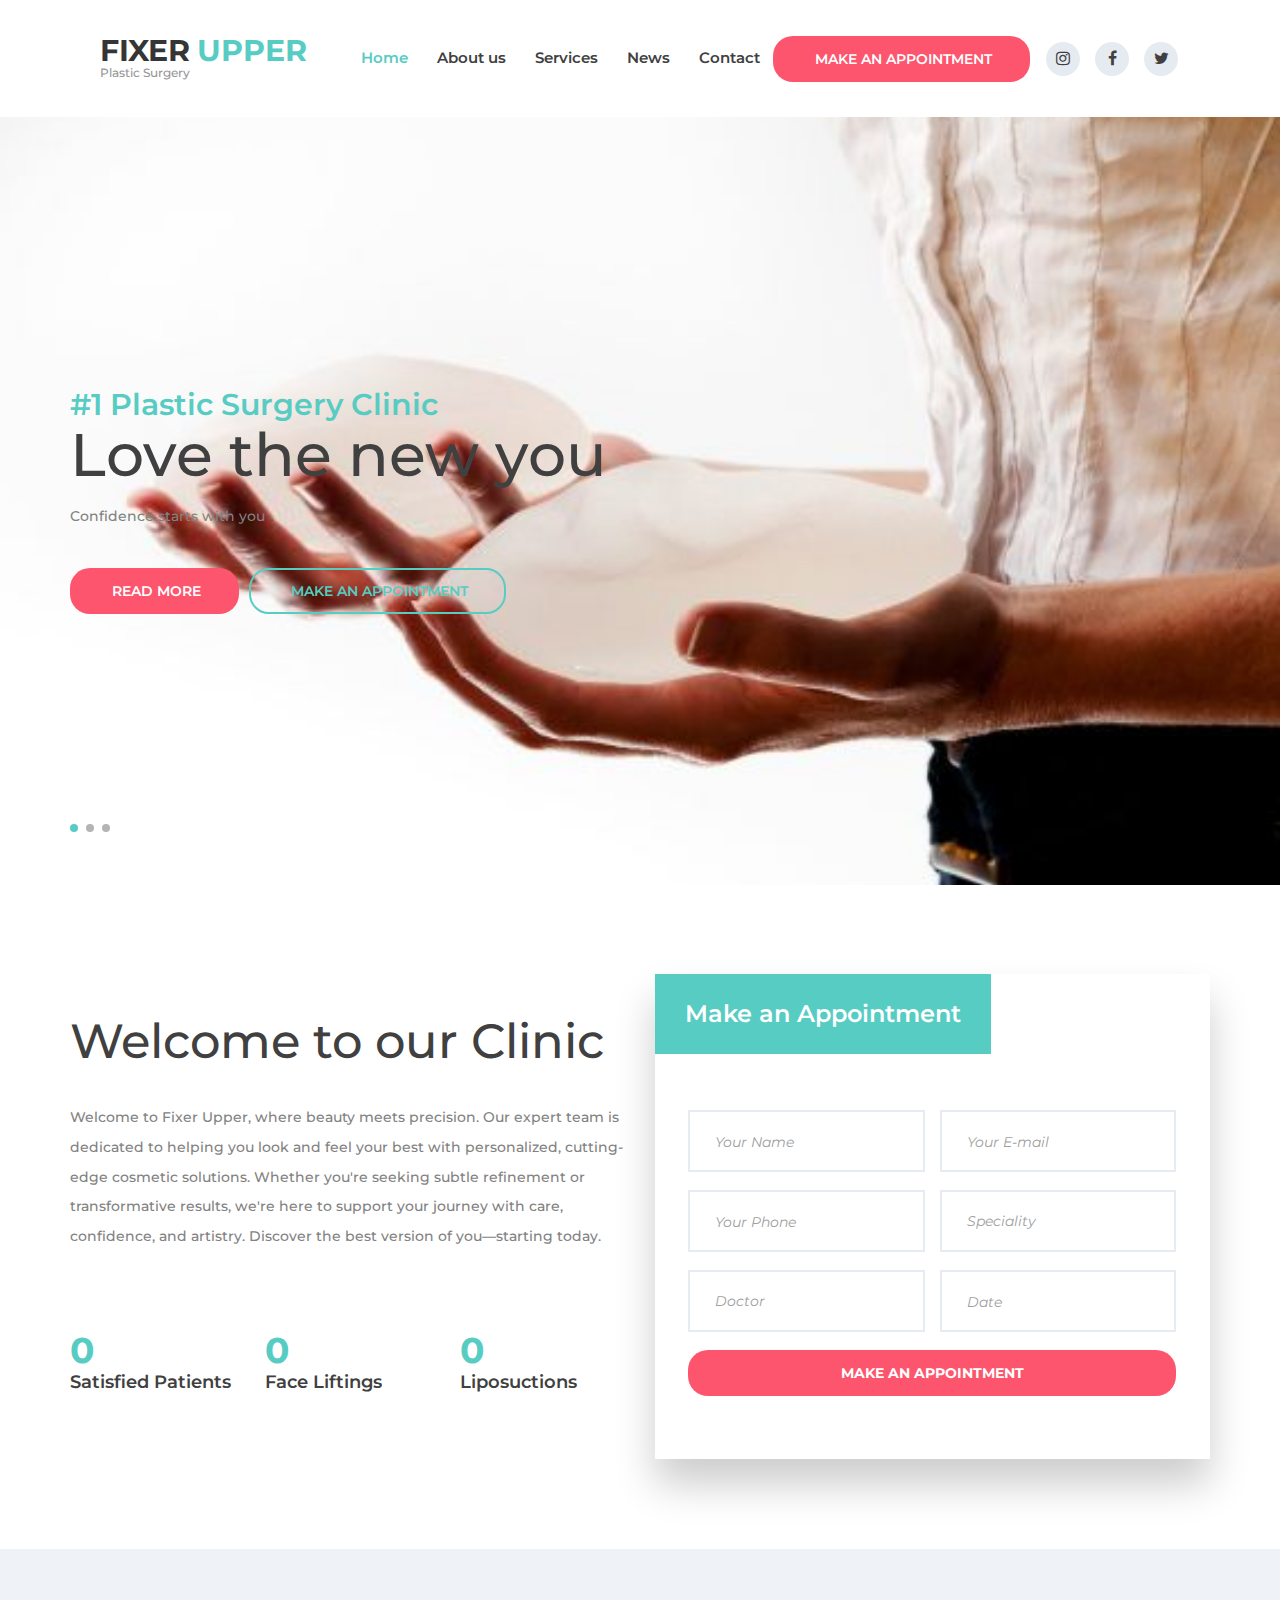
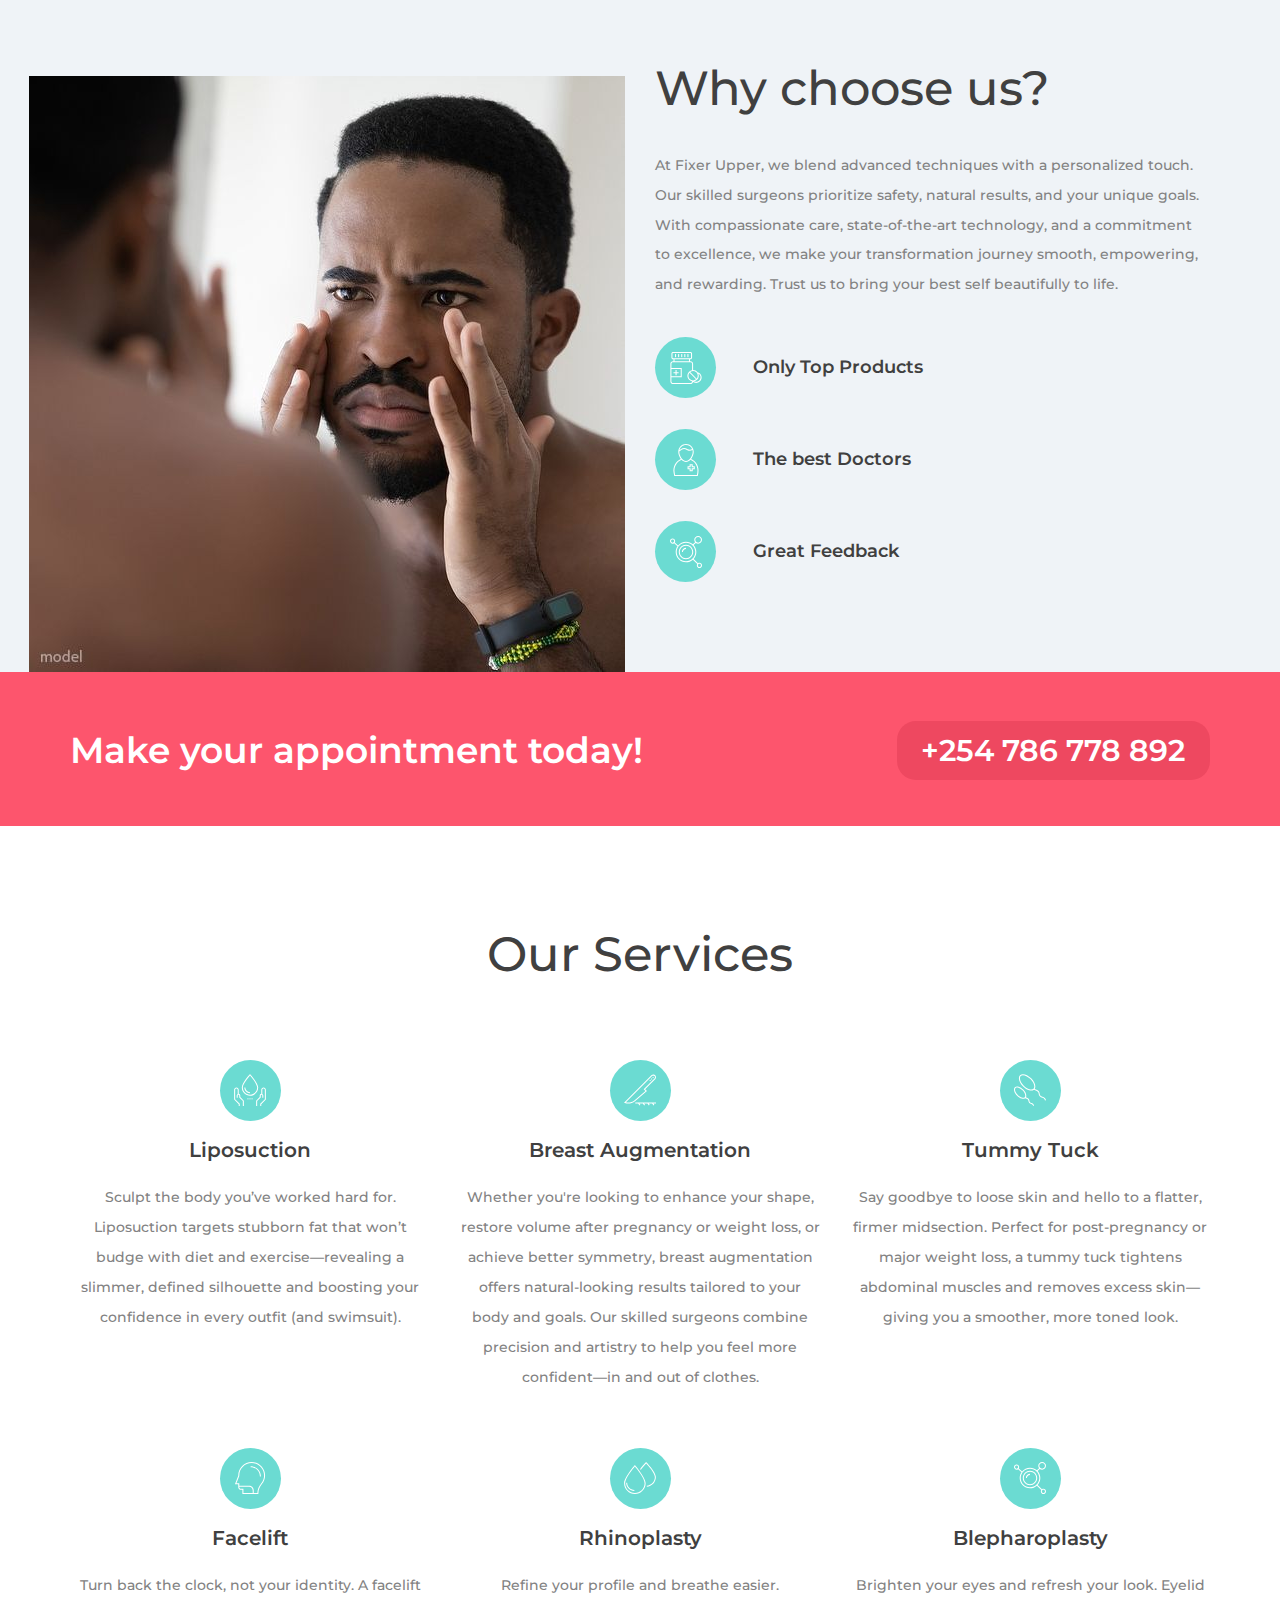
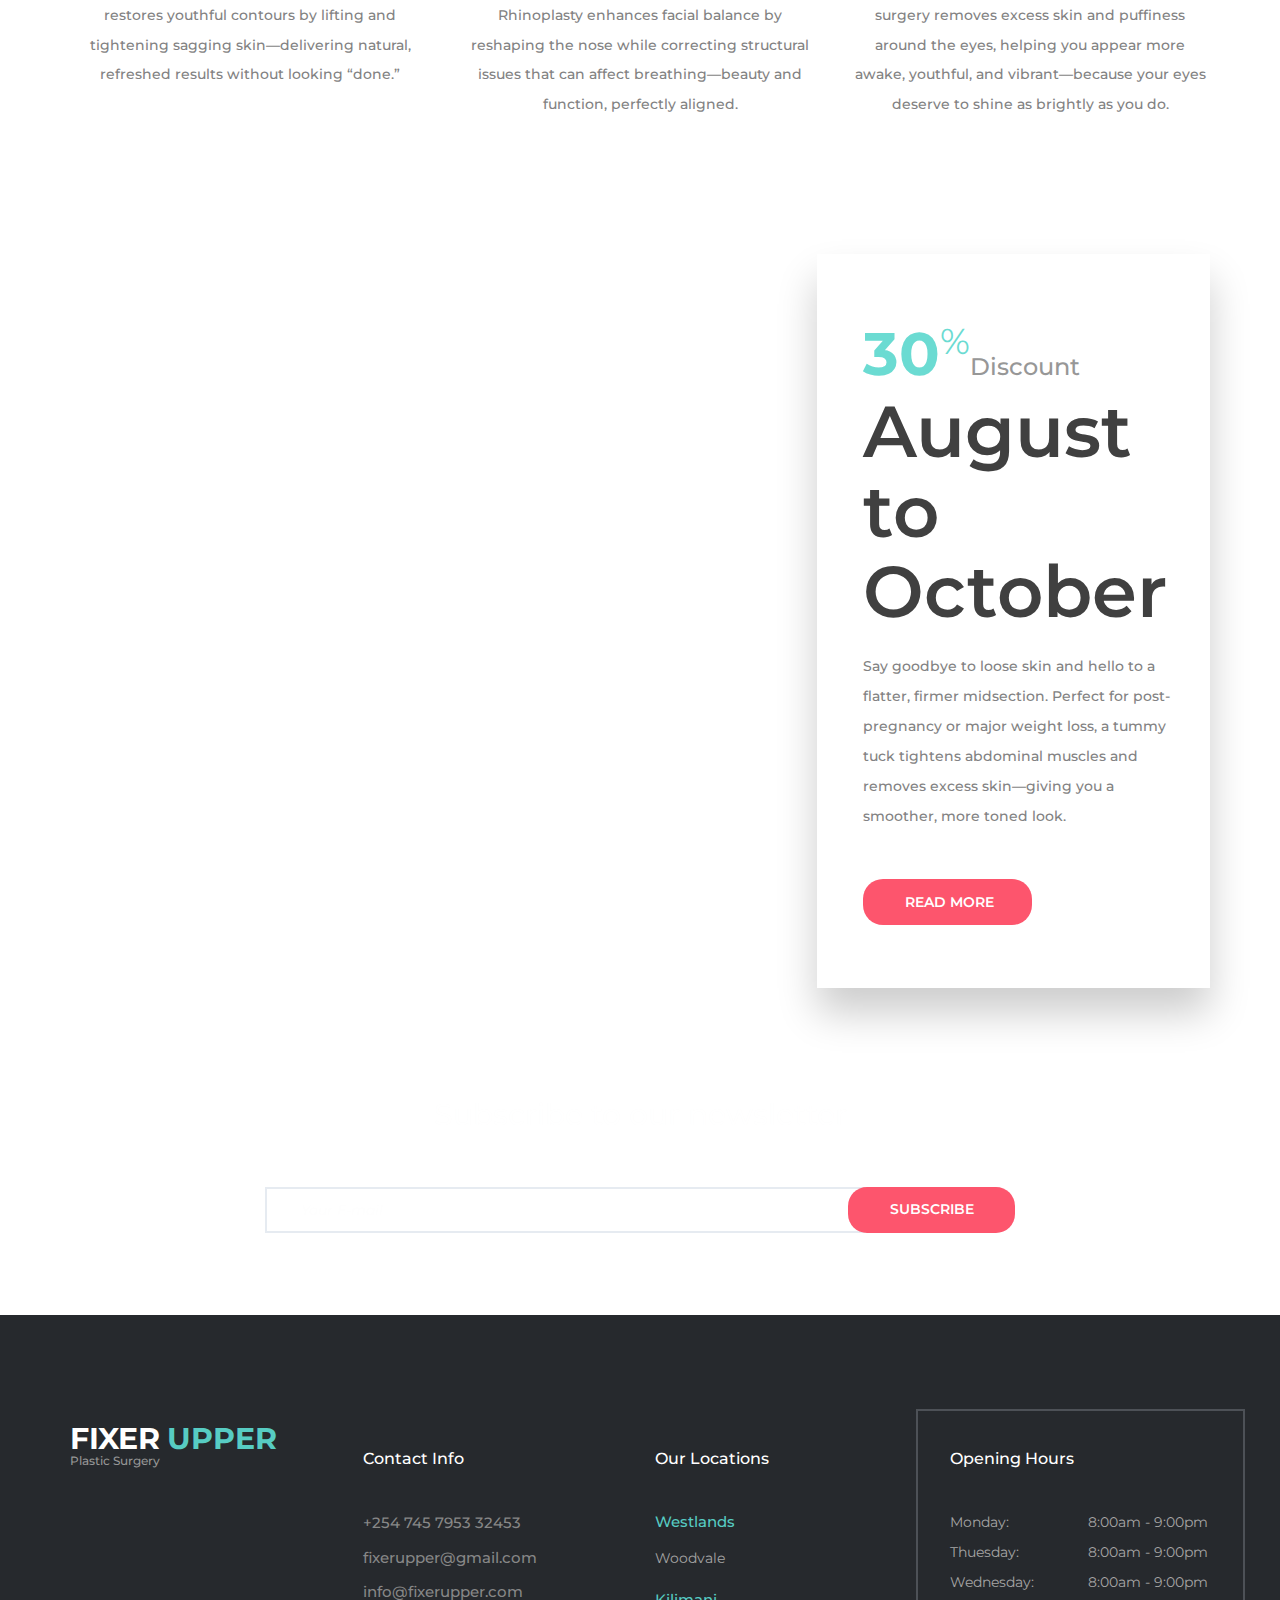
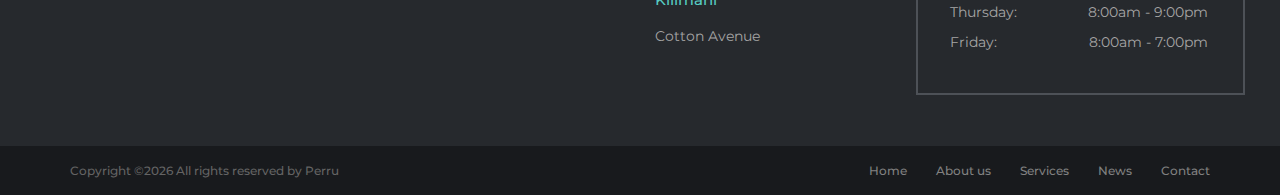
<file: index.html>
<!DOCTYPE html>
<html lang="en">
<head>
<title>FIXER UPPER</title>
<meta charset="utf-8">
<meta http-equiv="X-UA-Compatible" content="IE=edge">
<meta name="description" content="FIXER UPPER template project">
<meta name="viewport" content="width=device-width, initial-scale=1">
<link rel="stylesheet" type="text/css" href="styles/bootstrap-4.1.2/bootstrap.min.css">
<link href="plugins/font-awesome-4.7.0/css/font-awesome.min.css" rel="stylesheet" type="text/css">
<link rel="stylesheet" type="text/css" href="plugins/OwlCarousel2-2.2.1/owl.carousel.css">
<link rel="stylesheet" type="text/css" href="plugins/OwlCarousel2-2.2.1/owl.theme.default.css">
<link rel="stylesheet" type="text/css" href="plugins/OwlCarousel2-2.2.1/animate.css">
<link href="plugins/jquery-datepicker/jquery-ui.css" rel="stylesheet" type="text/css">
<link rel="stylesheet" type="text/css" href="styles/main_styles.css">
<link rel="stylesheet" type="text/css" href="styles/responsive.css">
<link rel="icon" href="images/favicon.ico" type="image/x-icon">
</head>
<body>

<div class="super_container">
	
	<!-- Header -->

	<header class="header trans_400">
		<div class="header_content d-flex flex-row align-items-center jusity-content-start trans_400">

			<!-- Logo -->
			<div class="logo">
				<a href="#">
					<div>FIXER<span>UPPER</span></div>
					<div>Plastic Surgery</div>
				</a>
			</div>

			<!-- Main Navigation -->
			<nav class="main_nav">
				<ul class="d-flex flex-row align-items-center justify-content-start">
					<li class="active"><a href="index.html">Home</a></li>
					<li><a href="about.html">About us</a></li>
					<li><a href="services.html">Services</a></li>
					<li><a href="blog.html">News</a></li>
					<li><a href="contact.html">Contact</a></li>
				</ul>
			</nav>
			<div class="header_extra d-flex flex-row align-items-center justify-content-end ml-auto">
				
				<!-- Work Hourse -->
				<div class="work_hours">Mo - Sat: 8:00am - 9:00pm</div>

				<!-- Header Phone -->
				<div class="header_phone">+254 786 778 882</div>

				<!-- Appointment Button -->
				<div class="button button_1 header_button"><a href="#">Make an Appointment</a></div>

				<!-- Header Social -->
				<div class="social header_social">
					<ul class="d-flex flex-row align-items-center justify-content-start">
						<li><a href="#"><i class="fa fa-instagram" aria-hidden="true"></i></a></li>
						<li><a href="#"><i class="fa fa-facebook" aria-hidden="true"></i></a></li>
						<li><a href="#"><i class="fa fa-twitter" aria-hidden="true"></i></a></li>
					</ul>
				</div>

				<!-- Hamburger -->
				<div class="hamburger"><i class="fa fa-bars" aria-hidden="true"></i></div>
			</div>
		</div>
	</header>

	<!-- Menu -->

	<div class="menu_overlay trans_400"></div>
	<div class="menu trans_400">
		<div class="menu_close_container"><div class="menu_close"><div></div><div></div></div></div>
		<nav class="menu_nav">
			<ul>
				<li><a href="index.html">Home</a></li>
				<li><a href="about.html">About us</a></li>
				<li><a href="services.html">Services</a></li>
				<li><a href="blog.html">News</a></li>
				<li><a href="contact.html">Contact</a></li>
			</ul>
		</nav>
		<div class="menu_extra">
			<div class="menu_link">Mo - Sat: 8:00am - 9:00pm</div>
			<div class="menu_link">+254 786 778 882</div>
			<div class="menu_link"><a href="#">Make an appointment</a></div>
		</div>
		<div class="social menu_social">
			<ul class="d-flex flex-row align-items-center justify-content-start">
				<li><a href="#"><i class="fa fa-instagram" aria-hidden="true"></i></a></li>
				<li><a href="#"><i class="fa fa-facebook" aria-hidden="true"></i></a></li>
				<li><a href="#"><i class="fa fa-twitter" aria-hidden="true"></i></a></li>
			</ul>
		</div>
	</div>

	<!-- Home -->

	<div class="home">

		<!-- Home Slider -->
		<div class="home_slider_container">
			<div class="owl-carousel owl-theme home_slider">
				
				<!-- Slide -->
				<div class="owl-item">
					<div class="background_image" style="background-image:url(images/home-1.jpeg)"></div>
					<div class="home_container">
						<div class="container">
							<div class="row">
								<div class="col">
									<div class="home_content">
										<div class="home_subtitle">#1 Plastic Surgery Clinic</div>
										<div class="home_title">Love the new you</div>
										<div class="home_text">
											<p>Confidence starts with you</p>
										</div>
										<div class="home_buttons d-flex flex-row align-items-center justify-content-start">
											<div class="button button_1 trans_200"><a href="#">read more</a></div>
											<div class="button button_2 trans_200"><a href="#">make an appointment</a></div>
										</div>
									</div>
								</div>
							</div>
						</div>
					</div>
				</div>

				<!-- Slide -->
				<div class="owl-item">
					<div class="background_image" style="background-image:url(images/home_slider.jpeg)"></div>
					<div class="home_container">
						<div class="container">
							<div class="row">
								<div class="col">
									<div class="home_content">
										<div class="home_subtitle">#1 Plastic Surgery Clinic</div>
										<div class="home_title">We fix what your mama gave you.</div>
										<div class="home_text">
											<!-- <p>We fix what your mama gave you.</p> -->
										</div>
										<div class="home_buttons d-flex flex-row align-items-center justify-content-start">
											<div class="button button_1 trans_200"><a href="#">read more</a></div>
											<div class="button button_2 trans_200"><a href="#">make an appointment</a></div>
										</div>
									</div>
								</div>
							</div>
						</div>
					</div>
				</div>

				<!-- Slide -->
				<div class="owl-item">
					<div class="background_image" style="background-image:url(images/home3.jpeg)"></div>
					<div class="home_container">
						<div class="container">
							<div class="row">
								<div class="col">
									<div class="home_content">
										<div class="home_subtitle">#1 Plastic Surgery Clinic</div>
										<div class="home_title">Your ex will be sorry.</div>
										<div class="home_text">
											<!-- <p>Your ex will be sorry.</p> -->
										</div>
										<div class="home_buttons d-flex flex-row align-items-center justify-content-start">
											<div class="button button_1 trans_200"><a href="#">read more</a></div>
											<div class="button button_2 trans_200"><a href="#">make an appointment</a></div>
										</div>
									</div>
								</div>
							</div>
						</div>
					</div>
				</div>

			</div>

			<!-- Home Slider Dots -->

			<div class="home_slider_dots">
				<ul id="home_slider_custom_dots" class="home_slider_custom_dots d-flex flex-row align-items-center justify-content-start">
					<li class="home_slider_custom_dot trans_200 active"></li>
					<li class="home_slider_custom_dot trans_200"></li>
					<li class="home_slider_custom_dot trans_200"></li>
				</ul>
			</div>

		</div>
	</div>

	<!-- Intro -->

	<div class="intro">
		<div class="container">
			<div class="row">

				<!-- Intro Content -->
				<div class="col-lg-6 intro_col">
					<div class="intro_content">
						<div class="section_title_container">
							<!-- <div class="section_subtitle">This is Dr Pro</div> -->
							<div class="section_title"><h2>Welcome to our Clinic</h2></div>
						</div>
						<div class="intro_text">
							<p>Welcome to Fixer Upper, where beauty meets precision.
							Our expert team is dedicated to helping you look and feel your best with personalized, cutting-edge cosmetic solutions. 
							Whether you're seeking subtle refinement or transformative results, we're here to support your journey with care, confidence, and artistry. 
							Discover the best version of you—starting today.
</p>
						</div>
						<div class="milestones">
							<div class="row milestones_row">
							
								<!-- Milestone -->
								<div class="col-md-4 milestone_col">
									<div class="milestone">
										<div class="milestone_counter" data-end-value="5000" data-sign-before="+">0</div>
										<div class="milestone_text">Satisfied Patients</div>
									</div>
								</div>

								<!-- Milestone -->
								<div class="col-md-4 milestone_col">
									<div class="milestone">
										<div class="milestone_counter" data-end-value="352">0</div>
										<div class="milestone_text">Face Liftings</div>
									</div>
								</div>

								<!-- Milestone -->
								<div class="col-md-4 milestone_col">
									<div class="milestone">
										<div class="milestone_counter" data-end-value="718">0</div>
										<div class="milestone_text">Liposuctions</div>
									</div>
								</div>

							</div>
						</div>
					</div>
				</div>

				<!-- Intro Form -->
				<div class="col-lg-6 intro_col">
					<div class="intro_form_container">
						<div class="intro_form_title">Make an Appointment</div>
						<form action="#" class="intro_form" id="intro_form">
							<div class="d-flex flex-row align-items-start justify-content-between flex-wrap">
								<input type="text" class="intro_input" placeholder="Your Name" required="required">
								<input type="email" class="intro_input" placeholder="Your E-mail" required="required">
								<input type="tel" class="intro_input" placeholder="Your Phone" required="required">
								<select class="intro_select intro_input" required>
									<option disabled="" selected="" value="">Speciality</option>
									<option>Speciality 1</option>
									<option>Speciality 2</option>
									<option>Speciality 3</option>
									<option>Speciality 4</option>
									<option>Speciality 5</option>
								</select>
								<select class="intro_select intro_input" required="required">
										<option disabled="" selected="" value="">Doctor</option>
										<option>Doctor 1</option>
										<option>Doctor 2</option>
										<option>Doctor 3</option>
										<option>Doctor 4</option>
										<option>Doctor 5</option>
									</select>
								<input type="text" id="datepicker" class="intro_input datepicker" placeholder="Date" required="required">
							</div>
							<button class="button button_1 intro_button trans_200">make an appointment</button>
						</form>
					</div>
				</div>

			</div>
		</div>
	</div>

	<!-- Why Choose Us -->

	<div class="why">
		<!-- <div class="background_image" style="background-image:url(images/why.jpeg)"></div> -->
		<div class="container">
			<div class="row row-eq-height">

				<!-- Why Choose Us Image -->
				<div class="col-lg-6 order-lg-1 order-2">
					<div class="why_image_container">
						<div class="why_image"><img src="images/why.jpeg" alt=""></div>
					</div>
				</div>

				<!-- Why Choose Us Content -->
				<div class="col-lg-6 order-lg-2 order-1">
					<div class="why_content">
						<div class="section_title_container">
							<!-- <div class="section_subtitle">This is Dr Pro</div> -->
							<div class="section_title"><h2>Why choose us?</h2></div>
						</div>
						<div class="why_text">
							<p>At Fixer Upper, we blend advanced techniques with a personalized touch. 
                                Our skilled surgeons prioritize safety, natural results, and your unique goals. 
                                With compassionate care, state-of-the-art technology, and a commitment to excellence, we make your transformation journey smooth, empowering, and rewarding. 
                               Trust us to bring your best self beautifully to life.</p>
						</div>

						<div class="why_list">
							<ul>

								<!-- Why List Item -->
								<li class="d-flex flex-row align-items-center justify-content-start">
									<div class="icon_container d-flex flex-column align-items-center justify-content-center">
										<div class="icon"><img src="images/icon_1.svg" alt="https://www.flaticon.com/authors/prosymbols"></div>
									</div>
									<div class="why_list_content">
										<div class="why_list_title">Only Top Products</div>
										<!-- <div class="why_list_text">Etiam ac erat ut enim maximus accumsan vel ac nisl</div> -->
									</div>
								</li>

								<!-- Why List Item -->
								<li class="d-flex flex-row align-items-center justify-content-start">
									<div class="icon_container d-flex flex-column align-items-center justify-content-center">
										<div class="icon"><img src="images/icon_2.svg" alt="https://www.flaticon.com/authors/prosymbols"></div>
									</div>
									<div class="why_list_content">
										<div class="why_list_title">The best Doctors</div>
										<!-- <div class="why_list_text">Ac erat ut enim maximus accumsan vel ac</div> -->
									</div>
								</li>

								<!-- Why List Item -->
								<li class="d-flex flex-row align-items-center justify-content-start">
									<div class="icon_container d-flex flex-column align-items-center justify-content-center">
										<div class="icon"><img src="images/icon_3.svg" alt="https://www.flaticon.com/authors/prosymbols"></div>
									</div>
									<div class="why_list_content">
										<div class="why_list_title">Great Feedback</div>
										<!-- <div class="why_list_text">Etiam ac erat ut enim maximus accumsan vel</div> -->
									</div>
								</li>

							</ul>
						</div>
					</div>
				</div>
			</div>
		</div>
	</div>

	<!-- Call to action -->

	<div class="cta">
		<div class="container">
			<div class="row">
				<div class="col">
					<div class="cta_container d-flex flex-lg-row flex-column align-items-lg-center align-items-start justify-content-start">
						<div class="cta_content">
							<div class="cta_title">Make your appointment today!</div>
							<!-- <div class="cta_text">Etiam ac erat ut enim maximus accumsan vel ac nisl</div> -->
						</div>
						<div class="cta_phone ml-lg-auto">+254 786 778 892</div>
					</div>
				</div>
			</div>
		</div>
	</div>

	<!-- Services -->

	<div class="services">
		<div class="container">
			<div class="row">
				<div class="col text-center">
					<div class="section_title_container">
						<!-- <div class="section_subtitle">This is Dr Pro</div> -->
						<div class="section_title"><h2>Our Services</h2></div>
					</div>
				</div>
			</div>
			<div class="row services_row">
				
				<!-- Service -->
				<div class="col-xl-4 col-md-6 service_col">
					<div class="service text-center">
						<div class="service">
							<div class="icon_container d-flex flex-column align-items-center justify-content-center ml-auto mr-auto">
								<div class="icon"><img src="images/icon_4.svg" alt="https://www.flaticon.com/authors/prosymbols"></div>
							</div>
							<div class="service_title">Liposuction</div>
							<div class="service_text">
								<p>Sculpt the body you’ve worked hard for. 
									Liposuction targets stubborn fat that won’t budge with diet and exercise—revealing a slimmer, 
									defined silhouette and boosting your confidence in every outfit (and swimsuit).</p>
							</div>
						</div>
					</div>
				</div>

				<!-- Service -->
				<div class="col-xl-4 col-md-6 service_col">
					<div class="service text-center">
						<div class="service">
							<div class="icon_container d-flex flex-column align-items-center justify-content-center ml-auto mr-auto">
								<div class="icon"><img src="images/icon_5.svg" alt="https://www.flaticon.com/authors/prosymbols"></div>
							</div>
							<div class="service_title">Breast Augmentation</div>
							<div class="service_text">
								<p>Whether you're looking to enhance your shape, restore volume after pregnancy or weight loss, or achieve better symmetry,
									 breast augmentation offers natural-looking results tailored to your body and goals. 
									Our skilled surgeons combine precision and artistry to help you feel more confident—in and out of clothes.</p>
							</div>
						</div>
					</div>
				</div>

				<!-- Service -->
				<div class="col-xl-4 col-md-6 service_col">
					<div class="service text-center">
						<div class="service">
							<div class="icon_container d-flex flex-column align-items-center justify-content-center ml-auto mr-auto">
								<div class="icon"><img src="images/icon_6.svg" alt="https://www.flaticon.com/authors/prosymbols"></div>
							</div>
							<div class="service_title">Tummy Tuck</div>
							<div class="service_text">
								<p>Say goodbye to loose skin and hello to a flatter, firmer midsection. Perfect for post-pregnancy or major weight loss, 
									a tummy tuck tightens abdominal muscles and removes excess skin—giving you a smoother, more toned look.</p>
							</div>
						</div>
					</div>
				</div>

				<!-- Service -->
				<div class="col-xl-4 col-md-6 service_col">
					<div class="service text-center">
						<div class="service">
							<div class="icon_container d-flex flex-column align-items-center justify-content-center ml-auto mr-auto">
								<div class="icon"><img src="images/icon_7.svg" alt="https://www.flaticon.com/authors/prosymbols"></div>
							</div>
							<div class="service_title">Facelift</div>
							<div class="service_text">
								<p>Turn back the clock, not your identity. 
									A facelift restores youthful contours by lifting and tightening sagging skin—delivering natural, refreshed results without looking “done.”</p>
							</div>
						</div>
					</div>
				</div>

				<!-- Service -->
				<div class="col-xl-4 col-md-6 service_col">
					<div class="service text-center">
						<div class="service">
							<div class="icon_container d-flex flex-column align-items-center justify-content-center ml-auto mr-auto">
								<div class="icon"><img src="images/icon_8.svg" alt="https://www.flaticon.com/authors/prosymbols"></div>
							</div>
							<div class="service_title">Rhinoplasty</div>
							<div class="service_text">
								<p>Refine your profile and breathe easier.
									Rhinoplasty enhances facial balance by reshaping the nose while correcting structural issues that can affect breathing—beauty and function, perfectly aligned.</p>
							</div>
						</div>
					</div>
				</div>

				<!-- Service -->
				<div class="col-xl-4 col-md-6 service_col">
					<div class="service text-center">
						<div class="service">
							<div class="icon_container d-flex flex-column align-items-center justify-content-center ml-auto mr-auto">
								<div class="icon"><img src="images/icon_3.svg" alt="https://www.flaticon.com/authors/prosymbols"></div>
							</div>
							<div class="service_title">Blepharoplasty</div>
							<div class="service_text">
								<p>Brighten your eyes and refresh your look. 
									Eyelid surgery removes excess skin and puffiness around the eyes, helping you appear more awake, youthful, and vibrant—because your eyes deserve to shine as brightly as you do.</p>
							</div>
						</div>
					</div>
				</div>

			</div>
		</div>
	</div>

	<!-- Extra -->

	<div class="extra">
		<div class="parallax_background parallax-window" data-parallax="scroll" data-image-src="images/hair.jpeg" data-speed="0.8"></div>
		<div class="container">
			<div class="row">
				<div class="col">
					<div class="extra_container d-flex flex-row align-items-start justify-content-end">
						<div class="extra_content">
							<div class="extra_disc d-flex flex-row align-items-end justify-content-start">
								<div>30<span>%</span></div>
								<div>Discount</div>
							</div>
							<div class="extra_title">August to October</div>
							<div class="extra_text">
								<p>Say goodbye to loose skin and hello to a flatter, firmer midsection. Perfect for post-pregnancy or major weight loss, 
									a tummy tuck tightens abdominal muscles and removes excess skin—giving you a smoother, more toned look.</p>
							</div>
							<div class="button button_1 extra_link trans_200"><a href="#">read more</a></div>
						</div>
					</div>
				</div>
			</div>
		</div>
	</div>

	<!-- Newsletter -->

	<div class="newsletter">
		<div class="parallax_background parallax-window" data-parallax="scroll" data-image-src="images/newsletter.jpg" data-speed="0.8"></div>
		<div class="container">
			<div class="row">
				<div class="col text-center">
					<div class="newsletter_title">Subscribe to our newsletter</div>
				</div>
			</div>
			<div class="row newsletter_row">
				<div class="col-lg-8 offset-lg-2">
					<div class="newsletter_form_container">
						<form action="#" id="newsleter_form" class="newsletter_form">
							<input type="email" class="newsletter_input" placeholder="Your E-mail" required="required">
							<button class="newsletter_button">subscribe</button>
						</form>
					</div>
				</div>
			</div>
		</div>
	</div>

	<!-- Footer -->

	<footer class="footer">
		<div class="footer_content">
			<div class="container">
				<div class="row">

					<!-- Footer About -->
					<div class="col-lg-3 footer_col">
						<div class="footer_about">
							<div class="footer_logo">
								<a href="#">
									<div>FIXER<span>UPPER</span></div>
									<div>Plastic Surgery</div>
								</a>
							</div>
							<div class="footer_about_text">
								<!-- <p>Nulla facilisi. Nulla egestas vel lacus sed interdum. Sed mollis, orci eleme ntum eleifend tempor, nunc libero porttitor tellus.</p> -->
							</div>
						</div>
					</div>

					<!-- Footer Contact Info -->
					<div class="col-lg-3 footer_col">
						<div class="footer_contact">
							<div class="footer_title">Contact Info</div>
							<ul class="contact_list">
								<li>+254 745 7953 32453</li>
								<li>fixerupper@gmail.com</li>
								<li>info@fixerupper.com</li>
							</ul>
						</div>
					</div>

					<!-- Footer Locations -->
					<div class="col-lg-3 footer_col">
						<div class="footer_location">
							<div class="footer_title">Our Locations</div>
							<ul class="locations_list">
								<li>
									<div class="location_title">Westlands</div>
									<div class="location_text">Woodvale</div>
								</li>
								<li>
									<div class="location_title">Kilimani</div>
									<div class="location_text">Cotton Avenue</div>
								</li>
							</ul>
						</div>
					</div>

					<!-- Footer Opening Hours -->
					<div class="col-lg-3 footer_col">
						<div class="opening_hours">
							<div class="footer_title">Opening Hours</div>
							<ul class="opening_hours_list">
								<li class="d-flex flex-row align-items-start justify-content-start">
									<div>Monday:</div>
									<div class="ml-auto">8:00am - 9:00pm</div>
								</li>
								<li class="d-flex flex-row align-items-start justify-content-start">
									<div>Thuesday:</div>
									<div class="ml-auto">8:00am - 9:00pm</div>
								</li>
								<li class="d-flex flex-row align-items-start justify-content-start">
									<div>Wednesday:</div>
									<div class="ml-auto">8:00am - 9:00pm</div>
								</li>
								<li class="d-flex flex-row align-items-start justify-content-start">
									<div>Thursday:</div>
									<div class="ml-auto">8:00am - 9:00pm</div>
								</li>
								<li class="d-flex flex-row align-items-start justify-content-start">
									<div>Friday:</div>
									<div class="ml-auto">8:00am - 7:00pm</div>
								</li>
							</ul>
						</div>
					</div>

				</div>
			</div>
		</div>
		<div class="footer_bar">
			<div class="container">
				<div class="row">
					<div class="col">
						<div class="footer_bar_content  d-flex flex-md-row flex-column align-items-md-center justify-content-start">
							<div class="copyright"><!-- Link back to Colorlib can't be removed. Template is licensed under CC BY 3.0. -->
Copyright &copy;<script>document.write(new Date().getFullYear());</script> All rights reserved by Perru</a>
<!-- Link back to Colorlib can't be removed. Template is licensed under CC BY 3.0. -->
</div>
							<nav class="footer_nav ml-md-auto">
								<ul class="d-flex flex-row align-items-center justify-content-start">
									<li><a href="index.html">Home</a></li>
									<li><a href="about.html">About us</a></li>
									<li><a href="services.html">Services</a></li>
									<li><a href="blog.html">News</a></li>
									<li><a href="contact.html">Contact</a></li>
								</ul>
							</nav>
						</div>
					</div>
				</div>
			</div>			
		</div>
	</footer>
</div>

<script src="js/jquery-3.2.1.min.js"></script>
<script src="styles/bootstrap-4.1.2/popper.js"></script>
<script src="styles/bootstrap-4.1.2/bootstrap.min.js"></script>
<script src="plugins/greensock/TweenMax.min.js"></script>
<script src="plugins/greensock/TimelineMax.min.js"></script>
<script src="plugins/scrollmagic/ScrollMagic.min.js"></script>
<script src="plugins/greensock/animation.gsap.min.js"></script>
<script src="plugins/greensock/ScrollToPlugin.min.js"></script>
<script src="plugins/OwlCarousel2-2.2.1/owl.carousel.js"></script>
<script src="plugins/easing/easing.js"></script>
<script src="plugins/parallax-js-master/parallax.min.js"></script>
<script src="plugins/jquery-datepicker/jquery-ui.js"></script>
<script src="js/custom.js"></script>

<!-- Global site tag (gtag.js) - Google Analytics -->
<script async src="https://www.googletagmanager.com/gtag/js?id=UA-23581568-13"></script>
<script>
  window.dataLayer = window.dataLayer || [];
  function gtag(){dataLayer.push(arguments);}
  gtag('js', new Date());

  gtag('config', 'UA-23581568-13');
</script>

</body>
</html>
</file>
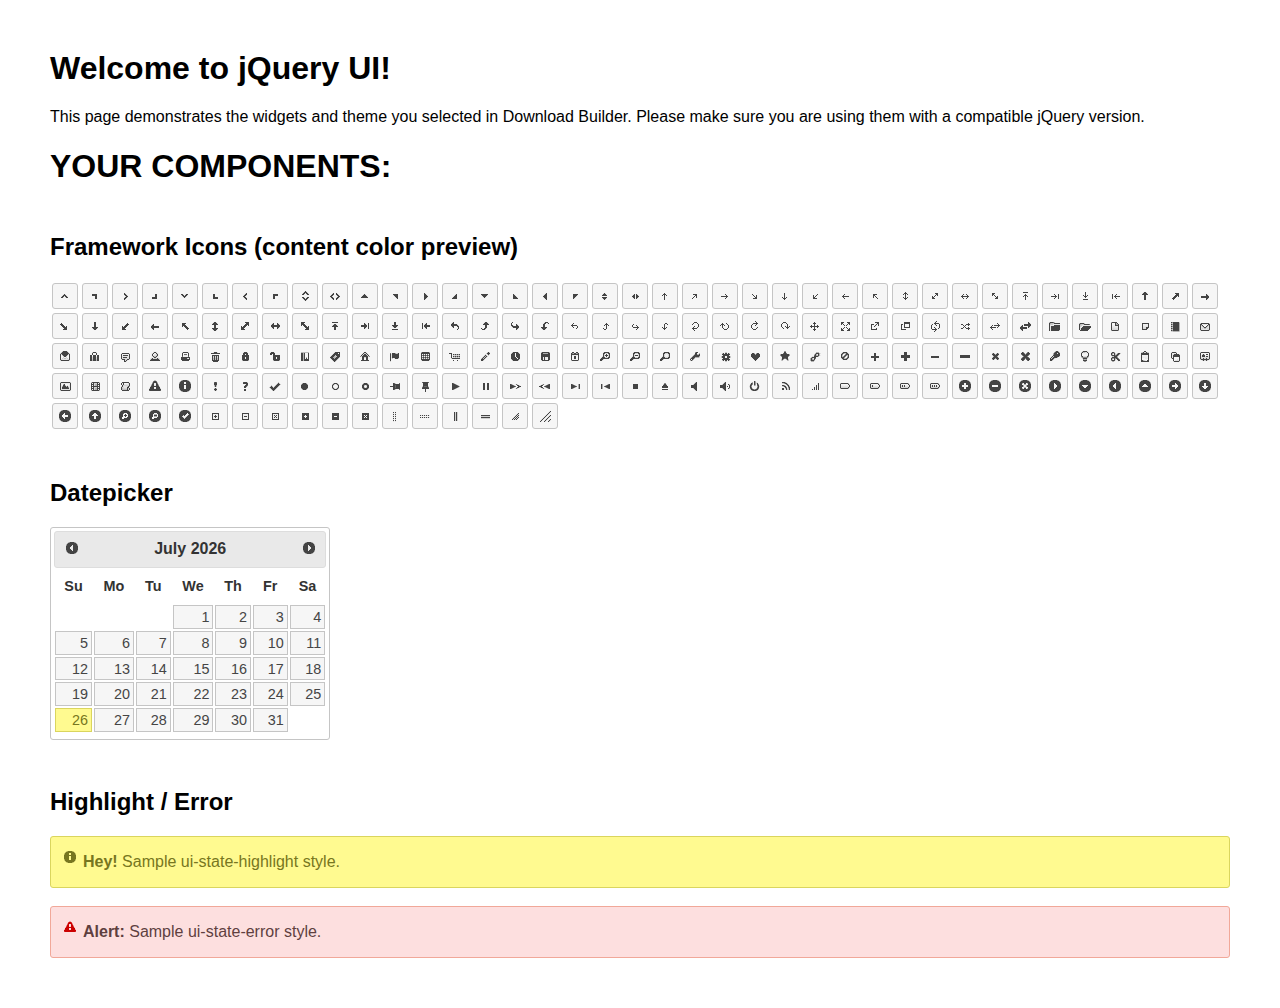
<file: plugins/jquery-datepicker/index.html>
<!doctype html>
<html lang="us">
<head>
	<meta charset="utf-8">
	<title>jQuery UI Example Page</title>
	<link href="jquery-ui.css" rel="stylesheet">
	<style>
	body{
		font-family: "Trebuchet MS", sans-serif;
		margin: 50px;
	}
	.demoHeaders {
		margin-top: 2em;
	}
	#dialog-link {
		padding: .4em 1em .4em 20px;
		text-decoration: none;
		position: relative;
	}
	#dialog-link span.ui-icon {
		margin: 0 5px 0 0;
		position: absolute;
		left: .2em;
		top: 50%;
		margin-top: -8px;
	}
	#icons {
		margin: 0;
		padding: 0;
	}
	#icons li {
		margin: 2px;
		position: relative;
		padding: 4px 0;
		cursor: pointer;
		float: left;
		list-style: none;
	}
	#icons span.ui-icon {
		float: left;
		margin: 0 4px;
	}
	.fakewindowcontain .ui-widget-overlay {
		position: absolute;
	}
	select {
		width: 200px;
	}
	</style>
</head>
<body>

<h1>Welcome to jQuery UI!</h1>

<div class="ui-widget">
	<p>This page demonstrates the widgets and theme you selected in Download Builder. Please make sure you are using them with a compatible jQuery version.</p>
</div>

<h1>YOUR COMPONENTS:</h1>
















<h2 class="demoHeaders">Framework Icons (content color preview)</h2>
<ul id="icons" class="ui-widget ui-helper-clearfix">
	<li class="ui-state-default ui-corner-all" title=".ui-icon-caret-1-n"><span class="ui-icon ui-icon-caret-1-n"></span></li>
	<li class="ui-state-default ui-corner-all" title=".ui-icon-caret-1-ne"><span class="ui-icon ui-icon-caret-1-ne"></span></li>
	<li class="ui-state-default ui-corner-all" title=".ui-icon-caret-1-e"><span class="ui-icon ui-icon-caret-1-e"></span></li>
	<li class="ui-state-default ui-corner-all" title=".ui-icon-caret-1-se"><span class="ui-icon ui-icon-caret-1-se"></span></li>
	<li class="ui-state-default ui-corner-all" title=".ui-icon-caret-1-s"><span class="ui-icon ui-icon-caret-1-s"></span></li>
	<li class="ui-state-default ui-corner-all" title=".ui-icon-caret-1-sw"><span class="ui-icon ui-icon-caret-1-sw"></span></li>
	<li class="ui-state-default ui-corner-all" title=".ui-icon-caret-1-w"><span class="ui-icon ui-icon-caret-1-w"></span></li>
	<li class="ui-state-default ui-corner-all" title=".ui-icon-caret-1-nw"><span class="ui-icon ui-icon-caret-1-nw"></span></li>
	<li class="ui-state-default ui-corner-all" title=".ui-icon-caret-2-n-s"><span class="ui-icon ui-icon-caret-2-n-s"></span></li>
	<li class="ui-state-default ui-corner-all" title=".ui-icon-caret-2-e-w"><span class="ui-icon ui-icon-caret-2-e-w"></span></li>
	<li class="ui-state-default ui-corner-all" title=".ui-icon-triangle-1-n"><span class="ui-icon ui-icon-triangle-1-n"></span></li>
	<li class="ui-state-default ui-corner-all" title=".ui-icon-triangle-1-ne"><span class="ui-icon ui-icon-triangle-1-ne"></span></li>
	<li class="ui-state-default ui-corner-all" title=".ui-icon-triangle-1-e"><span class="ui-icon ui-icon-triangle-1-e"></span></li>
	<li class="ui-state-default ui-corner-all" title=".ui-icon-triangle-1-se"><span class="ui-icon ui-icon-triangle-1-se"></span></li>
	<li class="ui-state-default ui-corner-all" title=".ui-icon-triangle-1-s"><span class="ui-icon ui-icon-triangle-1-s"></span></li>
	<li class="ui-state-default ui-corner-all" title=".ui-icon-triangle-1-sw"><span class="ui-icon ui-icon-triangle-1-sw"></span></li>
	<li class="ui-state-default ui-corner-all" title=".ui-icon-triangle-1-w"><span class="ui-icon ui-icon-triangle-1-w"></span></li>
	<li class="ui-state-default ui-corner-all" title=".ui-icon-triangle-1-nw"><span class="ui-icon ui-icon-triangle-1-nw"></span></li>
	<li class="ui-state-default ui-corner-all" title=".ui-icon-triangle-2-n-s"><span class="ui-icon ui-icon-triangle-2-n-s"></span></li>
	<li class="ui-state-default ui-corner-all" title=".ui-icon-triangle-2-e-w"><span class="ui-icon ui-icon-triangle-2-e-w"></span></li>
	<li class="ui-state-default ui-corner-all" title=".ui-icon-arrow-1-n"><span class="ui-icon ui-icon-arrow-1-n"></span></li>
	<li class="ui-state-default ui-corner-all" title=".ui-icon-arrow-1-ne"><span class="ui-icon ui-icon-arrow-1-ne"></span></li>
	<li class="ui-state-default ui-corner-all" title=".ui-icon-arrow-1-e"><span class="ui-icon ui-icon-arrow-1-e"></span></li>
	<li class="ui-state-default ui-corner-all" title=".ui-icon-arrow-1-se"><span class="ui-icon ui-icon-arrow-1-se"></span></li>
	<li class="ui-state-default ui-corner-all" title=".ui-icon-arrow-1-s"><span class="ui-icon ui-icon-arrow-1-s"></span></li>
	<li class="ui-state-default ui-corner-all" title=".ui-icon-arrow-1-sw"><span class="ui-icon ui-icon-arrow-1-sw"></span></li>
	<li class="ui-state-default ui-corner-all" title=".ui-icon-arrow-1-w"><span class="ui-icon ui-icon-arrow-1-w"></span></li>
	<li class="ui-state-default ui-corner-all" title=".ui-icon-arrow-1-nw"><span class="ui-icon ui-icon-arrow-1-nw"></span></li>
	<li class="ui-state-default ui-corner-all" title=".ui-icon-arrow-2-n-s"><span class="ui-icon ui-icon-arrow-2-n-s"></span></li>
	<li class="ui-state-default ui-corner-all" title=".ui-icon-arrow-2-ne-sw"><span class="ui-icon ui-icon-arrow-2-ne-sw"></span></li>
	<li class="ui-state-default ui-corner-all" title=".ui-icon-arrow-2-e-w"><span class="ui-icon ui-icon-arrow-2-e-w"></span></li>
	<li class="ui-state-default ui-corner-all" title=".ui-icon-arrow-2-se-nw"><span class="ui-icon ui-icon-arrow-2-se-nw"></span></li>
	<li class="ui-state-default ui-corner-all" title=".ui-icon-arrowstop-1-n"><span class="ui-icon ui-icon-arrowstop-1-n"></span></li>
	<li class="ui-state-default ui-corner-all" title=".ui-icon-arrowstop-1-e"><span class="ui-icon ui-icon-arrowstop-1-e"></span></li>
	<li class="ui-state-default ui-corner-all" title=".ui-icon-arrowstop-1-s"><span class="ui-icon ui-icon-arrowstop-1-s"></span></li>
	<li class="ui-state-default ui-corner-all" title=".ui-icon-arrowstop-1-w"><span class="ui-icon ui-icon-arrowstop-1-w"></span></li>
	<li class="ui-state-default ui-corner-all" title=".ui-icon-arrowthick-1-n"><span class="ui-icon ui-icon-arrowthick-1-n"></span></li>
	<li class="ui-state-default ui-corner-all" title=".ui-icon-arrowthick-1-ne"><span class="ui-icon ui-icon-arrowthick-1-ne"></span></li>
	<li class="ui-state-default ui-corner-all" title=".ui-icon-arrowthick-1-e"><span class="ui-icon ui-icon-arrowthick-1-e"></span></li>
	<li class="ui-state-default ui-corner-all" title=".ui-icon-arrowthick-1-se"><span class="ui-icon ui-icon-arrowthick-1-se"></span></li>
	<li class="ui-state-default ui-corner-all" title=".ui-icon-arrowthick-1-s"><span class="ui-icon ui-icon-arrowthick-1-s"></span></li>
	<li class="ui-state-default ui-corner-all" title=".ui-icon-arrowthick-1-sw"><span class="ui-icon ui-icon-arrowthick-1-sw"></span></li>
	<li class="ui-state-default ui-corner-all" title=".ui-icon-arrowthick-1-w"><span class="ui-icon ui-icon-arrowthick-1-w"></span></li>
	<li class="ui-state-default ui-corner-all" title=".ui-icon-arrowthick-1-nw"><span class="ui-icon ui-icon-arrowthick-1-nw"></span></li>
	<li class="ui-state-default ui-corner-all" title=".ui-icon-arrowthick-2-n-s"><span class="ui-icon ui-icon-arrowthick-2-n-s"></span></li>
	<li class="ui-state-default ui-corner-all" title=".ui-icon-arrowthick-2-ne-sw"><span class="ui-icon ui-icon-arrowthick-2-ne-sw"></span></li>
	<li class="ui-state-default ui-corner-all" title=".ui-icon-arrowthick-2-e-w"><span class="ui-icon ui-icon-arrowthick-2-e-w"></span></li>
	<li class="ui-state-default ui-corner-all" title=".ui-icon-arrowthick-2-se-nw"><span class="ui-icon ui-icon-arrowthick-2-se-nw"></span></li>
	<li class="ui-state-default ui-corner-all" title=".ui-icon-arrowthickstop-1-n"><span class="ui-icon ui-icon-arrowthickstop-1-n"></span></li>
	<li class="ui-state-default ui-corner-all" title=".ui-icon-arrowthickstop-1-e"><span class="ui-icon ui-icon-arrowthickstop-1-e"></span></li>
	<li class="ui-state-default ui-corner-all" title=".ui-icon-arrowthickstop-1-s"><span class="ui-icon ui-icon-arrowthickstop-1-s"></span></li>
	<li class="ui-state-default ui-corner-all" title=".ui-icon-arrowthickstop-1-w"><span class="ui-icon ui-icon-arrowthickstop-1-w"></span></li>
	<li class="ui-state-default ui-corner-all" title=".ui-icon-arrowreturnthick-1-w"><span class="ui-icon ui-icon-arrowreturnthick-1-w"></span></li>
	<li class="ui-state-default ui-corner-all" title=".ui-icon-arrowreturnthick-1-n"><span class="ui-icon ui-icon-arrowreturnthick-1-n"></span></li>
	<li class="ui-state-default ui-corner-all" title=".ui-icon-arrowreturnthick-1-e"><span class="ui-icon ui-icon-arrowreturnthick-1-e"></span></li>
	<li class="ui-state-default ui-corner-all" title=".ui-icon-arrowreturnthick-1-s"><span class="ui-icon ui-icon-arrowreturnthick-1-s"></span></li>
	<li class="ui-state-default ui-corner-all" title=".ui-icon-arrowreturn-1-w"><span class="ui-icon ui-icon-arrowreturn-1-w"></span></li>
	<li class="ui-state-default ui-corner-all" title=".ui-icon-arrowreturn-1-n"><span class="ui-icon ui-icon-arrowreturn-1-n"></span></li>
	<li class="ui-state-default ui-corner-all" title=".ui-icon-arrowreturn-1-e"><span class="ui-icon ui-icon-arrowreturn-1-e"></span></li>
	<li class="ui-state-default ui-corner-all" title=".ui-icon-arrowreturn-1-s"><span class="ui-icon ui-icon-arrowreturn-1-s"></span></li>
	<li class="ui-state-default ui-corner-all" title=".ui-icon-arrowrefresh-1-w"><span class="ui-icon ui-icon-arrowrefresh-1-w"></span></li>
	<li class="ui-state-default ui-corner-all" title=".ui-icon-arrowrefresh-1-n"><span class="ui-icon ui-icon-arrowrefresh-1-n"></span></li>
	<li class="ui-state-default ui-corner-all" title=".ui-icon-arrowrefresh-1-e"><span class="ui-icon ui-icon-arrowrefresh-1-e"></span></li>
	<li class="ui-state-default ui-corner-all" title=".ui-icon-arrowrefresh-1-s"><span class="ui-icon ui-icon-arrowrefresh-1-s"></span></li>
	<li class="ui-state-default ui-corner-all" title=".ui-icon-arrow-4"><span class="ui-icon ui-icon-arrow-4"></span></li>
	<li class="ui-state-default ui-corner-all" title=".ui-icon-arrow-4-diag"><span class="ui-icon ui-icon-arrow-4-diag"></span></li>
	<li class="ui-state-default ui-corner-all" title=".ui-icon-extlink"><span class="ui-icon ui-icon-extlink"></span></li>
	<li class="ui-state-default ui-corner-all" title=".ui-icon-newwin"><span class="ui-icon ui-icon-newwin"></span></li>
	<li class="ui-state-default ui-corner-all" title=".ui-icon-refresh"><span class="ui-icon ui-icon-refresh"></span></li>
	<li class="ui-state-default ui-corner-all" title=".ui-icon-shuffle"><span class="ui-icon ui-icon-shuffle"></span></li>
	<li class="ui-state-default ui-corner-all" title=".ui-icon-transfer-e-w"><span class="ui-icon ui-icon-transfer-e-w"></span></li>
	<li class="ui-state-default ui-corner-all" title=".ui-icon-transferthick-e-w"><span class="ui-icon ui-icon-transferthick-e-w"></span></li>
	<li class="ui-state-default ui-corner-all" title=".ui-icon-folder-collapsed"><span class="ui-icon ui-icon-folder-collapsed"></span></li>
	<li class="ui-state-default ui-corner-all" title=".ui-icon-folder-open"><span class="ui-icon ui-icon-folder-open"></span></li>
	<li class="ui-state-default ui-corner-all" title=".ui-icon-document"><span class="ui-icon ui-icon-document"></span></li>
	<li class="ui-state-default ui-corner-all" title=".ui-icon-document-b"><span class="ui-icon ui-icon-document-b"></span></li>
	<li class="ui-state-default ui-corner-all" title=".ui-icon-note"><span class="ui-icon ui-icon-note"></span></li>
	<li class="ui-state-default ui-corner-all" title=".ui-icon-mail-closed"><span class="ui-icon ui-icon-mail-closed"></span></li>
	<li class="ui-state-default ui-corner-all" title=".ui-icon-mail-open"><span class="ui-icon ui-icon-mail-open"></span></li>
	<li class="ui-state-default ui-corner-all" title=".ui-icon-suitcase"><span class="ui-icon ui-icon-suitcase"></span></li>
	<li class="ui-state-default ui-corner-all" title=".ui-icon-comment"><span class="ui-icon ui-icon-comment"></span></li>
	<li class="ui-state-default ui-corner-all" title=".ui-icon-person"><span class="ui-icon ui-icon-person"></span></li>
	<li class="ui-state-default ui-corner-all" title=".ui-icon-print"><span class="ui-icon ui-icon-print"></span></li>
	<li class="ui-state-default ui-corner-all" title=".ui-icon-trash"><span class="ui-icon ui-icon-trash"></span></li>
	<li class="ui-state-default ui-corner-all" title=".ui-icon-locked"><span class="ui-icon ui-icon-locked"></span></li>
	<li class="ui-state-default ui-corner-all" title=".ui-icon-unlocked"><span class="ui-icon ui-icon-unlocked"></span></li>
	<li class="ui-state-default ui-corner-all" title=".ui-icon-bookmark"><span class="ui-icon ui-icon-bookmark"></span></li>
	<li class="ui-state-default ui-corner-all" title=".ui-icon-tag"><span class="ui-icon ui-icon-tag"></span></li>
	<li class="ui-state-default ui-corner-all" title=".ui-icon-home"><span class="ui-icon ui-icon-home"></span></li>
	<li class="ui-state-default ui-corner-all" title=".ui-icon-flag"><span class="ui-icon ui-icon-flag"></span></li>
	<li class="ui-state-default ui-corner-all" title=".ui-icon-calculator"><span class="ui-icon ui-icon-calculator"></span></li>
	<li class="ui-state-default ui-corner-all" title=".ui-icon-cart"><span class="ui-icon ui-icon-cart"></span></li>
	<li class="ui-state-default ui-corner-all" title=".ui-icon-pencil"><span class="ui-icon ui-icon-pencil"></span></li>
	<li class="ui-state-default ui-corner-all" title=".ui-icon-clock"><span class="ui-icon ui-icon-clock"></span></li>
	<li class="ui-state-default ui-corner-all" title=".ui-icon-disk"><span class="ui-icon ui-icon-disk"></span></li>
	<li class="ui-state-default ui-corner-all" title=".ui-icon-calendar"><span class="ui-icon ui-icon-calendar"></span></li>
	<li class="ui-state-default ui-corner-all" title=".ui-icon-zoomin"><span class="ui-icon ui-icon-zoomin"></span></li>
	<li class="ui-state-default ui-corner-all" title=".ui-icon-zoomout"><span class="ui-icon ui-icon-zoomout"></span></li>
	<li class="ui-state-default ui-corner-all" title=".ui-icon-search"><span class="ui-icon ui-icon-search"></span></li>
	<li class="ui-state-default ui-corner-all" title=".ui-icon-wrench"><span class="ui-icon ui-icon-wrench"></span></li>
	<li class="ui-state-default ui-corner-all" title=".ui-icon-gear"><span class="ui-icon ui-icon-gear"></span></li>
	<li class="ui-state-default ui-corner-all" title=".ui-icon-heart"><span class="ui-icon ui-icon-heart"></span></li>
	<li class="ui-state-default ui-corner-all" title=".ui-icon-star"><span class="ui-icon ui-icon-star"></span></li>
	<li class="ui-state-default ui-corner-all" title=".ui-icon-link"><span class="ui-icon ui-icon-link"></span></li>
	<li class="ui-state-default ui-corner-all" title=".ui-icon-cancel"><span class="ui-icon ui-icon-cancel"></span></li>
	<li class="ui-state-default ui-corner-all" title=".ui-icon-plus"><span class="ui-icon ui-icon-plus"></span></li>
	<li class="ui-state-default ui-corner-all" title=".ui-icon-plusthick"><span class="ui-icon ui-icon-plusthick"></span></li>
	<li class="ui-state-default ui-corner-all" title=".ui-icon-minus"><span class="ui-icon ui-icon-minus"></span></li>
	<li class="ui-state-default ui-corner-all" title=".ui-icon-minusthick"><span class="ui-icon ui-icon-minusthick"></span></li>
	<li class="ui-state-default ui-corner-all" title=".ui-icon-close"><span class="ui-icon ui-icon-close"></span></li>
	<li class="ui-state-default ui-corner-all" title=".ui-icon-closethick"><span class="ui-icon ui-icon-closethick"></span></li>
	<li class="ui-state-default ui-corner-all" title=".ui-icon-key"><span class="ui-icon ui-icon-key"></span></li>
	<li class="ui-state-default ui-corner-all" title=".ui-icon-lightbulb"><span class="ui-icon ui-icon-lightbulb"></span></li>
	<li class="ui-state-default ui-corner-all" title=".ui-icon-scissors"><span class="ui-icon ui-icon-scissors"></span></li>
	<li class="ui-state-default ui-corner-all" title=".ui-icon-clipboard"><span class="ui-icon ui-icon-clipboard"></span></li>
	<li class="ui-state-default ui-corner-all" title=".ui-icon-copy"><span class="ui-icon ui-icon-copy"></span></li>
	<li class="ui-state-default ui-corner-all" title=".ui-icon-contact"><span class="ui-icon ui-icon-contact"></span></li>
	<li class="ui-state-default ui-corner-all" title=".ui-icon-image"><span class="ui-icon ui-icon-image"></span></li>
	<li class="ui-state-default ui-corner-all" title=".ui-icon-video"><span class="ui-icon ui-icon-video"></span></li>
	<li class="ui-state-default ui-corner-all" title=".ui-icon-script"><span class="ui-icon ui-icon-script"></span></li>
	<li class="ui-state-default ui-corner-all" title=".ui-icon-alert"><span class="ui-icon ui-icon-alert"></span></li>
	<li class="ui-state-default ui-corner-all" title=".ui-icon-info"><span class="ui-icon ui-icon-info"></span></li>
	<li class="ui-state-default ui-corner-all" title=".ui-icon-notice"><span class="ui-icon ui-icon-notice"></span></li>
	<li class="ui-state-default ui-corner-all" title=".ui-icon-help"><span class="ui-icon ui-icon-help"></span></li>
	<li class="ui-state-default ui-corner-all" title=".ui-icon-check"><span class="ui-icon ui-icon-check"></span></li>
	<li class="ui-state-default ui-corner-all" title=".ui-icon-bullet"><span class="ui-icon ui-icon-bullet"></span></li>
	<li class="ui-state-default ui-corner-all" title=".ui-icon-radio-off"><span class="ui-icon ui-icon-radio-off"></span></li>
	<li class="ui-state-default ui-corner-all" title=".ui-icon-radio-on"><span class="ui-icon ui-icon-radio-on"></span></li>
	<li class="ui-state-default ui-corner-all" title=".ui-icon-pin-w"><span class="ui-icon ui-icon-pin-w"></span></li>
	<li class="ui-state-default ui-corner-all" title=".ui-icon-pin-s"><span class="ui-icon ui-icon-pin-s"></span></li>
	<li class="ui-state-default ui-corner-all" title=".ui-icon-play"><span class="ui-icon ui-icon-play"></span></li>
	<li class="ui-state-default ui-corner-all" title=".ui-icon-pause"><span class="ui-icon ui-icon-pause"></span></li>
	<li class="ui-state-default ui-corner-all" title=".ui-icon-seek-next"><span class="ui-icon ui-icon-seek-next"></span></li>
	<li class="ui-state-default ui-corner-all" title=".ui-icon-seek-prev"><span class="ui-icon ui-icon-seek-prev"></span></li>
	<li class="ui-state-default ui-corner-all" title=".ui-icon-seek-end"><span class="ui-icon ui-icon-seek-end"></span></li>
	<li class="ui-state-default ui-corner-all" title=".ui-icon-seek-first"><span class="ui-icon ui-icon-seek-first"></span></li>
	<li class="ui-state-default ui-corner-all" title=".ui-icon-stop"><span class="ui-icon ui-icon-stop"></span></li>
	<li class="ui-state-default ui-corner-all" title=".ui-icon-eject"><span class="ui-icon ui-icon-eject"></span></li>
	<li class="ui-state-default ui-corner-all" title=".ui-icon-volume-off"><span class="ui-icon ui-icon-volume-off"></span></li>
	<li class="ui-state-default ui-corner-all" title=".ui-icon-volume-on"><span class="ui-icon ui-icon-volume-on"></span></li>
	<li class="ui-state-default ui-corner-all" title=".ui-icon-power"><span class="ui-icon ui-icon-power"></span></li>
	<li class="ui-state-default ui-corner-all" title=".ui-icon-signal-diag"><span class="ui-icon ui-icon-signal-diag"></span></li>
	<li class="ui-state-default ui-corner-all" title=".ui-icon-signal"><span class="ui-icon ui-icon-signal"></span></li>
	<li class="ui-state-default ui-corner-all" title=".ui-icon-battery-0"><span class="ui-icon ui-icon-battery-0"></span></li>
	<li class="ui-state-default ui-corner-all" title=".ui-icon-battery-1"><span class="ui-icon ui-icon-battery-1"></span></li>
	<li class="ui-state-default ui-corner-all" title=".ui-icon-battery-2"><span class="ui-icon ui-icon-battery-2"></span></li>
	<li class="ui-state-default ui-corner-all" title=".ui-icon-battery-3"><span class="ui-icon ui-icon-battery-3"></span></li>
	<li class="ui-state-default ui-corner-all" title=".ui-icon-circle-plus"><span class="ui-icon ui-icon-circle-plus"></span></li>
	<li class="ui-state-default ui-corner-all" title=".ui-icon-circle-minus"><span class="ui-icon ui-icon-circle-minus"></span></li>
	<li class="ui-state-default ui-corner-all" title=".ui-icon-circle-close"><span class="ui-icon ui-icon-circle-close"></span></li>
	<li class="ui-state-default ui-corner-all" title=".ui-icon-circle-triangle-e"><span class="ui-icon ui-icon-circle-triangle-e"></span></li>
	<li class="ui-state-default ui-corner-all" title=".ui-icon-circle-triangle-s"><span class="ui-icon ui-icon-circle-triangle-s"></span></li>
	<li class="ui-state-default ui-corner-all" title=".ui-icon-circle-triangle-w"><span class="ui-icon ui-icon-circle-triangle-w"></span></li>
	<li class="ui-state-default ui-corner-all" title=".ui-icon-circle-triangle-n"><span class="ui-icon ui-icon-circle-triangle-n"></span></li>
	<li class="ui-state-default ui-corner-all" title=".ui-icon-circle-arrow-e"><span class="ui-icon ui-icon-circle-arrow-e"></span></li>
	<li class="ui-state-default ui-corner-all" title=".ui-icon-circle-arrow-s"><span class="ui-icon ui-icon-circle-arrow-s"></span></li>
	<li class="ui-state-default ui-corner-all" title=".ui-icon-circle-arrow-w"><span class="ui-icon ui-icon-circle-arrow-w"></span></li>
	<li class="ui-state-default ui-corner-all" title=".ui-icon-circle-arrow-n"><span class="ui-icon ui-icon-circle-arrow-n"></span></li>
	<li class="ui-state-default ui-corner-all" title=".ui-icon-circle-zoomin"><span class="ui-icon ui-icon-circle-zoomin"></span></li>
	<li class="ui-state-default ui-corner-all" title=".ui-icon-circle-zoomout"><span class="ui-icon ui-icon-circle-zoomout"></span></li>
	<li class="ui-state-default ui-corner-all" title=".ui-icon-circle-check"><span class="ui-icon ui-icon-circle-check"></span></li>
	<li class="ui-state-default ui-corner-all" title=".ui-icon-circlesmall-plus"><span class="ui-icon ui-icon-circlesmall-plus"></span></li>
	<li class="ui-state-default ui-corner-all" title=".ui-icon-circlesmall-minus"><span class="ui-icon ui-icon-circlesmall-minus"></span></li>
	<li class="ui-state-default ui-corner-all" title=".ui-icon-circlesmall-close"><span class="ui-icon ui-icon-circlesmall-close"></span></li>
	<li class="ui-state-default ui-corner-all" title=".ui-icon-squaresmall-plus"><span class="ui-icon ui-icon-squaresmall-plus"></span></li>
	<li class="ui-state-default ui-corner-all" title=".ui-icon-squaresmall-minus"><span class="ui-icon ui-icon-squaresmall-minus"></span></li>
	<li class="ui-state-default ui-corner-all" title=".ui-icon-squaresmall-close"><span class="ui-icon ui-icon-squaresmall-close"></span></li>
	<li class="ui-state-default ui-corner-all" title=".ui-icon-grip-dotted-vertical"><span class="ui-icon ui-icon-grip-dotted-vertical"></span></li>
	<li class="ui-state-default ui-corner-all" title=".ui-icon-grip-dotted-horizontal"><span class="ui-icon ui-icon-grip-dotted-horizontal"></span></li>
	<li class="ui-state-default ui-corner-all" title=".ui-icon-grip-solid-vertical"><span class="ui-icon ui-icon-grip-solid-vertical"></span></li>
	<li class="ui-state-default ui-corner-all" title=".ui-icon-grip-solid-horizontal"><span class="ui-icon ui-icon-grip-solid-horizontal"></span></li>
	<li class="ui-state-default ui-corner-all" title=".ui-icon-gripsmall-diagonal-se"><span class="ui-icon ui-icon-gripsmall-diagonal-se"></span></li>
	<li class="ui-state-default ui-corner-all" title=".ui-icon-grip-diagonal-se"><span class="ui-icon ui-icon-grip-diagonal-se"></span></li>
</ul>




<!-- Datepicker -->
<h2 class="demoHeaders">Datepicker</h2>
<div id="datepicker"></div>












<!-- Highlight / Error -->
<h2 class="demoHeaders">Highlight / Error</h2>
<div class="ui-widget">
	<div class="ui-state-highlight ui-corner-all" style="margin-top: 20px; padding: 0 .7em;">
		<p><span class="ui-icon ui-icon-info" style="float: left; margin-right: .3em;"></span>
		<strong>Hey!</strong> Sample ui-state-highlight style.</p>
	</div>
</div>
<br>
<div class="ui-widget">
	<div class="ui-state-error ui-corner-all" style="padding: 0 .7em;">
		<p><span class="ui-icon ui-icon-alert" style="float: left; margin-right: .3em;"></span>
		<strong>Alert:</strong> Sample ui-state-error style.</p>
	</div>
</div>

<script src="external/jquery/jquery.js"></script>
<script src="jquery-ui.js"></script>
<script>















$( "#datepicker" ).datepicker({
	inline: true
});














// Hover states on the static widgets
$( "#dialog-link, #icons li" ).hover(
	function() {
		$( this ).addClass( "ui-state-hover" );
	},
	function() {
		$( this ).removeClass( "ui-state-hover" );
	}
);
</script>
</body>
</html>
</file>
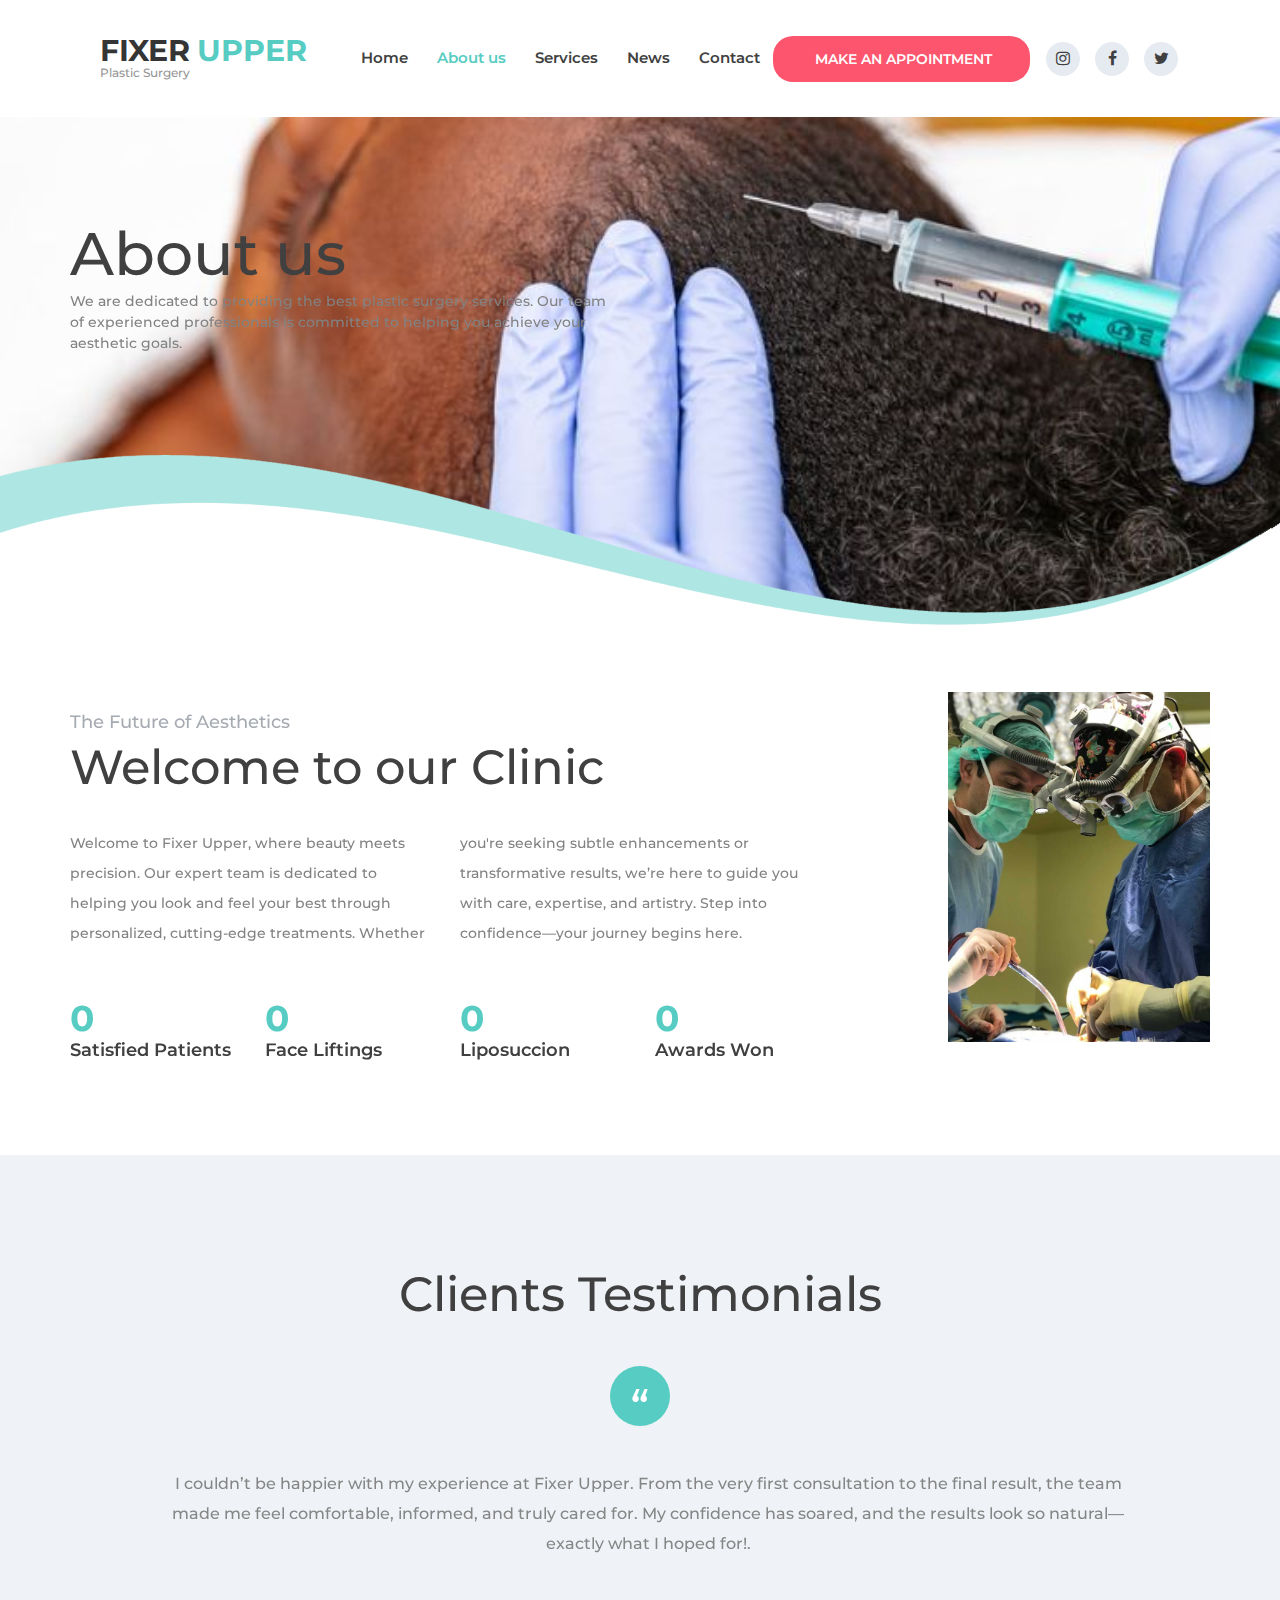
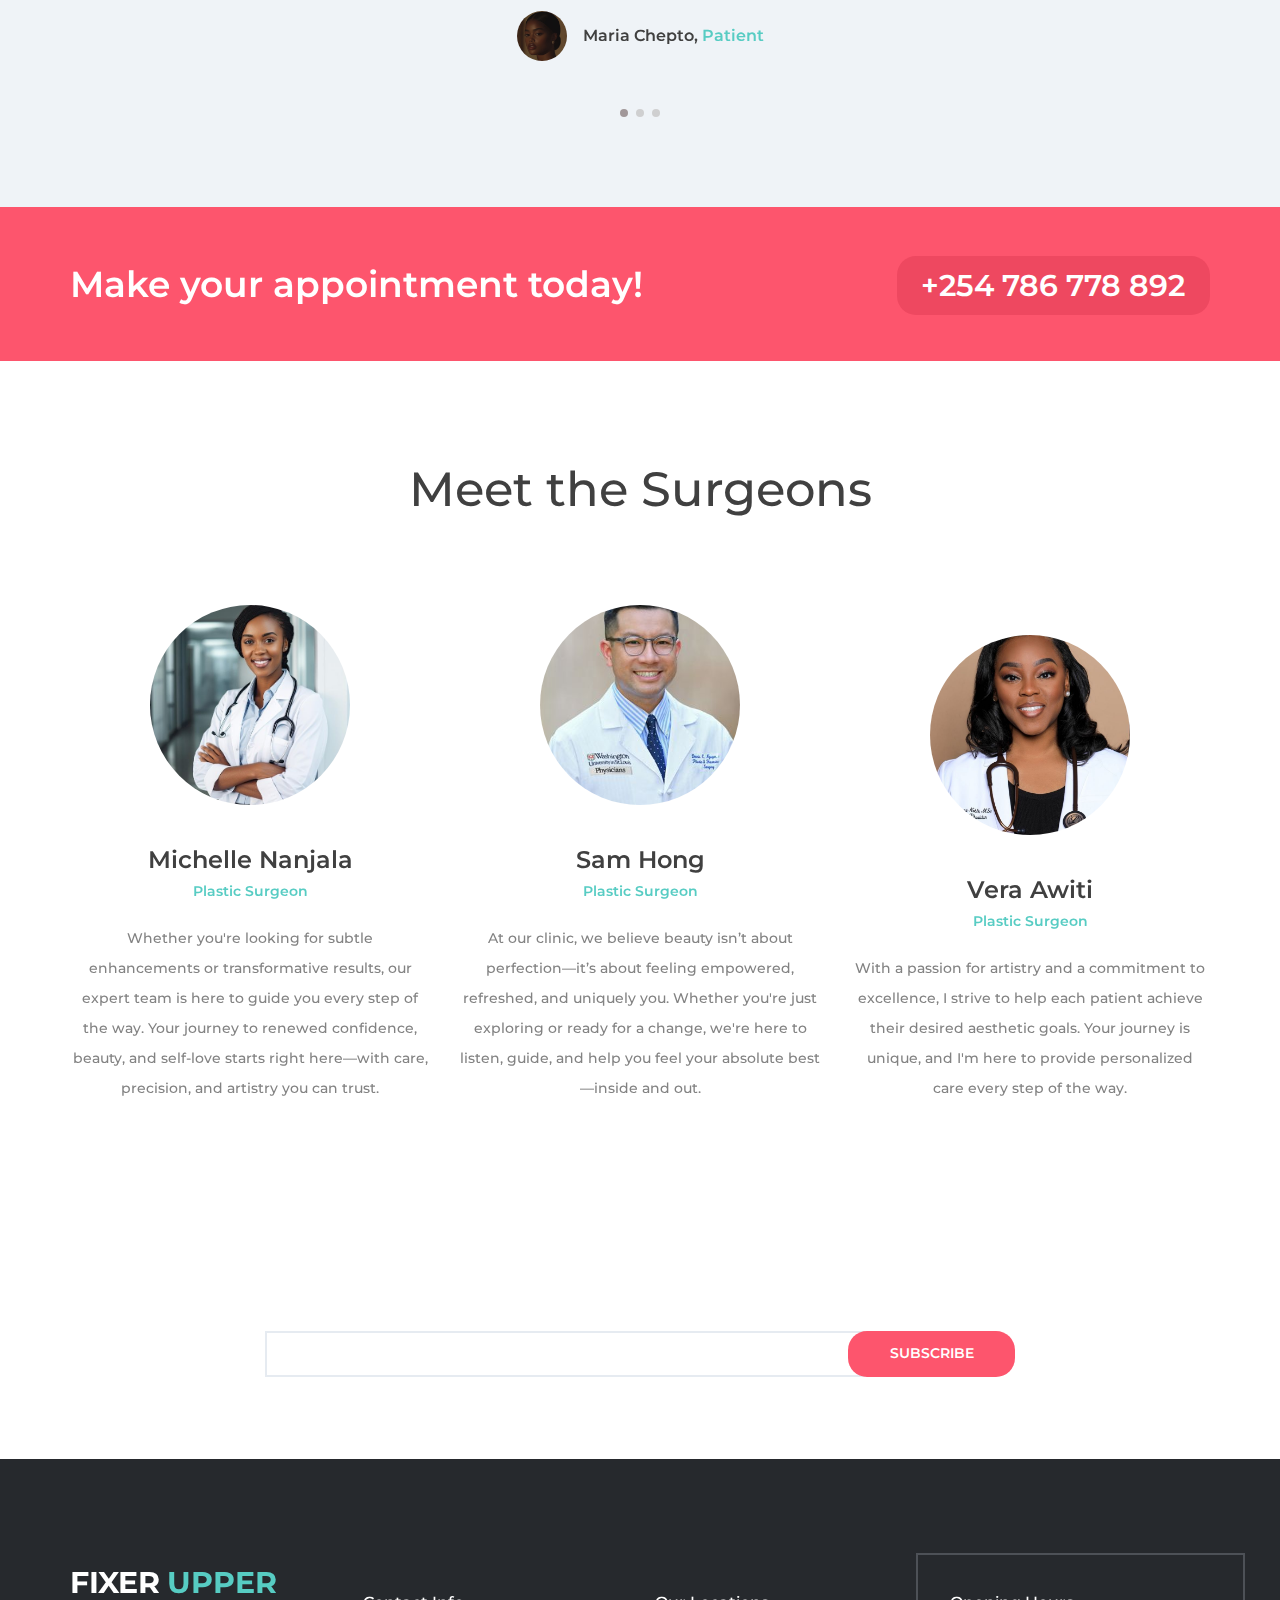
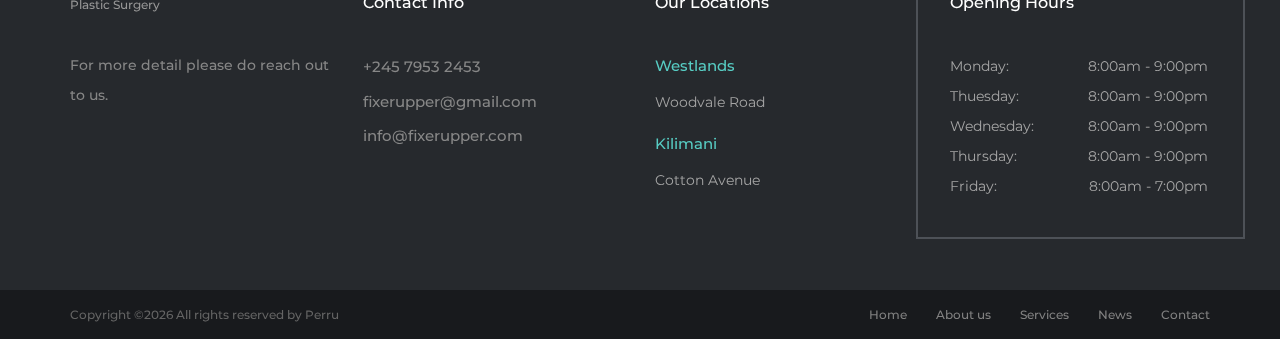
<file: about.html>
<!DOCTYPE html>
<html lang="en">
<head>
<title>About</title>
<meta charset="utf-8">
<meta http-equiv="X-UA-Compatible" content="IE=edge">
<meta name="description" content="Dr PRO template project">
<meta name="viewport" content="width=device-width, initial-scale=1">
<link rel="stylesheet" type="text/css" href="styles/bootstrap-4.1.2/bootstrap.min.css">
<link href="plugins/font-awesome-4.7.0/css/font-awesome.min.css" rel="stylesheet" type="text/css">
<link rel="stylesheet" type="text/css" href="plugins/OwlCarousel2-2.2.1/owl.carousel.css">
<link rel="stylesheet" type="text/css" href="plugins/OwlCarousel2-2.2.1/owl.theme.default.css">
<link rel="stylesheet" type="text/css" href="plugins/OwlCarousel2-2.2.1/animate.css">
<link rel="stylesheet" type="text/css" href="styles/about.css">
<link rel="stylesheet" type="text/css" href="styles/about_responsive.css">
<link rel="icon" href="images/favicon.ico" type="image/x-icon">
</head>
<body>

<div class="super_container">
	
	<!-- Header -->

	<header class="header trans_400">
		<div class="header_content d-flex flex-row align-items-center jusity-content-start trans_400">

			<!-- Logo -->
			<div class="logo">
				<a href="#">
					<div>FIXER<span>UPPER</span></div>
					<div>Plastic Surgery</div>
				</a>
			</div>

			<!-- Main Navigation -->
			<nav class="main_nav">
				<ul class="d-flex flex-row align-items-center justify-content-start">
					<li><a href="index.html">Home</a></li>
					<li class="active"><a href="about.html">About us</a></li>
					<li><a href="services.html">Services</a></li>
					<li><a href="blog.html">News</a></li>
					<li><a href="contact.html">Contact</a></li>
				</ul>
			</nav>
			<div class="header_extra d-flex flex-row align-items-center justify-content-end ml-auto">
				
				<!-- Work Hourse -->
				<div class="work_hours">Mo - Sat: 8:00am - 9:00pm</div>

				<!-- Header Phone -->
				<div class="header_phone">+254 786 778 8892</div>

				<!-- Appointment Button -->
				<div class="button button_1 header_button"><a href="#">Make an Appointment</a></div>

				<!-- Header Social -->
				<div class="social header_social">
					<ul class="d-flex flex-row align-items-center justify-content-start">
						<li><a href="#"><i class="fa fa-instagram" aria-hidden="true"></i></a></li>
						<li><a href="#"><i class="fa fa-facebook" aria-hidden="true"></i></a></li>
						<li><a href="#"><i class="fa fa-twitter" aria-hidden="true"></i></a></li>
					</ul>
				</div>

				<!-- Hamburger -->
				<div class="hamburger"><i class="fa fa-bars" aria-hidden="true"></i></div>
			</div>
		</div>
	</header>

	<!-- Menu -->

	<div class="menu_overlay trans_400"></div>
	<div class="menu trans_400">
		<div class="menu_close_container"><div class="menu_close"><div></div><div></div></div></div>
		<nav class="menu_nav">
			<ul>
				<li><a href="index.html">Home</a></li>
				<li><a href="about.html">About us</a></li>
				<li><a href="services.html">Services</a></li>
				<li><a href="blog.html">News</a></li>
				<li><a href="contact.html">Contact</a></li>
			</ul>
		</nav>
		<div class="menu_extra">
			<div class="menu_link">Mo - Sat: 8:00am - 9:00pm</div>
			<div class="menu_link">+254 786 778 892</div>
			<div class="menu_link"><a href="#">Make an appointment</a></div>
		</div>
		<div class="social menu_social">
			<ul class="d-flex flex-row align-items-center justify-content-start">
				<li><a href="#"><i class="fa fa-instagram" aria-hidden="true"></i></a></li>
				<li><a href="#"><i class="fa fa-facebook" aria-hidden="true"></i></a></li>
				<li><a href="#"><i class="fa fa-twitter" aria-hidden="true"></i></a></li>
			</ul>
		</div>
	</div>

	<!-- Home -->

	<div class="home d-flex flex-column align-items-start justify-content-end">
		<!-- <div class="background_image" style="background-image:url(images/about.jpg)"></div> -->
		<div class="parallax_background parallax-window" data-parallax="scroll" data-image-src="images/about.jpeg" data-speed="0.8"></div>
		<div class="home_overlay"><img src="images/home_overlay.png" alt=""></div>
		<div class="home_container">
			<div class="container">
				<div class="row">
					<div class="col">
						<div class="home_content">
							<div class="home_title">About us</div>
							<div class="home_text">We are dedicated to providing the best plastic surgery services.
								Our team of experienced professionals is committed to helping you achieve your aesthetic goals.
							</div>
						</div>
					</div>
				</div>
			</div>
		</div>
	</div>

	<!-- Intro -->

	<div class="intro">
		<div class="container">
			<div class="row">

				<!-- Intro Content -->
				<div class="col-lg-8">
					<div class="intro_content">
						<div class="section_title_container">
							<div class="section_subtitle">The Future of Aesthetics</div>
							<div class="section_title"><h2>Welcome to our Clinic</h2></div>
						</div>
						<div class="intro_text">
							<p>Welcome to Fixer Upper, where beauty meets precision. 
							Our expert team is dedicated to helping you look and feel your best through personalized, cutting-edge treatments. 
							Whether you're seeking subtle enhancements or transformative results, we’re here to guide you with care, expertise, and artistry. 
							Step into confidence—your journey begins here.</p>
												</div>

						<!-- Milestones -->
						<div class="milestones">
							<div class="row milestones_row">
							
								<!-- Milestone -->
								<div class="col-md-3 milestone_col">
									<div class="milestone">
										<div class="milestone_counter" data-end-value="5000" data-sign-before="+">0</div>
										<div class="milestone_text">Satisfied Patients</div>
									</div>
								</div>

								<!-- Milestone -->
								<div class="col-md-3 milestone_col">
									<div class="milestone">
										<div class="milestone_counter" data-end-value="352">0</div>
										<div class="milestone_text">Face Liftings</div>
									</div>
								</div>

								<!-- Milestone -->
								<div class="col-md-3 milestone_col">
									<div class="milestone">
										<div class="milestone_counter" data-end-value="718">0</div>
										<div class="milestone_text">Liposuccion</div>
									</div>
								</div>

								<!-- Milestone -->
								<div class="col-md-3 milestone_col">
									<div class="milestone">
										<div class="milestone_counter" data-end-value="5">0</div>
										<div class="milestone_text">Awards Won</div>
									</div>
								</div>

							</div>
						</div>

					</div>
				</div>

				<!-- Intro Image -->
				<div class="col-lg-3 offset-lg-1">
					<div class="intro_image"><img src="images/Dr_ Rouzbeh Kordestani _ TX Plastic Surgeon….jpeg" alt=""></div>
				</div>
			</div>
		</div>
	</div>

	<!-- Testimonials -->

	<div class="testimonials">
		<div class="container">
			<div class="row">
				<div class="col">
					<div class="section_title_container text-center">
						<!-- <div class="section_subtitle">This is Dr Pro</div> -->
						<div class="section_title"><h2>Clients Testimonials</h2></div>
					</div>
				</div>
			</div>
			<div class="row testimonials_row">
				<div class="col">
					<div class="quote d-flex flex-column align-items-center justify-content-center ml-auto mr-auto"><img src="images/quote.png" alt=""></div>

					<!-- Testimonials Slider -->
					<div class="test_slider_container">
						<div class="owl-carousel owl-theme test_slider">
							
							<!-- Slide -->
							<div class="owl-item">
								<div class="test_item text-center">
									<div class="test_text">
										<p>I couldn’t be happier with my experience at Fixer Upper. 
											From the very first consultation to the final result, the team made me feel comfortable, informed, and truly cared for. 
											My confidence has soared, and the results look so natural—exactly what I hoped for!.</p>
									</div>
									<div class="test_info d-flex flex-row align-items-center justify-content-center">
										<div class="test_image"><img src="images/chepto.jpeg" alt=""></div>
										<div class="test_text">Maria Chepto, <span>Patient</span></div>
									</div>
								</div>
							</div>

							<!-- Slide -->
							<div class="owl-item">
								<div class="test_item text-center">
									<div class="test_text">
										<p>My experience at Fixer Upper was nothing short of amazing. 
											The staff was incredibly supportive, and the results exceeded my expectations. I finally feel like myself again!</p>
									</div>
									<div class="test_info d-flex flex-row align-items-center justify-content-center">
										<div class="test_image"><img src="images/kinuthia.jpeg" alt=""></div>
										<div class="test_text">Joan Kinuthia, <span>Patient</span></div>
									</div>
								</div>
							</div>

							<!-- Slide -->
							<div class="owl-item">
								<div class="test_item text-center">
									<div class="test_text">
										<p>I couldn't be happier with my experience at Fixer Upper. 
											From the very first consultation to the final result, the team made me feel comfortable, informed, and truly cared for. 
											My confidence has soared, and the results look so natural—exactly what I hoped for!</p>
									</div>
									<div class="test_info d-flex flex-row align-items-center justify-content-center">
										<div class="test_image"><img src="images/willy.jpeg" alt=""></div>
										<div class="test_text">William Paul, <span>Patient</span></div>
									</div>
								</div>
							</div>

						</div>
					</div>
				</div>
			</div>
		</div>
	</div>

	<!-- Call to action -->

	<div class="cta">
		<div class="container">
			<div class="row">
				<div class="col">
					<div class="cta_container d-flex flex-lg-row flex-column align-items-lg-center align-items-start justify-content-start">
						<div class="cta_content">
							<div class="cta_title">Make your appointment today!</div>
							<!-- <div class="cta_text">Etiam ac erat ut enim maximus accumsan vel ac nisl</div> -->
						</div>
						<div class="cta_phone ml-lg-auto">+254 786 778 892</div>
					</div>
				</div>
			</div>
		</div>
	</div>

	<!-- Team -->

	<div class="team">
		<div class="container">
			<div class="row">
				<div class="col">
					<div class="section_title_container text-center">
						<!-- <div class="section_subtitle">This is Dr Pro</div> -->
						<div class="section_title"><h2>Meet the Surgeons</h2></div>
					</div>
				</div>
			</div>
			<div class="row team_row">
				
				<!-- Team Item -->
				<div class="col-lg-4 team_col">
					<div class="team_item text-center d-flex flex-column aling-items-center justify-content-end">
						<div class="team_image"><img src="images/doc1.jpeg" alt=""></div>
						<div class="team_content text-center">
							<div class="team_name"><a href="#">Michelle Nanjala</a></div>
							<div class="team_title">Plastic Surgeon</div>
							<div class="team_text">
								<p>Whether you're looking for subtle enhancements or transformative results, our expert team is here to guide you every step of the way.
									 Your journey to renewed confidence, beauty, and self-love starts right here—with care, precision, and artistry you can trust.</p>
							</div>
						</div>
					</div>
				</div>

				<!-- Team Item -->
				<div class="col-lg-4 team_col">
					<div class="team_item text-center d-flex flex-column aling-items-center justify-content-end">
						<div class="team_image"><img src="images/doc2.jpeg" alt=""></div>
						<div class="team_content text-center">
							<div class="team_name"><a href="#">Sam Hong</a></div>
							<div class="team_title">Plastic Surgeon</div>
							<div class="team_text">
								<p>At our clinic, we believe beauty isn’t about perfection—it’s about feeling empowered, refreshed, and uniquely you. 
									Whether you're just exploring or ready for a change, we're here to listen, guide, and help you feel your absolute best—inside and out.</p>
							</div>
						</div>
					</div>
				</div>

				<!-- Team Item -->
				<div class="col-lg-4 team_col">
					<div class="team_item text-center d-flex flex-column aling-items-center justify-content-end">
						<div class="team_image"><img src="images/doc3.jpeg" alt=""></div>
						<div class="team_content text-center">
							<div class="team_name"><a href="#">Vera Awiti</a></div>
							<div class="team_title">Plastic Surgeon</div>
							<div class="team_text">
								<p>With a passion for artistry and a commitment to excellence, I strive to help each patient achieve their desired aesthetic goals. 
									Your journey is unique, and I'm here to provide personalized care every step of the way.</p>
							</div>
						</div>
					</div>
				</div>

			</div>
		</div>
	</div>

	<!-- Newsletter -->

	<div class="newsletter">
		<div class="parallax_background parallax-window" data-parallax="scroll" data-image-src="images/newsletter.jpg" data-speed="0.8"></div>
		<div class="container">
			<div class="row">
				<div class="col text-center">
					<div class="newsletter_title">Subscribe to our newsletter</div>
				</div>
			</div>
			<div class="row newsletter_row">
				<div class="col-lg-8 offset-lg-2">
					<div class="newsletter_form_container">
						<form action="#" id="newsleter_form" class="newsletter_form">
							<input type="email" class="newsletter_input" placeholder="Your E-mail" required="required">
							<button class="newsletter_button">subscribe</button>
						</form>
					</div>
				</div>
			</div>
		</div>
	</div>

	<!-- Footer -->

	<footer class="footer">
		<div class="footer_content">
			<div class="container">
				<div class="row">

					<!-- Footer About -->
					<div class="col-lg-3 footer_col">
						<div class="footer_about">
							<div class="footer_logo">
								<a href="#">
									<div>FIXER<span>UPPER</span></div>
									<div>Plastic Surgery</div>
								</a>
							</div>
							<div class="footer_about_text">
								<p> For more detail please do reach out to us.</p>
							</div>
						</div>
					</div>

					<!-- Footer Contact Info -->
					<div class="col-lg-3 footer_col">
						<div class="footer_contact">
							<div class="footer_title">Contact Info</div>
							<ul class="contact_list">
								<li>+245 7953 2453</li>
								<li>fixerupper@gmail.com</li>
								<li>info@fixerupper.com</li>
							</ul>
						</div>
					</div>

					<!-- Footer Locations -->
					<div class="col-lg-3 footer_col">
						<div class="footer_location">
							<div class="footer_title">Our Locations</div>
							<ul class="locations_list">
								<li>
									<div class="location_title">Westlands</div>
									<div class="location_text">Woodvale Road</div>
								</li>
								<li>
									<div class="location_title">Kilimani</div>
									<div class="location_text">Cotton Avenue</div>
								</li>
							</ul>
						</div>
					</div>

					<!-- Footer Opening Hours -->
					<div class="col-lg-3 footer_col">
						<div class="opening_hours">
							<div class="footer_title">Opening Hours</div>
							<ul class="opening_hours_list">
								<li class="d-flex flex-row align-items-start justify-content-start">
									<div>Monday:</div>
									<div class="ml-auto">8:00am - 9:00pm</div>
								</li>
								<li class="d-flex flex-row align-items-start justify-content-start">
									<div>Thuesday:</div>
									<div class="ml-auto">8:00am - 9:00pm</div>
								</li>
								<li class="d-flex flex-row align-items-start justify-content-start">
									<div>Wednesday:</div>
									<div class="ml-auto">8:00am - 9:00pm</div>
								</li>
								<li class="d-flex flex-row align-items-start justify-content-start">
									<div>Thursday:</div>
									<div class="ml-auto">8:00am - 9:00pm</div>
								</li>
								<li class="d-flex flex-row align-items-start justify-content-start">
									<div>Friday:</div>
									<div class="ml-auto">8:00am - 7:00pm</div>
								</li>
							</ul>
						</div>
					</div>

				</div>
			</div>
		</div>
		<div class="footer_bar">
			<div class="container">
				<div class="row">
					<div class="col">
						<div class="footer_bar_content  d-flex flex-md-row flex-column align-items-md-center justify-content-start">
							<div class="copyright"><!-- Link back to Colorlib can't be removed. Template is licensed under CC BY 3.0. -->
Copyright &copy;<script>document.write(new Date().getFullYear());</script> All rights reserved</i> by Perru
<!-- Link back to Colorlib can't be removed. Template is licensed under CC BY 3.0. -->
</div>
							<nav class="footer_nav ml-md-auto">
								<ul class="d-flex flex-row align-items-center justify-content-start">
									<li><a href="index.html">Home</a></li>
									<li><a href="about.html">About us</a></li>
									<li><a href="services.html">Services</a></li>
									<li><a href="blog.html">News</a></li>
									<li><a href="contact.html">Contact</a></li>
								</ul>
							</nav>
						</div>
					</div>
				</div>
			</div>			
		</div>
	</footer>
</div>

<script src="js/jquery-3.2.1.min.js"></script>
<script src="styles/bootstrap-4.1.2/popper.js"></script>
<script src="styles/bootstrap-4.1.2/bootstrap.min.js"></script>
<script src="plugins/greensock/TweenMax.min.js"></script>
<script src="plugins/greensock/TimelineMax.min.js"></script>
<script src="plugins/scrollmagic/ScrollMagic.min.js"></script>
<script src="plugins/greensock/animation.gsap.min.js"></script>
<script src="plugins/greensock/ScrollToPlugin.min.js"></script>
<script src="plugins/OwlCarousel2-2.2.1/owl.carousel.js"></script>
<script src="plugins/easing/easing.js"></script>
<script src="plugins/parallax-js-master/parallax.min.js"></script>
<script src="js/about.js"></script>

<!-- Global site tag (gtag.js) - Google Analytics -->
<script async src="https://www.googletagmanager.com/gtag/js?id=UA-23581568-13"></script>
<script>
  window.dataLayer = window.dataLayer || [];
  function gtag(){dataLayer.push(arguments);}
  gtag('js', new Date());

  gtag('config', 'UA-23581568-13');
</script>

</body>
</html>
</file>
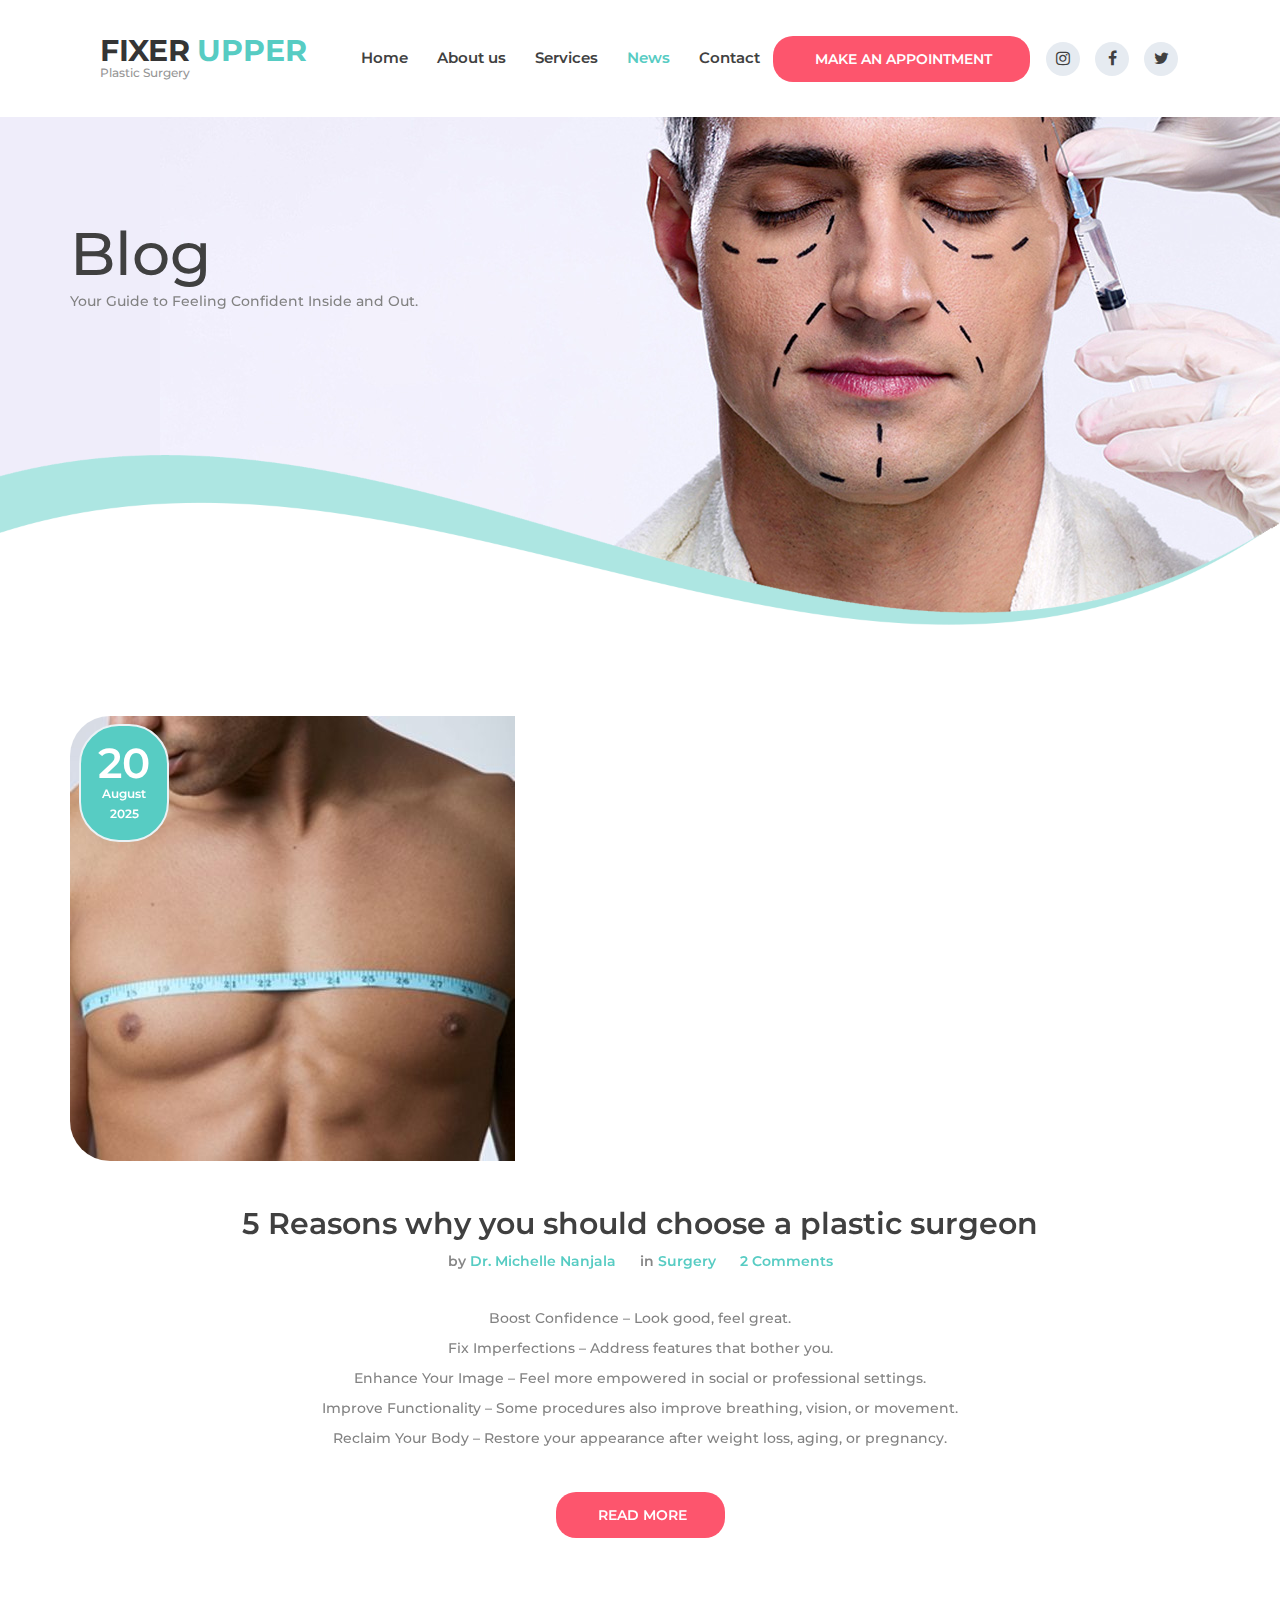
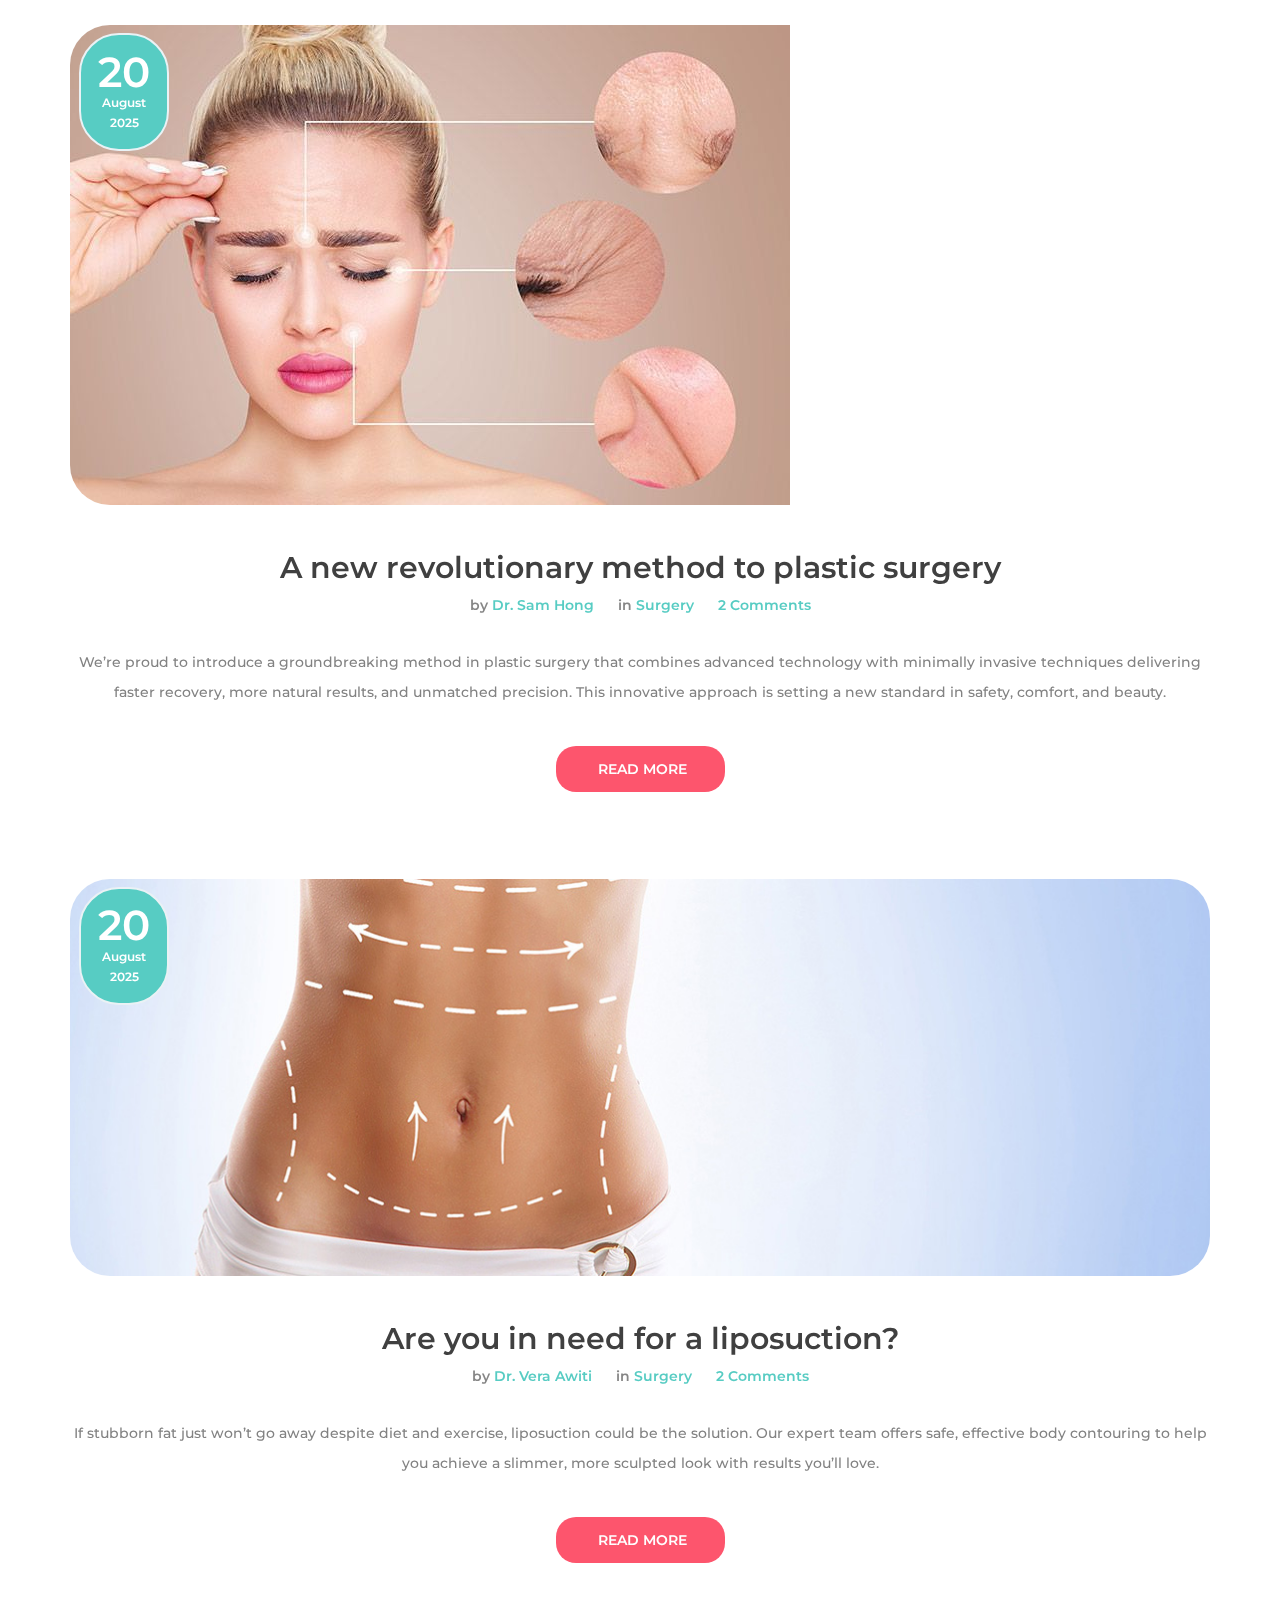
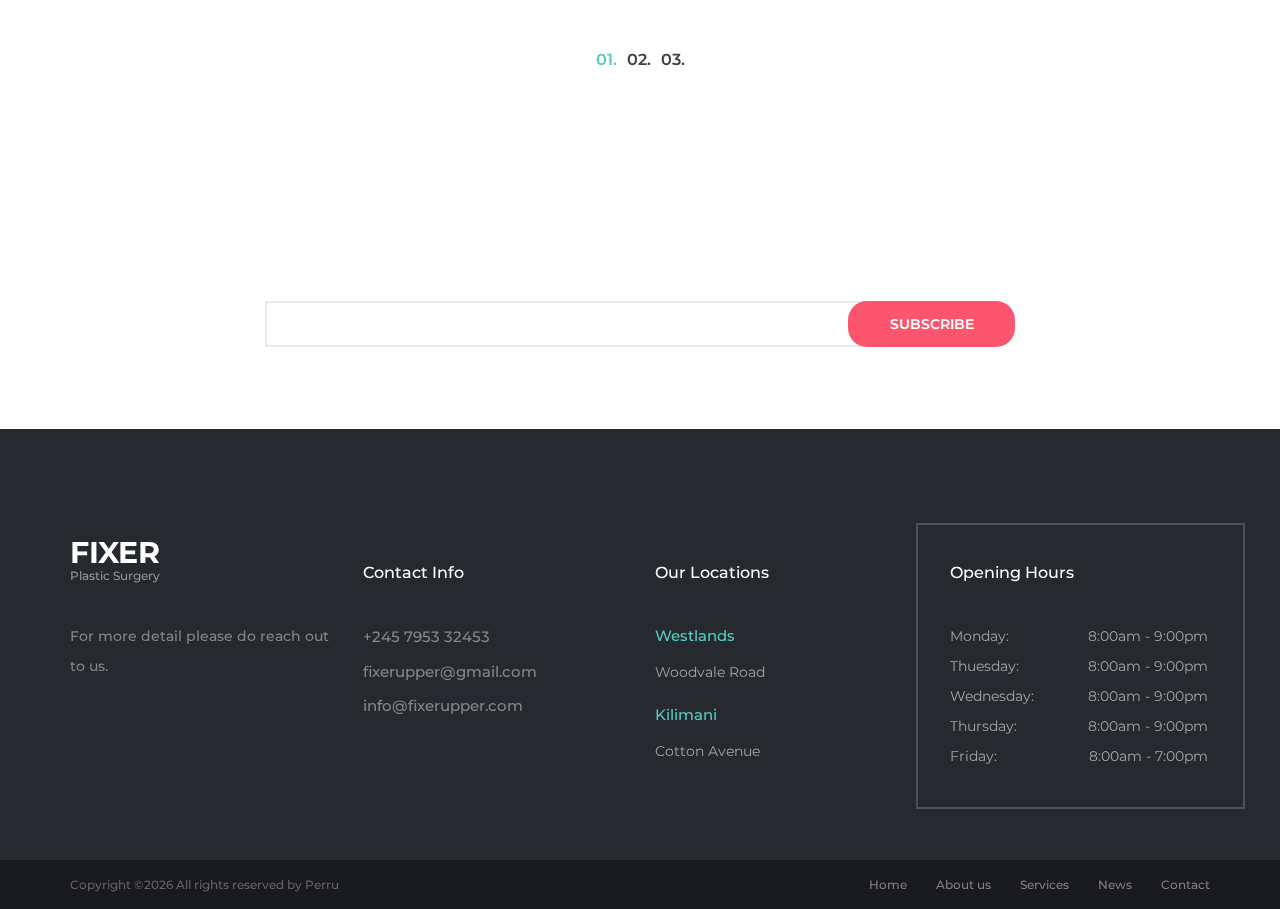
<file: blog.html>
<!DOCTYPE html>
<html lang="en">
<head>
<title>Blog</title>
<meta charset="utf-8">
<meta http-equiv="X-UA-Compatible" content="IE=edge">
<meta name="description" content="FIXER UPPER template project">
<meta name="viewport" content="width=device-width, initial-scale=1">
<link rel="stylesheet" type="text/css" href="styles/bootstrap-4.1.2/bootstrap.min.css">
<link href="plugins/font-awesome-4.7.0/css/font-awesome.min.css" rel="stylesheet" type="text/css">
<link rel="stylesheet" type="text/css" href="styles/blog.css">
<link rel="stylesheet" type="text/css" href="styles/blog_responsive.css">
<link rel="icon" href="images/favicon.ico" type="image/x-icon">
</head>
<body>

<div class="super_container">
	
	<!-- Header -->

	<header class="header trans_400">
		<div class="header_content d-flex flex-row align-items-center jusity-content-start trans_400">

			<!-- Logo -->
			<div class="logo">
				<a href="#">
					<div>FIXER<span>UPPER</span></div>
					<div>Plastic Surgery</div>
				</a>
			</div>

			<!-- Main Navigation -->
			<nav class="main_nav">
				<ul class="d-flex flex-row align-items-center justify-content-start">
					<li><a href="index.html">Home</a></li>
					<li><a href="about.html">About us</a></li>
					<li><a href="services.html">Services</a></li>
					<li class="active"><a href="blog.html">News</a></li>
					<li><a href="contact.html">Contact</a></li>
				</ul>
			</nav>
			<div class="header_extra d-flex flex-row align-items-center justify-content-end ml-auto">
				
				<!-- Work Hourse -->
				<div class="work_hours">Mo - Sat: 8:00am - 9:00pm</div>

				<!-- Header Phone -->
				<div class="header_phone">+254 786 778 892</div>

				<!-- Appointment Button -->
				<div class="button button_1 header_button"><a href="#">Make an Appointment</a></div>

				<!-- Header Social -->
				<div class="social header_social">
					<ul class="d-flex flex-row align-items-center justify-content-start">
						<li><a href="#"><i class="fa fa-instagram" aria-hidden="true"></i></a></li>
						<li><a href="#"><i class="fa fa-facebook" aria-hidden="true"></i></a></li>
						<li><a href="#"><i class="fa fa-twitter" aria-hidden="true"></i></a></li>
					</ul>
				</div>

				<!-- Hamburger -->
				<div class="hamburger"><i class="fa fa-bars" aria-hidden="true"></i></div>
			</div>
		</div>
	</header>

	<!-- Menu -->

	<div class="menu_overlay trans_400"></div>
	<div class="menu trans_400">
		<div class="menu_close_container"><div class="menu_close"><div></div><div></div></div></div>
		<nav class="menu_nav">
			<ul>
				<li><a href="index.html">Home</a></li>
				<li><a href="about.html">About us</a></li>
				<li><a href="services.html">Services</a></li>
				<li><a href="blog.html">News</a></li>
				<li><a href="contact.html">Contact</a></li>
			</ul>
		</nav>
		<div class="menu_extra">
			<div class="menu_link">Mo - Sat: 8:00am - 9:00pm</div>
			<div class="menu_link">+254 786 778 892</div>
			<div class="menu_link"><a href="#">Make an appointment</a></div>
		</div>
		<div class="social menu_social">
			<ul class="d-flex flex-row align-items-center justify-content-start">
				<li><a href="#"><i class="fa fa-instagram" aria-hidden="true"></i></a></li>
				<li><a href="#"><i class="fa fa-facebook" aria-hidden="true"></i></a></li>
				<li><a href="#"><i class="fa fa-twitter" aria-hidden="true"></i></a></li>
			</ul>
		</div>
	</div>

	<!-- Home -->

	<div class="home d-flex flex-column align-items-start justify-content-end">
		<div class="parallax_background parallax-window" data-parallax="scroll" data-image-src="images/ss.jpg" data-speed="0.8"></div>
		<div class="home_overlay"><img src="images/home_overlay.png" alt=""></div>
		<div class="home_container">
			<div class="container">
				<div class="row">
					<div class="col">
						<div class="home_content">
							<div class="home_title">Blog</div>
							<div class="home_text">Your Guide to Feeling Confident Inside and Out.</div>
						</div>
					</div>
				</div>
			</div>
		</div>
	</div>

	<!-- Blog -->

	<div class="blog">
		<div class="container">
			<div class="row">
				<div class="col">
					
					<!-- Blog Post -->
					<div class="blog_post">
						<div class="blog_post_image"><img src="images/man breast.jpeg" alt=""></div>
						<div class="blog_post_date d-flex flex-column align-items-center justify-content-center">
							<div class="date_day">20</div>
							<div class="date_month">August</div>
							<div class="date_year">2025</div>
						</div>
						<div class="blog_post_title"><a href="#">5 Reasons why you should choose a plastic surgeon</a></div>
						<div class="blog_post_info">
							<ul class="d-flex flex-row align-items-center justify-content-center">
								<li>by <a href="#">Dr. Michelle Nanjala</a></li>
								<li>in <a href="#">Surgery</a></li>
								<li><a href="#">2 Comments</a></li>
							</ul>
						</div>
						<div class="blog_post_text text-center">
							<p>Boost Confidence – Look good, feel great. <br>
                               Fix Imperfections – Address features that bother you. <br>
                               Enhance Your Image – Feel more empowered in social or professional settings. <br>
                               Improve Functionality – Some procedures also improve breathing, vision, or movement. <br>
                               Reclaim Your Body – Restore your appearance after weight loss, aging, or pregnancy.</p>
						</div>
						<div class="blog_post_button text-center"><div class="button button_1 ml-auto mr-auto"><a href="#">read more</a></div></div>
					</div>

					<!-- Blog Post -->
					<div class="blog_post">
						<div class="blog_post_image"><img src="images/often.jpeg" alt=""></div>
						<div class="blog_post_date d-flex flex-column align-items-center justify-content-center">
							<div class="date_day">20</div>
							<div class="date_month">August</div>
							<div class="date_year">2025</div>
						</div>
						<div class="blog_post_title"><a href="#">A new revolutionary method to plastic surgery</a></div>
						<div class="blog_post_info">
							<ul class="d-flex flex-row align-items-center justify-content-center">
								<li>by <a href="#">Dr. Sam Hong</a></li>
								<li>in <a href="#">Surgery</a></li>
								<li><a href="#">2 Comments</a></li>
							</ul>
						</div>
						<div class="blog_post_text text-center">
							<p>We’re proud to introduce a groundbreaking method in plastic surgery that combines advanced technology with minimally invasive techniques
								delivering faster recovery, more natural results, and unmatched precision.
								This innovative approach is setting a new standard in safety, comfort, and beauty.</p>
						</div>
						<div class="blog_post_button text-center"><div class="button button_1 ml-auto mr-auto"><a href="#">read more</a></div></div>
					</div>

					<!-- Blog Post -->
					<div class="blog_post">
						<div class="blog_post_image"><img src="images/blog_3.jpg" alt=""></div>
						<div class="blog_post_date d-flex flex-column align-items-center justify-content-center">
							<div class="date_day">20</div>
							<div class="date_month">August</div>
							<div class="date_year">2025</div>
						</div>
						<div class="blog_post_title"><a href="#">Are you in need for a liposuction?</a></div>
						<div class="blog_post_info">
							<ul class="d-flex flex-row align-items-center justify-content-center">
								<li>by <a href="#">Dr. Vera Awiti</a></li>
								<li>in <a href="#">Surgery</a></li>
								<li><a href="#">2 Comments</a></li>
							</ul>
						</div>
						<div class="blog_post_text text-center">
							<p>If stubborn fat just won’t go away despite diet and exercise, liposuction could be the solution.
								 Our expert team offers safe, effective body contouring to help you achieve a slimmer, more sculpted look with results you’ll love.</p>
						</div>
						<div class="blog_post_button text-center"><div class="button button_1 ml-auto mr-auto"><a href="#">read more</a></div></div>
					</div>

				</div>
			</div>
			<div class="row page_nav_row">
				<div class="col">
					<div class="page_nav">
						<ul class="d-flex flex-row align-items-center justify-content-center">
							<li class="active"><a href="#">01.</a></li>
							<li><a href="#">02.</a></li>
							<li><a href="#">03.</a></li>
						</ul>
					</div>
				</div>
			</div>
		</div>
	</div>

	<!-- Newsletter -->

	<div class="newsletter">
		<div class="parallax_background parallax-window" data-parallax="scroll" data-image-src="images/newsletter.jpg" data-speed="0.8"></div>
		<div class="container">
			<div class="row">
				<div class="col text-center">
					<div class="newsletter_title">Subscribe to our newsletter</div>
				</div>
			</div>
			<div class="row newsletter_row">
				<div class="col-lg-8 offset-lg-2">
					<div class="newsletter_form_container">
						<form action="#" id="newsleter_form" class="newsletter_form">
							<input type="email" class="newsletter_input" placeholder="Your E-mail" required="required">
							<button class="newsletter_button">subscribe</button>
						</form>
					</div>
				</div>
			</div>
		</div>
	</div>

	<!-- Footer -->

	<footer class="footer">
		<div class="footer_content">
			<div class="container">
				<div class="row">

					<!-- Footer About -->
					<div class="col-lg-3 footer_col">
						<div class="footer_about">
							<div class="footer_logo">
								<a href="#">
									<div>FIXER<span></span></div>
									<div>Plastic Surgery</div>
								</a>
							</div>
							<div class="footer_about_text">
								<p>For more detail please do reach out to us.</p>
							</div>
						</div>
					</div>

					<!-- Footer Contact Info -->
					<div class="col-lg-3 footer_col">
						<div class="footer_contact">
							<div class="footer_title">Contact Info</div>
							<ul class="contact_list">
								<li>+245 7953 32453</li>
								<li>fixerupper@gmail.com</li>
								<li>info@fixerupper.com</li>
							</ul>
						</div>
					</div>

					<!-- Footer Locations -->
					<div class="col-lg-3 footer_col">
						<div class="footer_location">
							<div class="footer_title">Our Locations</div>
							<ul class="locations_list">
								<li>
									<div class="location_title">Westlands</div>
									<div class="location_text">Woodvale Road</div>
								</li>
								<li>
									<div class="location_title">Kilimani</div>
									<div class="location_text">Cotton Avenue</div>
								</li>
							</ul>
						</div>
					</div>

					<!-- Footer Opening Hours -->
					<div class="col-lg-3 footer_col">
						<div class="opening_hours">
							<div class="footer_title">Opening Hours</div>
							<ul class="opening_hours_list">
								<li class="d-flex flex-row align-items-start justify-content-start">
									<div>Monday:</div>
									<div class="ml-auto">8:00am - 9:00pm</div>
								</li>
								<li class="d-flex flex-row align-items-start justify-content-start">
									<div>Thuesday:</div>
									<div class="ml-auto">8:00am - 9:00pm</div>
								</li>
								<li class="d-flex flex-row align-items-start justify-content-start">
									<div>Wednesday:</div>
									<div class="ml-auto">8:00am - 9:00pm</div>
								</li>
								<li class="d-flex flex-row align-items-start justify-content-start">
									<div>Thursday:</div>
									<div class="ml-auto">8:00am - 9:00pm</div>
								</li>
								<li class="d-flex flex-row align-items-start justify-content-start">
									<div>Friday:</div>
									<div class="ml-auto">8:00am - 7:00pm</div>
								</li>
							</ul>
						</div>
					</div>

				</div>
			</div>
		</div>
		<div class="footer_bar">
			<div class="container">
				<div class="row">
					<div class="col">
						<div class="footer_bar_content  d-flex flex-md-row flex-column align-items-md-center justify-content-start">
							<div class="copyright"><!-- Link back to Colorlib can't be removed. Template is licensed under CC BY 3.0. -->
Copyright &copy;<script>document.write(new Date().getFullYear());</script> All rights reserved by Perru
<!-- Link back to Colorlib can't be removed. Template is licensed under CC BY 3.0. -->
</div>
							<nav class="footer_nav ml-md-auto">
								<ul class="d-flex flex-row align-items-center justify-content-start">
									<li><a href="index.html">Home</a></li>
									<li><a href="about.html">About us</a></li>
									<li><a href="services.html">Services</a></li>
									<li><a href="blog.html">News</a></li>
									<li><a href="contact.html">Contact</a></li>
								</ul>
							</nav>
						</div>
					</div>
				</div>
			</div>			
		</div>
	</footer>
</div>

<script src="js/jquery-3.2.1.min.js"></script>
<script src="styles/bootstrap-4.1.2/popper.js"></script>
<script src="styles/bootstrap-4.1.2/bootstrap.min.js"></script>
<script src="plugins/greensock/TweenMax.min.js"></script>
<script src="plugins/greensock/TimelineMax.min.js"></script>
<script src="plugins/scrollmagic/ScrollMagic.min.js"></script>
<script src="plugins/greensock/animation.gsap.min.js"></script>
<script src="plugins/greensock/ScrollToPlugin.min.js"></script>
<script src="plugins/easing/easing.js"></script>
<script src="plugins/parallax-js-master/parallax.min.js"></script>
<script src="js/blog.js"></script>

<!-- Global site tag (gtag.js) - Google Analytics -->
<script async src="https://www.googletagmanager.com/gtag/js?id=UA-23581568-13"></script>
<script>
  window.dataLayer = window.dataLayer || [];
  function gtag(){dataLayer.push(arguments);}
  gtag('js', new Date());

  gtag('config', 'UA-23581568-13');
</script>

</body>
</html>
</file>
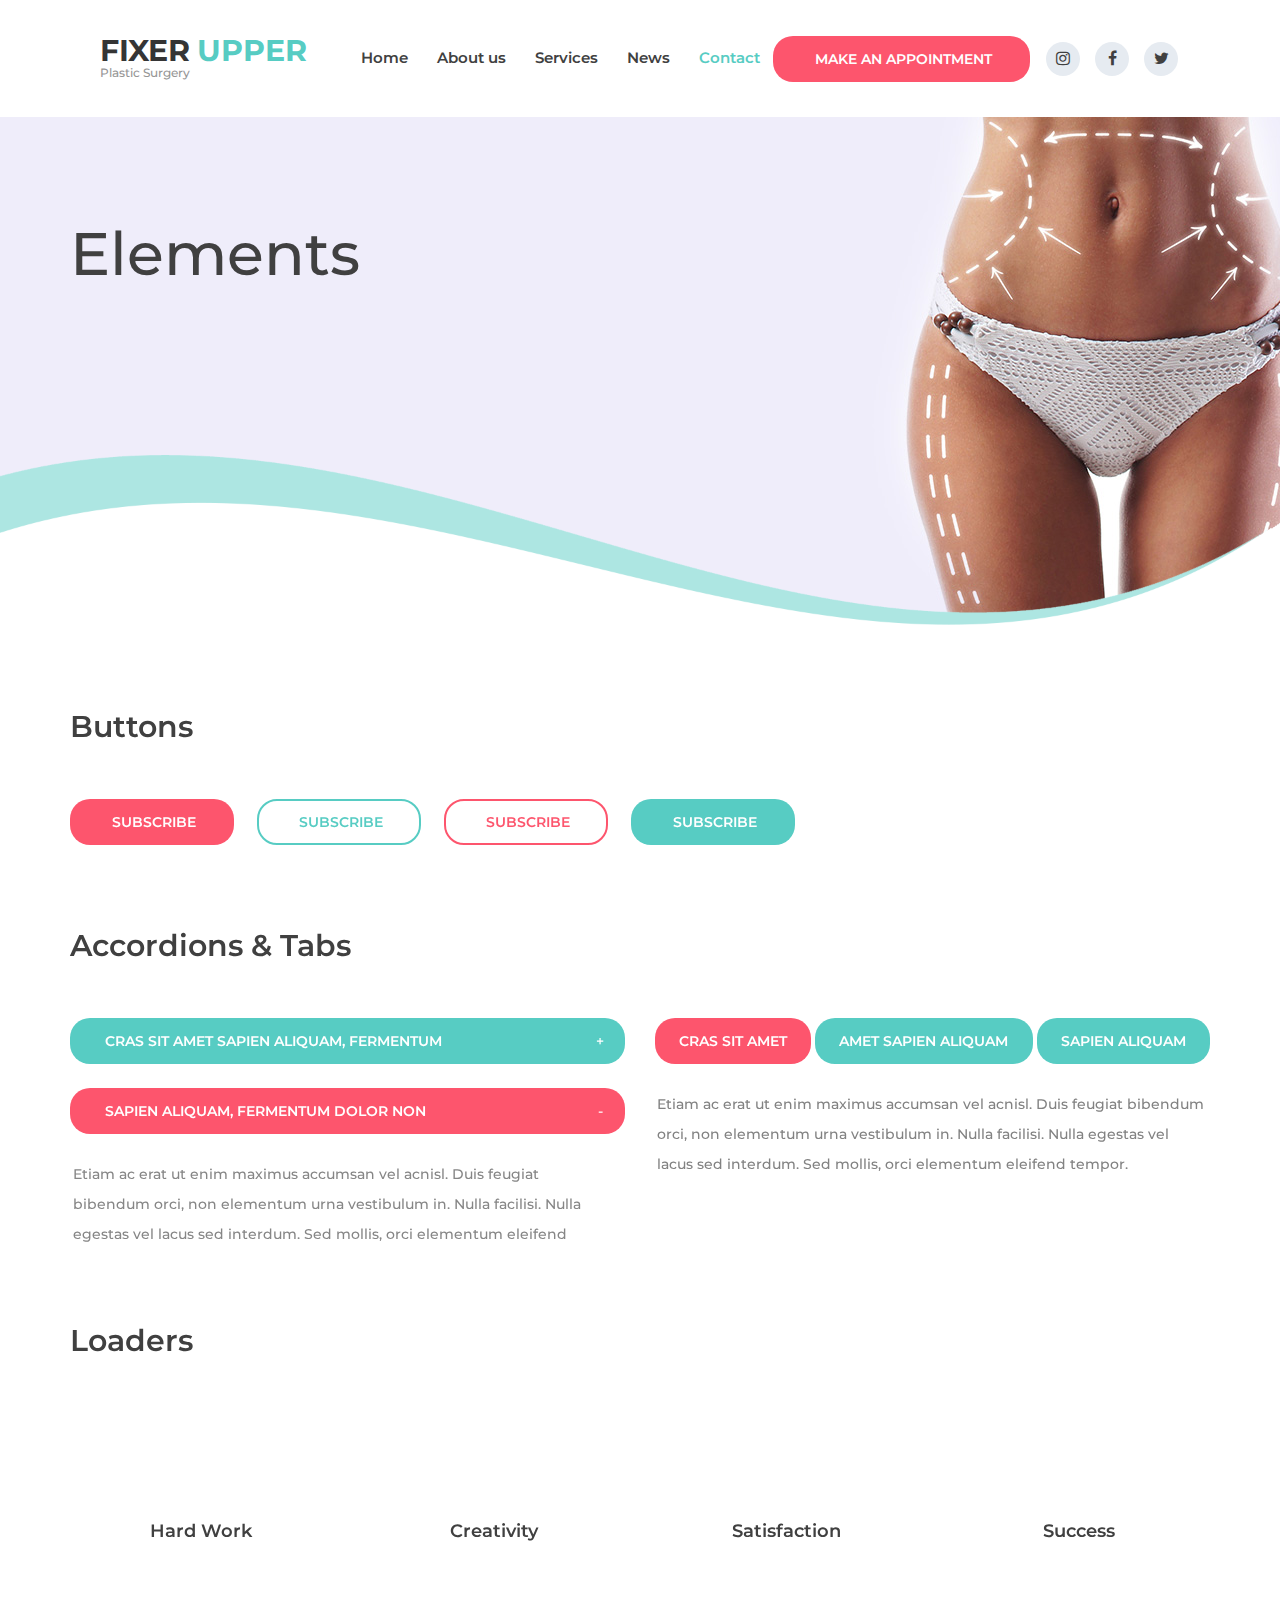
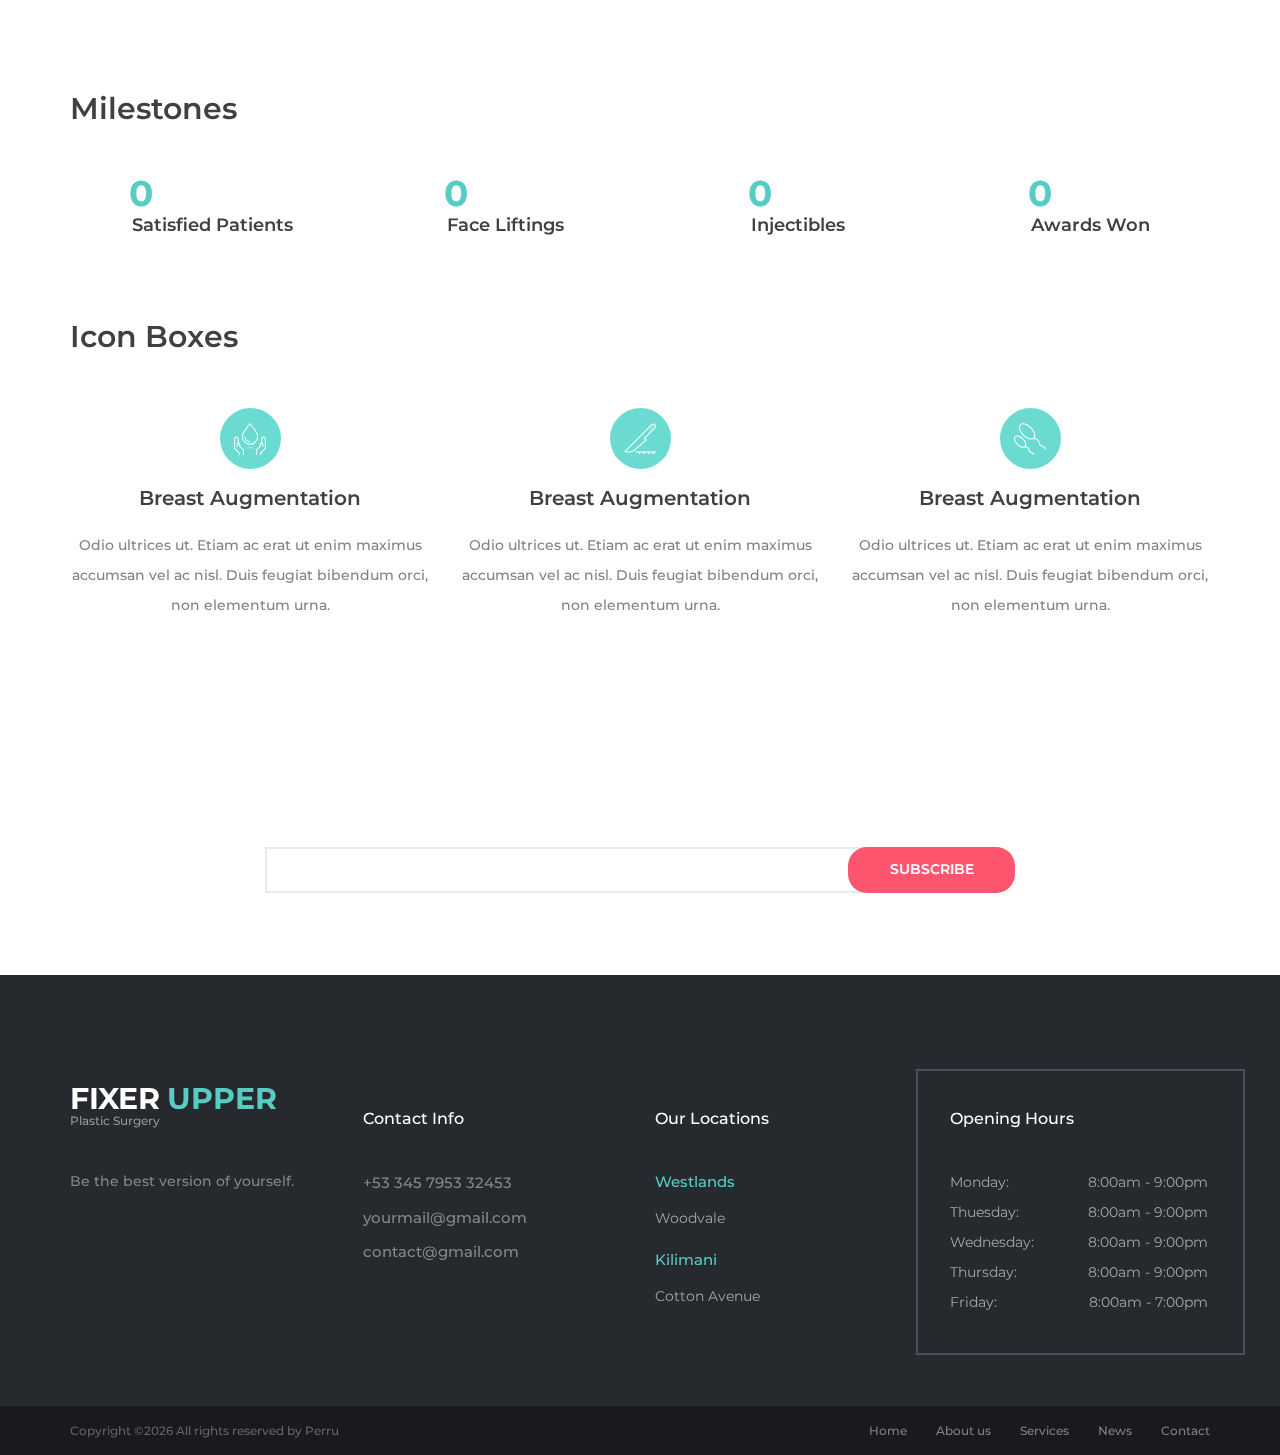
<file: elements.html>
<!DOCTYPE html>
<html lang="en">
<head>
<title>Elements</title>
<meta charset="utf-8">
<meta http-equiv="X-UA-Compatible" content="IE=edge">
<meta name="description" content="FIXER UPPER template project">
<meta name="viewport" content="width=device-width, initial-scale=1">
<link rel="stylesheet" type="text/css" href="styles/bootstrap-4.1.2/bootstrap.min.css">
<link href="plugins/font-awesome-4.7.0/css/font-awesome.min.css" rel="stylesheet" type="text/css">
<link rel="stylesheet" type="text/css" href="styles/elements.css">
<link rel="stylesheet" type="text/css" href="styles/elements_responsive.css">
<link rel="icon" href="images/favicon.ico" type="image/x-icon">
</head>
<body>

<div class="super_container">
	
	<!-- Header -->

	<header class="header trans_400">
		<div class="header_content d-flex flex-row align-items-center jusity-content-start trans_400">

			<!-- Logo -->
			<div class="logo">
				<a href="#">
					<div>FIXER<span>UPPER</span></div>
					<div>Plastic Surgery</div>
				</a>
			</div>

			<!-- Main Navigation -->
			<nav class="main_nav">
				<ul class="d-flex flex-row align-items-center justify-content-start">
					<li><a href="index.html">Home</a></li>
					<li><a href="about.html">About us</a></li>
					<li><a href="services.html">Services</a></li>
					<li><a href="blog.html">News</a></li>
					<li class="active"><a href="contact.html">Contact</a></li>
				</ul>
			</nav>
			<div class="header_extra d-flex flex-row align-items-center justify-content-end ml-auto">
				
				<!-- Work Hourse -->
				<div class="work_hours">Mo - Sat: 8:00am - 9:00pm</div>

				<!-- Header Phone -->
				<div class="header_phone">+245 786 778 892</div>

				<!-- Appointment Button -->
				<div class="button button_1 header_button"><a href="#">Make an Appointment</a></div>

				<!-- Header Social -->
				<div class="social header_social">
					<ul class="d-flex flex-row align-items-center justify-content-start">
						<li><a href="#"><i class="fa fa-instagram" aria-hidden="true"></i></a></li>
						<li><a href="#"><i class="fa fa-facebook" aria-hidden="true"></i></a></li>
						<li><a href="#"><i class="fa fa-twitter" aria-hidden="true"></i></a></li>
					</ul>
				</div>

				<!-- Hamburger -->
				<div class="hamburger"><i class="fa fa-bars" aria-hidden="true"></i></div>
			</div>
		</div>
	</header>

	<!-- Menu -->

	<div class="menu_overlay trans_400"></div>
	<div class="menu trans_400">
		<div class="menu_close_container"><div class="menu_close"><div></div><div></div></div></div>
		<nav class="menu_nav">
			<ul>
				<li><a href="index.html">Home</a></li>
				<li><a href="about.html">About us</a></li>
				<li><a href="services.html">Services</a></li>
				<li><a href="blog.html">News</a></li>
				<li><a href="contact.html">Contact</a></li>
			</ul>
		</nav>
		<div class="menu_extra">
			<div class="menu_link">Mo - Sat: 8:00am - 9:00pm</div>
			<div class="menu_link">+245 786 778 892</div>
			<div class="menu_link"><a href="#">Make an appointment</a></div>
		</div>
		<div class="social menu_social">
			<ul class="d-flex flex-row align-items-center justify-content-start">
				<li><a href="#"><i class="fa fa-instagram" aria-hidden="true"></i></a></li>
				<li><a href="#"><i class="fa fa-facebook" aria-hidden="true"></i></a></li>
				<li><a href="#"><i class="fa fa-twitter" aria-hidden="true"></i></a></li>
			</ul>
		</div>
	</div>

	<!-- Home -->

	<div class="home d-flex flex-column align-items-start justify-content-end">
		<div class="parallax_background parallax-window" data-parallax="scroll" data-image-src="images/elements.jpg" data-speed="0.8"></div>
		<div class="home_overlay"><img src="images/home_overlay.png" alt=""></div>
		<div class="home_container">
			<div class="container">
				<div class="row">
					<div class="col">
						<div class="home_content">
							<div class="home_title">Elements</div>
							<!-- <div class="home_text">Lorem ipsum dolor sit amet, consectetur adipiscing elit.</div> -->
						</div>
					</div>
				</div>
			</div>
		</div>
	</div>

	<!-- Elements -->

	<div class="elements">
		<div class="container">
			<div class="row">
				<div class="col">
					
					<!-- Buttons -->
					<div class="buttons">
						<div class="elements_title">Buttons</div>
						<div class="buttons_container d-flex flex-row align-items-start justify-content-start flex-wrap">
							<div class="button button_1"><a href="#">subscribe</a></div>
							<div class="button button_2"><a href="#">subscribe</a></div>
							<div class="button button_3"><a href="#">subscribe</a></div>
							<div class="button button_4"><a href="#">subscribe</a></div>
						</div>
					</div>

					<!-- Accordions & Tabs -->

					<div class="accordions_and_tabs">
						<div class="elements_title">Accordions & Tabs</div>

						<div class="row accordidons_and_tabs_row">

							<!-- Accordions -->
							<div class="col-lg-6">
								<div class="accordions">
									
									<!-- Accordion -->
									<div class="accordion_container">
										<div class="accordion d-flex flex-row align-items-center"><div>Cras sit amet sapien aliquam, fermentum</div></div>
										<div class="accordion_panel">
											<div>
												<!-- <p>Etiam ac erat ut enim maximus accumsan vel acnisl. Duis feugiat bibendum orci, non elementum urna vestibulum in. Nulla facilisi. Nulla egestas vel lacus sed interdum. Sed mollis, orci elementum eleifend tempor.</p> -->
											</div>
										</div>
									</div>
									
									<!-- Accordion -->
									<div class="accordion_container">
										<!-- <div class="accordion d-flex flex-row align-items-center"><div>amet sapien aliquam, fermentum dolor non</div></div> -->
										<div class="accordion_panel">
											<div>
												<p>Etiam ac erat ut enim maximus accumsan vel acnisl. Duis feugiat bibendum orci, non elementum urna vestibulum in. Nulla facilisi. Nulla egestas vel lacus sed interdum. Sed mollis, orci elementum eleifend tempor.</p>
											</div>
										</div>
									</div>

									<!-- Accordion -->
									<div class="accordion_container">
										<div class="accordion d-flex flex-row align-items-center active"><div>sapien aliquam, fermentum dolor non</div></div>
										<div class="accordion_panel">
											<div>
												<p>Etiam ac erat ut enim maximus accumsan vel acnisl. Duis feugiat bibendum orci, non elementum urna vestibulum in. Nulla facilisi. Nulla egestas vel lacus sed interdum. Sed mollis, orci elementum eleifend tempor.</p>
											</div>
										</div>
									</div>

								</div>
							</div>

							<!-- Tabs -->
							<div class="col-lg-6 tabs_col">
								<div class="tabs_container">

									<div class="tabs d-flex flex-row align-items-center justify-content-start flex-wrap">
										<div class="tab active">cras sit amet</div>
										<div class="tab">amet sapien aliquam</div>
										<div class="tab">sapien aliquam</div>
									</div>
									<div class="tab_panels">
										<div class="tab_panel active">
											<div class="tab_panel_content d-flex flex-row align-items-start justify-content-start">
												<div class="tab_text">
													<p>Etiam ac erat ut enim maximus accumsan vel acnisl. Duis feugiat bibendum orci, non elementum urna vestibulum in. Nulla facilisi. Nulla egestas vel lacus sed interdum. Sed mollis, orci elementum eleifend tempor.</p>
												</div>
											</div>
										</div>
										<div class="tab_panel">
											<div class="tab_panel_content">
												<div class="tab_text">
													<p>Etiam ac erat ut enim maximus accumsan vel acnisl. Duis feugiat bibendum orci, non elementum urna vestibulum in. Nulla facilisi. Nulla egestas vel lacus sed interdum. Sed mollis, orci elementum eleifend tempor.</p>
												</div>
											</div>
										</div>
										<div class="tab_panel">
											<div class="tab_panel_content">
												<div class="tab_text">
													<p>Etiam ac erat ut enim maximus accumsan vel acnisl. Duis feugiat bibendum orci, non elementum urna vestibulum in. Nulla facilisi. Nulla egestas vel lacus sed interdum. Sed mollis, orci elementum eleifend tempor.</p>
												</div>
											</div>
										</div>
									</div>

								</div>
							</div>
						</div>
					</div>

					<!-- Loaders -->
					<div class="loaders">
						<div class="elements_title">Loaders</div>
						<div class="row loaders_row">

							<!-- Loader -->
							<div class="col-xl-3 col-md-6 loader_col">
								<!-- Loader -->
								<div class="loader_container text-center">
									<div class="loader text-center" data-perc="0.95"></div>
									<div class="loader_content">
										<div class="loader_title">Hard Work</div>
									</div>
								</div>
							</div>

							<!-- Loader -->
							<div class="col-xl-3 col-md-6 loader_col">
								<!-- Loader -->
								<div class="loader_container text-center">
									<div class="loader text-center" data-perc="0.75"></div>
									<div class="loader_content">
										<div class="loader_title">Creativity</div>
									</div>
								</div>
							</div>

							<!-- Loader -->
							<div class="col-xl-3 col-md-6 loader_col">
								<!-- Loader -->
								<div class="loader_container text-center">
									<div class="loader text-center" data-perc="1.00"></div>
									<div class="loader_content">
										<div class="loader_title">Satisfaction</div>
									</div>
								</div>
							</div>

							<!-- Loader -->
							<div class="col-xl-3 col-md-6 loader_col">
								<!-- Loader -->
								<div class="loader_container text-center">
									<div class="loader text-center" data-perc="0.85"></div>
									<div class="loader_content">
										<div class="loader_title">Success</div>
									</div>
								</div>
							</div>

						</div>
					</div>

					<!-- Milestones -->
					<div class="milestones">
						<div class="elements_title">Milestones</div>
						<div class="row milestones_row">
							
							<!-- Milestone -->
							<div class="col-xl-3 col-md-6 milestone_col">
								<div class="milestone d-flex flex-row align-items-end justify-content-xl-center justify-content-start">
									<div class="milestone_content">
										<div class="milestone_counter" data-end-value="5000" data-sign-after="+">0</div>
										<div class="milestone_text">Satisfied Patients</div>
									</div>
								</div>
							</div>

							<!-- Milestone -->
							<div class="col-xl-3 col-md-6 milestone_col">
								<div class="milestone d-flex flex-row align-items-end justify-content-xl-center justify-content-start">
									<div class="milestone_content">
										<div class="milestone_counter" data-end-value="352">0</div>
										<div class="milestone_text">Face Liftings</div>
									</div>
								</div>
							</div>

							<!-- Milestone -->
							<div class="col-xl-3 col-md-6 milestone_col">
								<div class="milestone d-flex flex-row align-items-end justify-content-xl-center justify-content-start">
									<div class="milestone_content">
										<div class="milestone_counter" data-end-value="718">0</div>
										<div class="milestone_text">Injectibles</div>
									</div>
									
								</div>
							</div>

							<!-- Milestone -->
							<div class="col-xl-3 col-md-6 milestone_col">
								<div class="milestone d-flex flex-row align-items-end justify-content-xl-center justify-content-start">
									<div class="milestone_content">
										<div class="milestone_counter" data-end-value="5">0</div>
										<div class="milestone_text">Awards Won</div>
									</div>
								</div>
							</div>

						</div>
					</div>

					<!-- Icon Boxes -->
					<div class="icon_boxes">
						<div class="elements_title">Icon Boxes</div>
						<div class="row services_row">
				
							<!-- Service -->
							<div class="col-xl-4 col-md-6 service_col">
								<div class="service text-center">
									<div class="service">
										<div class="icon_container d-flex flex-column align-items-center justify-content-center ml-auto mr-auto">
											<div class="icon"><img src="images/icon_4.svg" alt="https://www.flaticon.com/authors/prosymbols"></div>
										</div>
										<div class="service_title">Breast Augmentation</div>
										<div class="service_text">
											<p>Odio ultrices ut. Etiam ac erat ut enim maximus accumsan vel ac nisl. Duis feugiat bibendum orci, non elementum urna.</p>
										</div>
									</div>
								</div>
							</div>

							<!-- Service -->
							<div class="col-xl-4 col-md-6 service_col">
								<div class="service text-center">
									<div class="service">
										<div class="icon_container d-flex flex-column align-items-center justify-content-center ml-auto mr-auto">
											<div class="icon"><img src="images/icon_5.svg" alt="https://www.flaticon.com/authors/prosymbols"></div>
										</div>
										<div class="service_title">Breast Augmentation</div>
										<div class="service_text">
											<p>Odio ultrices ut. Etiam ac erat ut enim maximus accumsan vel ac nisl. Duis feugiat bibendum orci, non elementum urna.</p>
										</div>
									</div>
								</div>
							</div>

							<!-- Service -->
							<div class="col-xl-4 col-md-6 service_col">
								<div class="service text-center">
									<div class="service">
										<div class="icon_container d-flex flex-column align-items-center justify-content-center ml-auto mr-auto">
											<div class="icon"><img src="images/icon_6.svg" alt="https://www.flaticon.com/authors/prosymbols"></div>
										</div>
										<div class="service_title">Breast Augmentation</div>
										<div class="service_text">
											<p>Odio ultrices ut. Etiam ac erat ut enim maximus accumsan vel ac nisl. Duis feugiat bibendum orci, non elementum urna.</p>
										</div>
									</div>
								</div>
							</div>

						</div>
					</div>
				</div>
			</div>
		</div>
	</div>

	<!-- Newsletter -->

	<div class="newsletter">
		<div class="parallax_background parallax-window" data-parallax="scroll" data-image-src="images/newsletter.jpg" data-speed="0.8"></div>
		<div class="container">
			<div class="row">
				<div class="col text-center">
					<div class="newsletter_title">Subscribe to our newsletter</div>
				</div>
			</div>
			<div class="row newsletter_row">
				<div class="col-lg-8 offset-lg-2">
					<div class="newsletter_form_container">
						<form action="#" id="newsleter_form" class="newsletter_form">
							<input type="email" class="newsletter_input" placeholder="Your E-mail" required="required">
							<button class="newsletter_button">subscribe</button>
						</form>
					</div>
				</div>
			</div>
		</div>
	</div>

	<!-- Footer -->

	<footer class="footer">
		<div class="footer_content">
			<div class="container">
				<div class="row">

					<!-- Footer About -->
					<div class="col-lg-3 footer_col">
						<div class="footer_about">
							<div class="footer_logo">
								<a href="#">
									<div>FIXER<span>UPPER</span></div>
									<div>Plastic Surgery</div>
								</a>
							</div>
							<div class="footer_about_text">
								<p>Be the best version of yourself.</p>
							</div>
						</div>
					</div>

					<!-- Footer Contact Info -->
					<div class="col-lg-3 footer_col">
						<div class="footer_contact">
							<div class="footer_title">Contact Info</div>
							<ul class="contact_list">
								<li>+53 345 7953 32453</li>
								<li>yourmail@gmail.com</li>
								<li>contact@gmail.com</li>
							</ul>
						</div>
					</div>

					<!-- Footer Locations -->
					<div class="col-lg-3 footer_col">
						<div class="footer_location">
							<div class="footer_title">Our Locations</div>
							<ul class="locations_list">
								<li>
									<div class="location_title">Westlands</div>
									<div class="location_text">Woodvale</div>
								</li>
								<li>
									<div class="location_title">Kilimani</div>
									<div class="location_text">Cotton Avenue</div>
								</li>
							</ul>
						</div>
					</div>

					<!-- Footer Opening Hours -->
					<div class="col-lg-3 footer_col">
						<div class="opening_hours">
							<div class="footer_title">Opening Hours</div>
							<ul class="opening_hours_list">
								<li class="d-flex flex-row align-items-start justify-content-start">
									<div>Monday:</div>
									<div class="ml-auto">8:00am - 9:00pm</div>
								</li>
								<li class="d-flex flex-row align-items-start justify-content-start">
									<div>Thuesday:</div>
									<div class="ml-auto">8:00am - 9:00pm</div>
								</li>
								<li class="d-flex flex-row align-items-start justify-content-start">
									<div>Wednesday:</div>
									<div class="ml-auto">8:00am - 9:00pm</div>
								</li>
								<li class="d-flex flex-row align-items-start justify-content-start">
									<div>Thursday:</div>
									<div class="ml-auto">8:00am - 9:00pm</div>
								</li>
								<li class="d-flex flex-row align-items-start justify-content-start">
									<div>Friday:</div>
									<div class="ml-auto">8:00am - 7:00pm</div>
								</li>
							</ul>
						</div>
					</div>

				</div>
			</div>
		</div>
		<div class="footer_bar">
			<div class="container">
				<div class="row">
					<div class="col">
						<div class="footer_bar_content  d-flex flex-md-row flex-column align-items-md-center justify-content-start">
							<div class="copyright"><!-- Link back to Colorlib can't be removed. Template is licensed under CC BY 3.0. -->
Copyright &copy;<script>document.write(new Date().getFullYear());</script> All rights reserved by Perru </a>
<!-- Link back to Colorlib can't be removed. Template is licensed under CC BY 3.0. -->
</div>
							<nav class="footer_nav ml-md-auto">
								<ul class="d-flex flex-row align-items-center justify-content-start">
									<li><a href="index.html">Home</a></li>
									<li><a href="about.html">About us</a></li>
									<li><a href="services.html">Services</a></li>
									<li><a href="blog.html">News</a></li>
									<li><a href="contact.html">Contact</a></li>
								</ul>
							</nav>
						</div>
					</div>
				</div>
			</div>			
		</div>
	</footer>
</div>

<script src="js/jquery-3.2.1.min.js"></script>
<script src="styles/bootstrap-4.1.2/popper.js"></script>
<script src="styles/bootstrap-4.1.2/bootstrap.min.js"></script>
<script src="plugins/greensock/TweenMax.min.js"></script>
<script src="plugins/greensock/TimelineMax.min.js"></script>
<script src="plugins/scrollmagic/ScrollMagic.min.js"></script>
<script src="plugins/greensock/animation.gsap.min.js"></script>
<script src="plugins/greensock/ScrollToPlugin.min.js"></script>
<script src="plugins/easing/easing.js"></script>
<script src="plugins/parallax-js-master/parallax.min.js"></script>
<script src="plugins/progressbar/progressbar.min.js"></script>
<script src="js/elements.js"></script>

<!-- Global site tag (gtag.js) - Google Analytics -->
<script async src="https://www.googletagmanager.com/gtag/js?id=UA-23581568-13"></script>
<script>
  window.dataLayer = window.dataLayer || [];
  function gtag(){dataLayer.push(arguments);}
  gtag('js', new Date());

  gtag('config', 'UA-23581568-13');
</script>

</body>
</html>
</file>
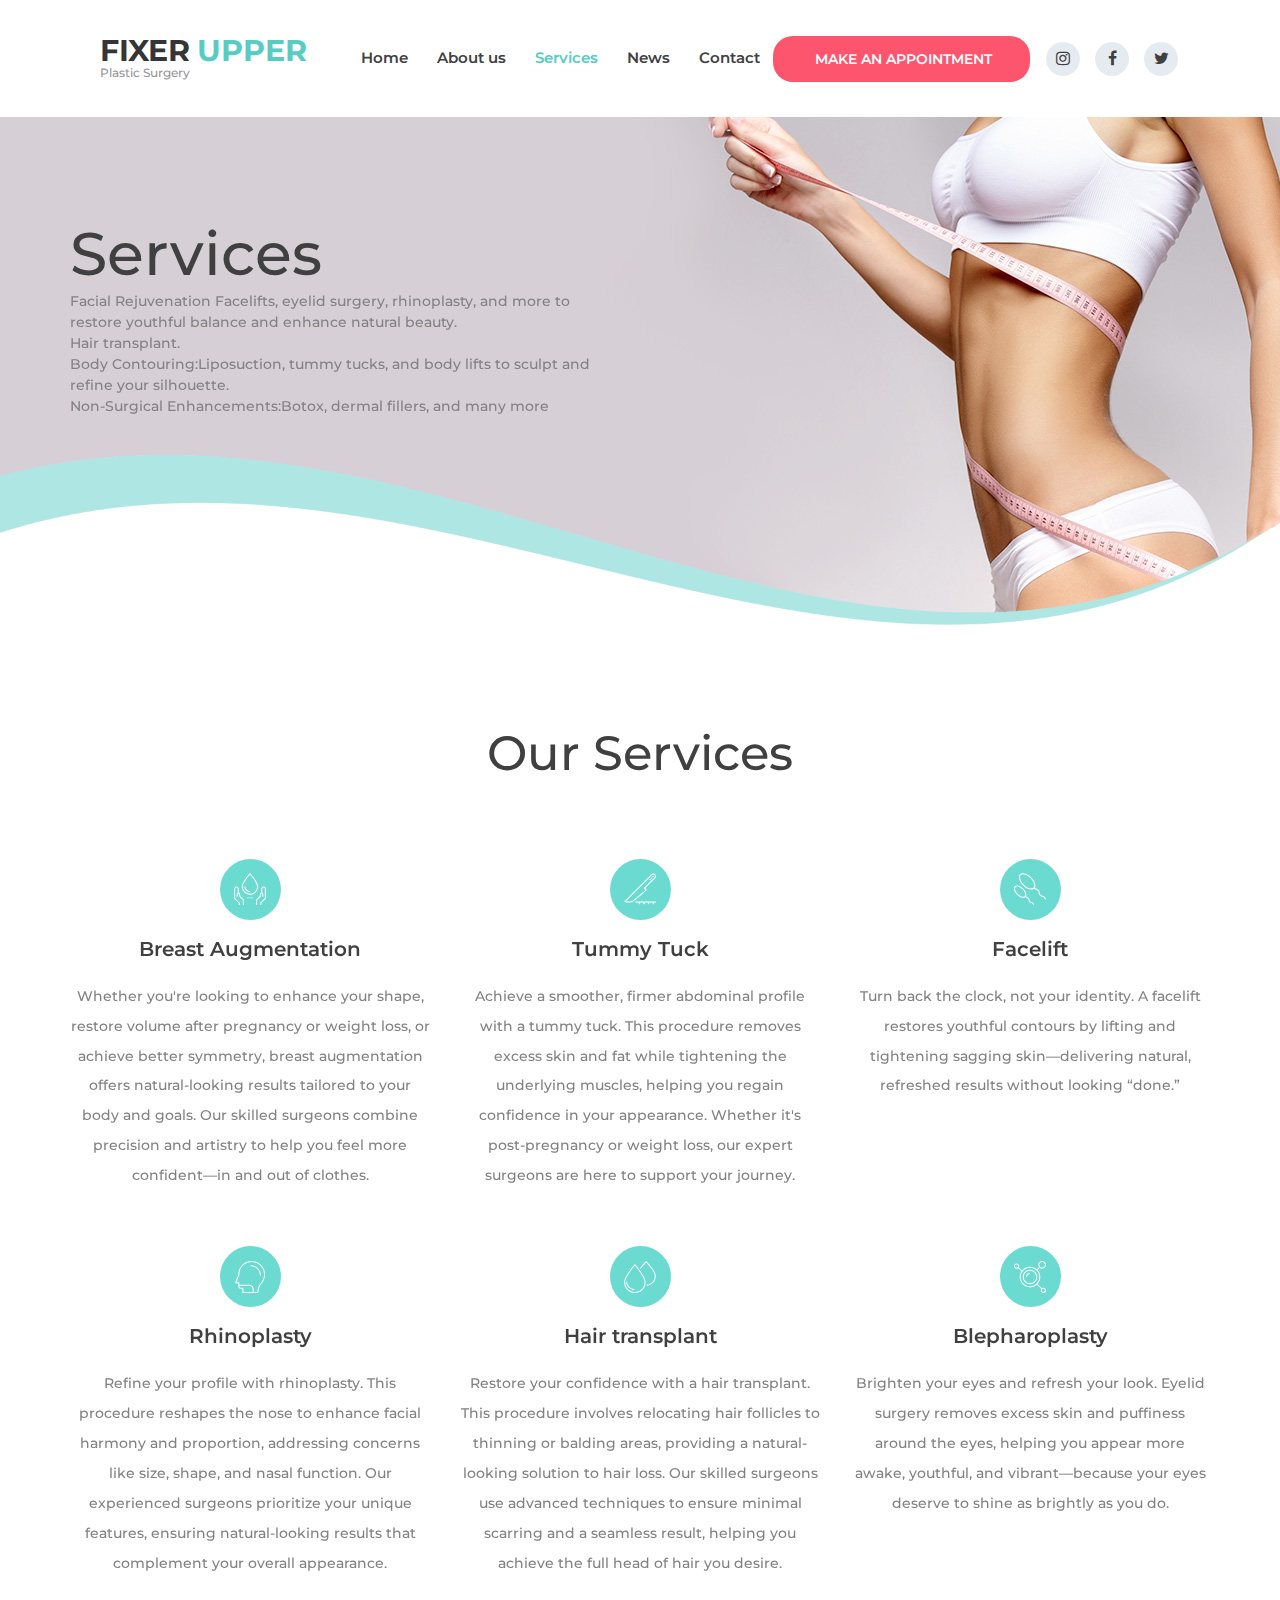
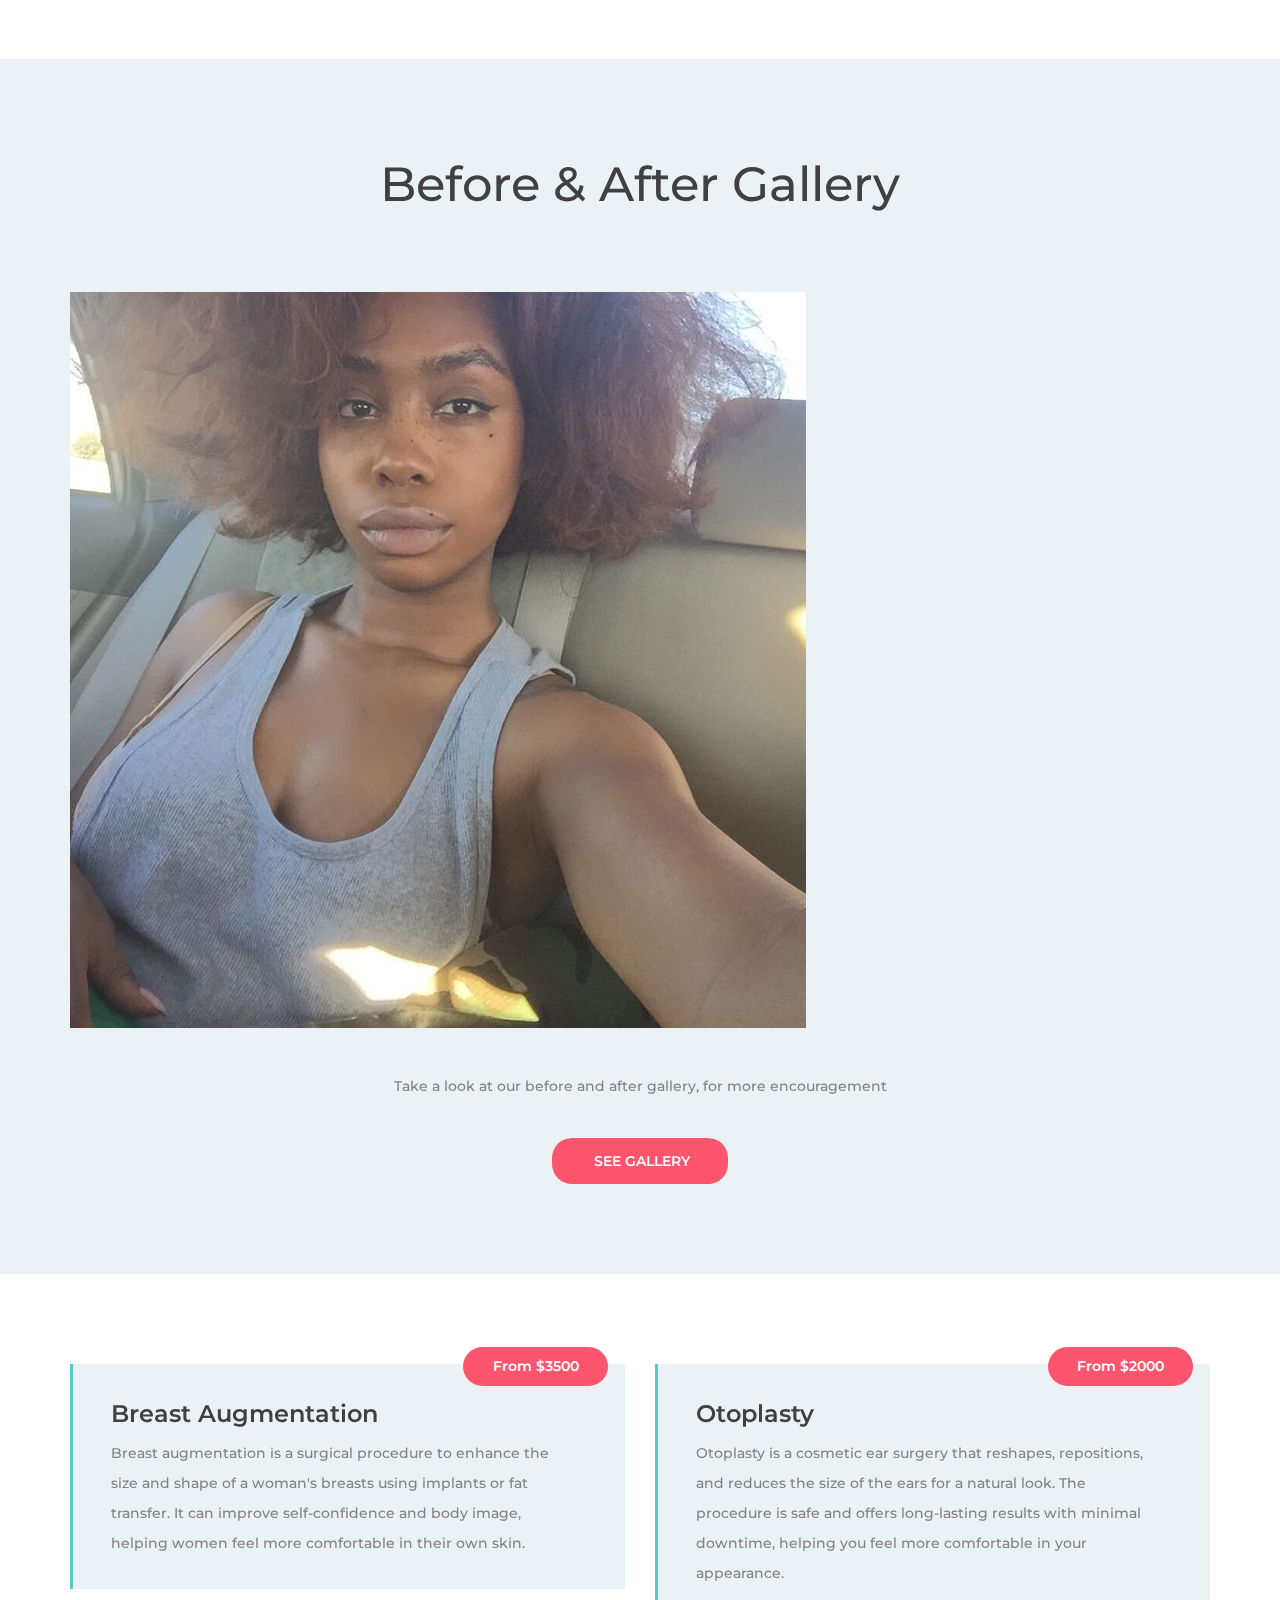
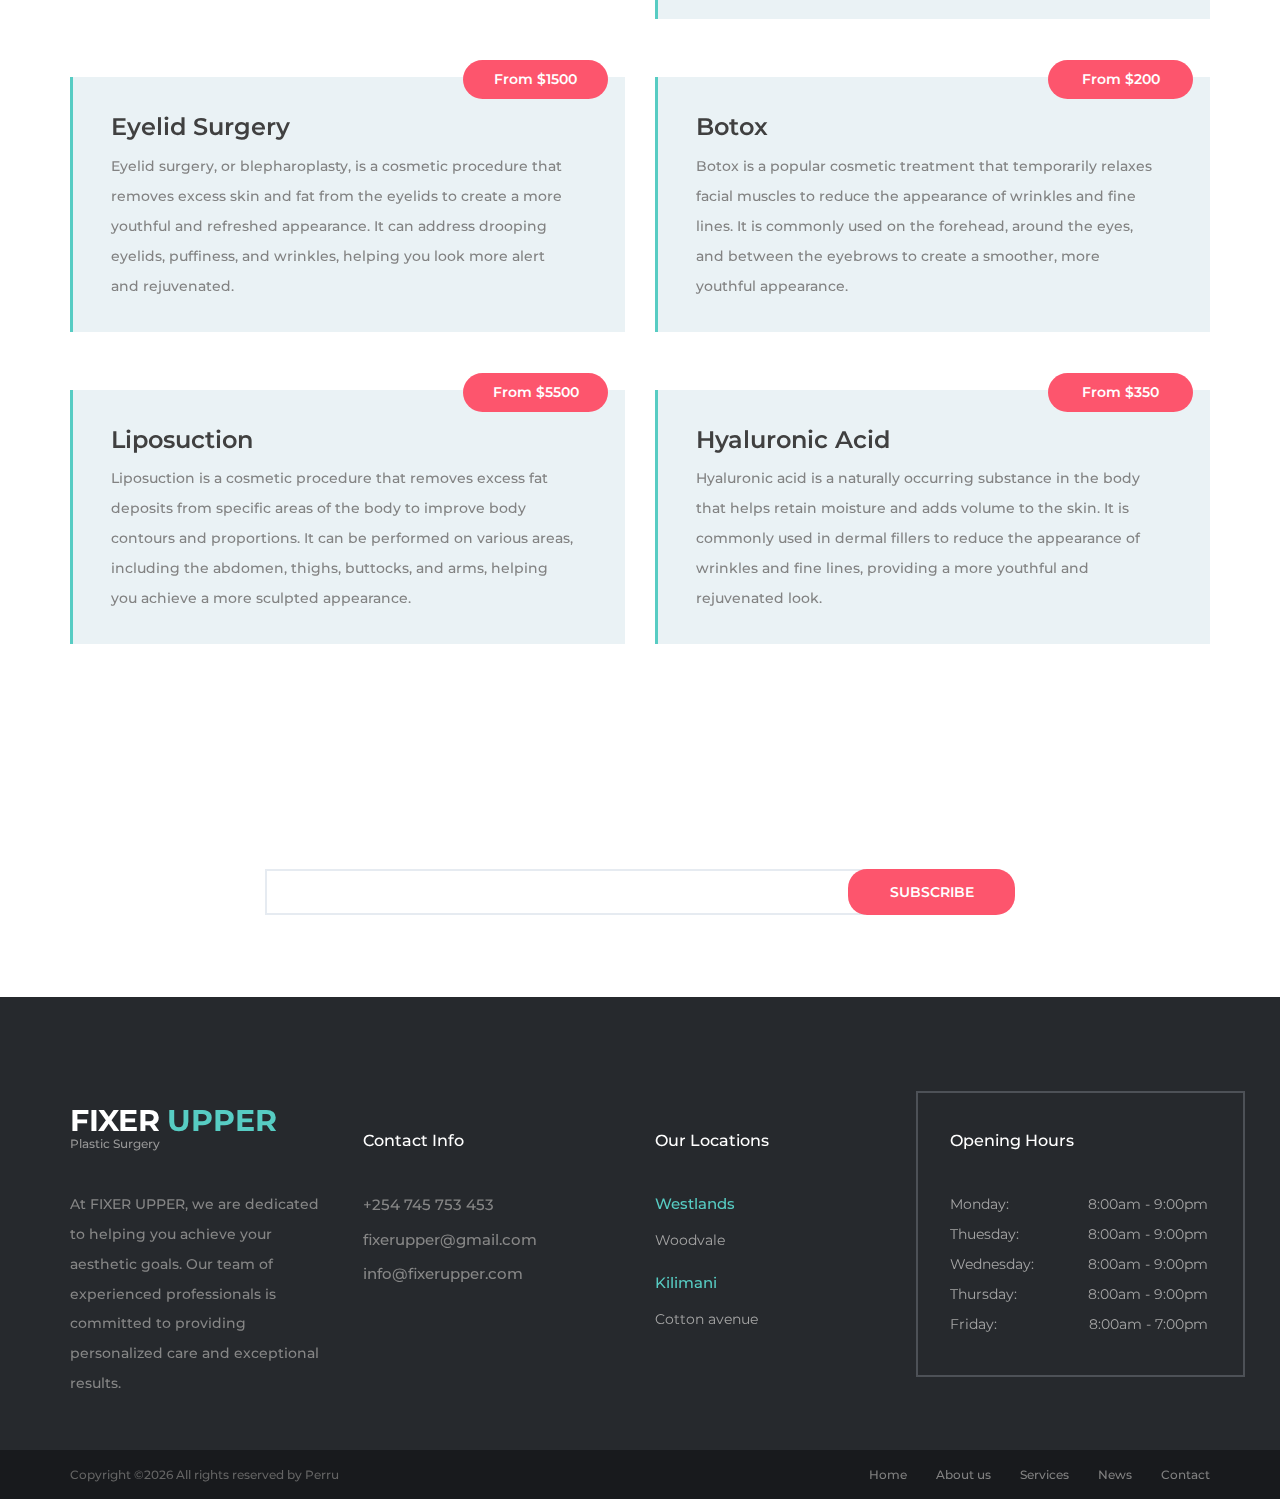
<file: services.html>
<!DOCTYPE html>
<html lang="en">
<head>
<title>Services</title>
<meta charset="utf-8">
<meta http-equiv="X-UA-Compatible" content="IE=edge">
<meta name="description" content="FIXER UPPER template project">
<meta name="viewport" content="width=device-width, initial-scale=1">
<link rel="stylesheet" type="text/css" href="styles/bootstrap-4.1.2/bootstrap.min.css">
<link href="plugins/font-awesome-4.7.0/css/font-awesome.min.css" rel="stylesheet" type="text/css">
<link rel="stylesheet" type="text/css" href="plugins/OwlCarousel2-2.2.1/owl.carousel.css">
<link rel="stylesheet" type="text/css" href="plugins/OwlCarousel2-2.2.1/owl.theme.default.css">
<link rel="stylesheet" type="text/css" href="plugins/OwlCarousel2-2.2.1/animate.css">
<link rel="stylesheet" type="text/css" href="plugins/image-comparison-slider-master/style.css">
<link rel="stylesheet" type="text/css" href="styles/services.css">
<link rel="stylesheet" type="text/css" href="styles/services_responsive.css">
<link rel="icon" href="images/favicon.ico" type="image/x-icon">
</head>
<body>

<div class="super_container">
	
	<!-- Header -->

	<header class="header trans_400">
		<div class="header_content d-flex flex-row align-items-center jusity-content-start trans_400">

			<!-- Logo -->
			<div class="logo">
				<a href="#">
					<div>FIXER<span>UPPER</span></div>
					<div>Plastic Surgery</div>
				</a>
			</div>

			<!-- Main Navigation -->
			<nav class="main_nav">
				<ul class="d-flex flex-row align-items-center justify-content-start">
					<li><a href="index.html">Home</a></li>
					<li><a href="about.html">About us</a></li>
					<li class="active"><a href="services.html">Services</a></li>
					<li><a href="blog.html">News</a></li>
					<li><a href="contact.html">Contact</a></li>
				</ul>
			</nav>
			<div class="header_extra d-flex flex-row align-items-center justify-content-end ml-auto">
				
				<!-- Work Hourse -->
				<div class="work_hours">Mo - Sat: 8:00am - 9:00pm</div>

				<!-- Header Phone -->
				<div class="header_phone">+254 786 778 892</div>

				<!-- Appointment Button -->
				<div class="button button_1 header_button"><a href="#">Make an Appointment</a></div>

				<!-- Header Social -->
				<div class="social header_social">
					<ul class="d-flex flex-row align-items-center justify-content-start">
						<li><a href="#"><i class="fa fa-instagram" aria-hidden="true"></i></a></li>
						<li><a href="#"><i class="fa fa-facebook" aria-hidden="true"></i></a></li>
						<li><a href="#"><i class="fa fa-twitter" aria-hidden="true"></i></a></li>
					</ul>
				</div>

				<!-- Hamburger -->
				<div class="hamburger"><i class="fa fa-bars" aria-hidden="true"></i></div>
			</div>
		</div>
	</header>

	<!-- Menu -->

	<div class="menu_overlay trans_400"></div>
	<div class="menu trans_400">
		<div class="menu_close_container"><div class="menu_close"><div></div><div></div></div></div>
		<nav class="menu_nav">
			<ul>
				<li><a href="index.html">Home</a></li>
				<li><a href="about.html">About us</a></li>
				<li><a href="services.html">Services</a></li>
				<li><a href="blog.html">News</a></li>
				<li><a href="contact.html">Contact</a></li>
			</ul>
		</nav>
		<div class="menu_extra">
			<div class="menu_link">Mo - Sat: 8:00am - 9:00pm</div>
			<div class="menu_link">+254 786 778 892</div>
			<div class="menu_link"><a href="#">Make an appointment</a></div>
		</div>
		<div class="social menu_social">
			<ul class="d-flex flex-row align-items-center justify-content-start">
				<li><a href="#"><i class="fa fa-instagram" aria-hidden="true"></i></a></li>
				<li><a href="#"><i class="fa fa-facebook" aria-hidden="true"></i></a></li>
				<li><a href="#"><i class="fa fa-twitter" aria-hidden="true"></i></a></li>
			</ul>
		</div>
	</div>

	<!-- Home -->

	<div class="home d-flex flex-column align-items-start justify-content-end">
		<div class="parallax_background parallax-window" data-parallax="scroll" data-image-src="images/services.jpg" data-speed="0.8"></div>
		<div class="home_overlay"><img src="images/home_overlay.png" alt=""></div>
		<div class="home_container">
			<div class="container">
				<div class="row">
					<div class="col">
						<div class="home_content">
							<div class="home_title">Services</div>
							<div class="home_text">Facial Rejuvenation
Facelifts, eyelid surgery, rhinoplasty, and more to restore youthful balance and enhance natural beauty.<br>
Hair transplant. <br>
Body Contouring:Liposuction, tummy tucks, and body lifts to sculpt and refine your silhouette. <br>
Non-Surgical Enhancements:Botox, dermal fillers, and many more <br>

</div>
						</div>
					</div>
				</div>
			</div>
		</div>
	</div>

	<!-- Services -->

	<div class="services">
		<div class="container">
			<div class="row">
				<div class="col text-center">
					<div class="section_title_container">
						<!-- <div class="section_subtitle">This is Dr Pro</div> -->
						<div class="section_title"><h2>Our Services</h2></div>
					</div>
				</div>
			</div>
			<div class="row services_row">
				
				<!-- Service -->
				<div class="col-xl-4 col-md-6 service_col">
					<div class="service text-center">
						<div class="service">
							<div class="icon_container d-flex flex-column align-items-center justify-content-center ml-auto mr-auto">
								<div class="icon"><img src="images/icon_4.svg" alt="https://www.flaticon.com/authors/prosymbols"></div>
							</div>
							<div class="service_title">Breast Augmentation</div>
							<div class="service_text">
								<p>Whether you're looking to enhance your shape, restore volume after pregnancy or weight loss, or achieve better symmetry,
								 breast augmentation offers natural-looking results tailored to your body and goals. 
								 Our skilled surgeons combine precision and artistry to help you feel more confident—in and out of clothes.</p>
							</div>
						</div>
					</div>
				</div>

				<!-- Service -->
				<div class="col-xl-4 col-md-6 service_col">
					<div class="service text-center">
						<div class="service">
							<div class="icon_container d-flex flex-column align-items-center justify-content-center ml-auto mr-auto">
								<div class="icon"><img src="images/icon_5.svg" alt="https://www.flaticon.com/authors/prosymbols"></div>
							</div>
							<div class="service_title">Tummy Tuck</div>
							<div class="service_text">
								<p>Achieve a smoother, firmer abdominal profile with a tummy tuck. This procedure removes excess skin and fat while tightening the underlying muscles, helping you regain confidence in your appearance. 
									Whether it's post-pregnancy or weight loss, our expert surgeons are here to support your journey.</p>
							</div>
						</div>
					</div>
				</div>

				<!-- Service -->
				<div class="col-xl-4 col-md-6 service_col">
					<div class="service text-center">
						<div class="service">
							<div class="icon_container d-flex flex-column align-items-center justify-content-center ml-auto mr-auto">
								<div class="icon"><img src="images/icon_6.svg" alt="https://www.flaticon.com/authors/prosymbols"></div>
							</div>
							<div class="service_title">Facelift</div>
							<div class="service_text">
								<p>Turn back the clock, not your identity. 
									A facelift restores youthful contours by lifting and tightening sagging skin—delivering natural, refreshed results without looking “done.”</p>
							</div>
						</div>
					</div>
				</div>

				<!-- Service -->
				<div class="col-xl-4 col-md-6 service_col">
					<div class="service text-center">
						<div class="service">
							<div class="icon_container d-flex flex-column align-items-center justify-content-center ml-auto mr-auto">
								<div class="icon"><img src="images/icon_7.svg" alt="https://www.flaticon.com/authors/prosymbols"></div>
							</div>
							<div class="service_title">Rhinoplasty</div>
							<div class="service_text">
								<p>Refine your profile with rhinoplasty. This procedure reshapes the nose to enhance facial harmony and proportion, addressing concerns like size, shape, and nasal function. 
									Our experienced surgeons prioritize your unique features, ensuring natural-looking results that complement your overall appearance.</p>
							</div>
						</div>
					</div>
				</div>

				<!-- Service -->
				<div class="col-xl-4 col-md-6 service_col">
					<div class="service text-center">
						<div class="service">
							<div class="icon_container d-flex flex-column align-items-center justify-content-center ml-auto mr-auto">
								<div class="icon"><img src="images/icon_8.svg" alt="https://www.flaticon.com/authors/prosymbols"></div>
							</div>
							<div class="service_title">Hair transplant</div>
							<div class="service_text">
								<p>Restore your confidence with a hair transplant. This procedure involves relocating hair follicles to thinning or balding areas, providing a natural-looking solution to hair loss. 
									Our skilled surgeons use advanced techniques to ensure minimal scarring and a seamless result, helping you achieve the full head of hair you desire.</p>
							</div>
						</div>
					</div>
				</div>

				<!-- Service -->
				<div class="col-xl-4 col-md-6 service_col">
					<div class="service text-center">
						<div class="service">
							<div class="icon_container d-flex flex-column align-items-center justify-content-center ml-auto mr-auto">
								<div class="icon"><img src="images/icon_3.svg" alt="https://www.flaticon.com/authors/prosymbols"></div>
							</div>
							<div class="service_title">Blepharoplasty</div>
							<div class="service_text">
								<p>Brighten your eyes and refresh your look. 
								Eyelid surgery removes excess skin and puffiness around the eyes, helping you appear more awake, youthful, and vibrant—because your eyes deserve to shine as brightly as you do.</p>
							</div>
						</div>
					</div>
				</div>

			</div>
		</div>
	</div>

	<!-- Before and After -->

	<div class="before_and_after">
		<div class="container">
			<div class="row">
				<div class="col">
					<div class="section_title_container text-center">
						<!-- <div class="section_subtitle">This is Dr Pro</div> -->
						<div class="section_title"><h2>Before & After Gallery</h2></div>
					</div>
				</div>
			</div>
			<div class="row before_and_after_row">
				<div class="col">
					<div class="ba_container">
						<figure class="cd-image-container">
							<img src="images/contact.jpeg" alt="Original Image">
							<span class="cd-image-label" data-type="original"></span>

							<div class="cd-resize-img">
								<img src="images/contact1.jpeg" alt="Modified Image">
								<span class="cd-image-label" data-type="modified"></span>
							</div>

							<span class="cd-handle"></span>
						</figure>
					</div>
					<div class="ba_text text-center"><p>Take a look at our before and after gallery, for more encouragement</p></div>
					<div class="ba_button_container text-center">
						<div class="button button_1 ba_button"><a href="#">see gallery</a></div>
					</div>
					
				</div>
			</div>
		</div>
	</div>

	<!-- Prices -->

	<div class="prices">
		<div class="container">
			<div class="row">
				
				<!-- Price -->
				<div class="col-lg-6 price_col">
					<div class="price">
						<div class="price_title">Breast Augmentation</div>
						<div class="price_text">
							<p>Breast augmentation is a surgical procedure to enhance the size and shape of a woman's breasts using implants or fat transfer. 
								It can improve self-confidence and body image, helping women feel more comfortable in their own skin.</p>
						</div>
						<div class="price_panel">From $3500</div>
					</div>
				</div>

				<!-- Price -->
				<div class="col-lg-6 price_col">
					<div class="price">
						<div class="price_title">Otoplasty</div>
						<div class="price_text">
							<p>Otoplasty is a cosmetic ear surgery that reshapes, repositions, and reduces the size of the ears for a natural look. 
								The procedure is safe and offers long-lasting results with minimal downtime, helping you feel more comfortable in your appearance.</p>
						</div>
						<div class="price_panel">From $2000</div>
					</div>
				</div>

				<!-- Price -->
				<div class="col-lg-6 price_col">
					<div class="price">
						<div class="price_title">Eyelid Surgery</div>
						<div class="price_text">
							<p>Eyelid surgery, or blepharoplasty, is a cosmetic procedure that removes excess skin and fat from the eyelids to create a more youthful and refreshed appearance. 
								It can address drooping eyelids, puffiness, and wrinkles, helping you look more alert and rejuvenated.</p>
						</div>
						<div class="price_panel">From $1500</div>
					</div>
				</div>

				<!-- Price -->
				<div class="col-lg-6 price_col">
					<div class="price">
						<div class="price_title">Botox</div>
						<div class="price_text">
							<p>Botox is a popular cosmetic treatment that temporarily relaxes facial muscles to reduce the appearance of wrinkles and fine lines. 
								It is commonly used on the forehead, around the eyes, and between the eyebrows to create a smoother, more youthful appearance.</p>
						</div>
						<div class="price_panel">From $200</div>
					</div>
				</div>

				<!-- Price -->
				<div class="col-lg-6 price_col">
					<div class="price">
						<div class="price_title">Liposuction</div>
						<div class="price_text">
							<p>Liposuction is a cosmetic procedure that removes excess fat deposits from specific areas of the body to improve body contours and proportions. 
								It can be performed on various areas, including the abdomen, thighs, buttocks, and arms, helping you achieve a more sculpted appearance.</p>
						</div>
						<div class="price_panel">From $5500</div>
					</div>
				</div>

				<!-- Price -->
				<div class="col-lg-6 price_col">
					<div class="price">
						<div class="price_title">Hyaluronic Acid</div>
						<div class="price_text">
							<p>Hyaluronic acid is a naturally occurring substance in the body that helps retain moisture and adds volume to the skin. 
								It is commonly used in dermal fillers to reduce the appearance of wrinkles and fine lines, providing a more youthful and rejuvenated look.</p>
						</div>
						<div class="price_panel">From $350</div>
					</div>
				</div>

			</div>
		</div>
	</div>

	<!-- Newsletter -->

	<div class="newsletter">
		<div class="parallax_background parallax-window" data-parallax="scroll" data-image-src="images/newsletter.jpg" data-speed="0.8"></div>
		<div class="container">
			<div class="row">
				<div class="col text-center">
					<div class="newsletter_title">Subscribe to our newsletter</div>
				</div>
			</div>
			<div class="row newsletter_row">
				<div class="col-lg-8 offset-lg-2">
					<div class="newsletter_form_container">
						<form action="#" id="newsleter_form" class="newsletter_form">
							<input type="email" class="newsletter_input" placeholder="Your E-mail" required="required">
							<button class="newsletter_button">subscribe</button>
						</form>
					</div>
				</div>
			</div>
		</div>
	</div>

	<!-- Footer -->

	<footer class="footer">
		<div class="footer_content">
			<div class="container">
				<div class="row">

					<!-- Footer About -->
					<div class="col-lg-3 footer_col">
						<div class="footer_about">
							<div class="footer_logo">
								<a href="#">
									<div>FIXER<span>UPPER</span></div>
									<div>Plastic Surgery</div>
								</a>
							</div>
							<div class="footer_about_text">
								<p>
									At FIXER UPPER, we are dedicated to helping you achieve your aesthetic goals. Our team of experienced professionals is committed to providing personalized care and exceptional results.
								</p>
							</div>
						</div>
					</div>

					<!-- Footer Contact Info -->
					<div class="col-lg-3 footer_col">
						<div class="footer_contact">
							<div class="footer_title">Contact Info</div>
							<ul class="contact_list">
								<li>+254 745 753 453</li>
								<li>fixerupper@gmail.com</li>
								<li>info@fixerupper.com</li>
							</ul>
						</div>
					</div>

					<!-- Footer Locations -->
					<div class="col-lg-3 footer_col">
						<div class="footer_location">
							<div class="footer_title">Our Locations</div>
							<ul class="locations_list">
								<li>
									<div class="location_title">Westlands</div>
									<div class="location_text">Woodvale</div>
								</li>
								<li>
									<div class="location_title">Kilimani</div>
									<div class="location_text">Cotton avenue</div>
								</li>
							</ul>
						</div>
					</div>

					<!-- Footer Opening Hours -->
					<div class="col-lg-3 footer_col">
						<div class="opening_hours">
							<div class="footer_title">Opening Hours</div>
							<ul class="opening_hours_list">
								<li class="d-flex flex-row align-items-start justify-content-start">
									<div>Monday:</div>
									<div class="ml-auto">8:00am - 9:00pm</div>
								</li>
								<li class="d-flex flex-row align-items-start justify-content-start">
									<div>Thuesday:</div>
									<div class="ml-auto">8:00am - 9:00pm</div>
								</li>
								<li class="d-flex flex-row align-items-start justify-content-start">
									<div>Wednesday:</div>
									<div class="ml-auto">8:00am - 9:00pm</div>
								</li>
								<li class="d-flex flex-row align-items-start justify-content-start">
									<div>Thursday:</div>
									<div class="ml-auto">8:00am - 9:00pm</div>
								</li>
								<li class="d-flex flex-row align-items-start justify-content-start">
									<div>Friday:</div>
									<div class="ml-auto">8:00am - 7:00pm</div>
								</li>
							</ul>
						</div>
					</div>

				</div>
			</div>
		</div>
		<div class="footer_bar">
			<div class="container">
				<div class="row">
					<div class="col">
						<div class="footer_bar_content  d-flex flex-md-row flex-column align-items-md-center justify-content-start">
							<div class="copyright"><!-- Link back to Colorlib can't be removed. Template is licensed under CC BY 3.0. -->
Copyright &copy;<script>document.write(new Date().getFullYear());</script> All rights reserved by Perru
<!-- Link back to Colorlib can't be removed. Template is licensed under CC BY 3.0. -->
</div>
							<nav class="footer_nav ml-md-auto">
								<ul class="d-flex flex-row align-items-center justify-content-start">
									<li><a href="index.html">Home</a></li>
									<li><a href="about.html">About us</a></li>
									<li><a href="services.html">Services</a></li>
									<li><a href="blog.html">News</a></li>
									<li><a href="contact.html">Contact</a></li>
								</ul>
							</nav>
						</div>
					</div>
				</div>
			</div>			
		</div>
	</footer>
</div>

<script src="js/jquery-3.2.1.min.js"></script>
<script src="styles/bootstrap-4.1.2/popper.js"></script>
<script src="styles/bootstrap-4.1.2/bootstrap.min.js"></script>
<script src="plugins/greensock/TweenMax.min.js"></script>
<script src="plugins/greensock/TimelineMax.min.js"></script>
<script src="plugins/scrollmagic/ScrollMagic.min.js"></script>
<script src="plugins/greensock/animation.gsap.min.js"></script>
<script src="plugins/greensock/ScrollToPlugin.min.js"></script>
<script src="plugins/OwlCarousel2-2.2.1/owl.carousel.js"></script>
<script src="plugins/easing/easing.js"></script>
<script src="plugins/parallax-js-master/parallax.min.js"></script>
<script src="plugins/image-comparison-slider-master/main.js"></script>
<script src="js/services.js"></script>

<!-- Global site tag (gtag.js) - Google Analytics -->
<script async src="https://www.googletagmanager.com/gtag/js?id=UA-23581568-13"></script>
<script>
  window.dataLayer = window.dataLayer || [];
  function gtag(){dataLayer.push(arguments);}
  gtag('js', new Date());

  gtag('config', 'UA-23581568-13');
</script>

</body>
</html>
</file>
<file: styles/main_styles.css>
@charset "utf-8";
/* CSS Document */

/******************************

[Table of Contents]

1. Fonts
2. Body and some general stuff
3. Header
4. Menu
5. Home
6. Intro
7. Why
8. CTA
9. Services
10. Extra
11. Newsletter
12. Footer


******************************/

/***********
1. Fonts
***********/

@import url('https://fonts.googleapis.com/css?family=Montserrat:400,500,600,700,800,900');

/*********************************
2. Body and some general stuff
*********************************/

*
{
	margin: 0;
	padding: 0;
	-webkit-font-smoothing: antialiased;
	-webkit-text-shadow: rgba(0,0,0,.01) 0 0 1px;
	text-shadow: rgba(0,0,0,.01) 0 0 1px;
}
body
{
	font-family: 'Montserrat', sans-serif;
	font-size: 14px;
	font-weight: 400;
	background: #FFFFFF;
	color: #a5a5a5;
}
div
{
	display: block;
	position: relative;
	-webkit-box-sizing: border-box;
    -moz-box-sizing: border-box;
    box-sizing: border-box;
}
ul
{
	list-style: none;
	margin-bottom: 0px;
}
p
{
	font-family: 'Montserrat', sans-serif;
	font-size: 14px;
	line-height: 2.14;
	font-weight: 500;
	color: #828282;
	-webkit-font-smoothing: antialiased;
	-webkit-text-shadow: rgba(0,0,0,.01) 0 0 1px;
	text-shadow: rgba(0,0,0,.01) 0 0 1px;
}
p a
{
	display: inline;
	position: relative;
	color: inherit;
	border-bottom: solid 1px #ffa07f;
	-webkit-transition: all 200ms ease;
	-moz-transition: all 200ms ease;
	-ms-transition: all 200ms ease;
	-o-transition: all 200ms ease;
	transition: all 200ms ease;
}
p:last-of-type
{
	margin-bottom: 0;
}
a
{
	-webkit-transition: all 200ms ease;
	-moz-transition: all 200ms ease;
	-ms-transition: all 200ms ease;
	-o-transition: all 200ms ease;
	transition: all 200ms ease;
}
a, a:hover, a:visited, a:active, a:link
{
	text-decoration: none;
	-webkit-font-smoothing: antialiased;
	-webkit-text-shadow: rgba(0,0,0,.01) 0 0 1px;
	text-shadow: rgba(0,0,0,.01) 0 0 1px;
}
p a:active
{
	position: relative;
	color: #FF6347;
}
p a:hover
{
	color: #FFFFFF;
	background: #ffa07f;
}
p a:hover::after
{
	opacity: 0.2;
}
::selection
{
	background: rgba(87,204,195,0.75);
	color: #FFFFFF;
}
p::selection
{
	
}
h1{font-size: 60px;}
h2{font-size: 48px;}
h3{font-size: 36px;}
h4{font-size: 24px;}
h5{font-size: 18px;}
h1, h2, h3, h4, h5, h6
{
	font-family: 'Montserrat', sans-serif;
	-webkit-font-smoothing: antialiased;
	-webkit-text-shadow: rgba(0,0,0,.01) 0 0 1px;
	text-shadow: rgba(0,0,0,.01) 0 0 1px;
	line-height: 1.2;
	color: #404040;
}
h1::selection, 
h2::selection, 
h3::selection, 
h4::selection, 
h5::selection, 
h6::selection
{
	
}
.form-control
{
	color: #db5246;
}
section
{
	display: block;
	position: relative;
	box-sizing: border-box;
}
.clear
{
	clear: both;
}
.clearfix::before, .clearfix::after
{
	content: "";
	display: table;
}
.clearfix::after
{
	clear: both;
}
.clearfix
{
	zoom: 1;
}
.float_left
{
	float: left;
}
.float_right
{
	float: right;
}
.trans_200
{
	-webkit-transition: all 200ms ease;
	-moz-transition: all 200ms ease;
	-ms-transition: all 200ms ease;
	-o-transition: all 200ms ease;
	transition: all 200ms ease;
}
.trans_300
{
	-webkit-transition: all 300ms ease;
	-moz-transition: all 300ms ease;
	-ms-transition: all 300ms ease;
	-o-transition: all 300ms ease;
	transition: all 300ms ease;
}
.trans_400
{
	-webkit-transition: all 400ms ease;
	-moz-transition: all 400ms ease;
	-ms-transition: all 400ms ease;
	-o-transition: all 400ms ease;
	transition: all 400ms ease;
}
.trans_500
{
	-webkit-transition: all 500ms ease;
	-moz-transition: all 500ms ease;
	-ms-transition: all 500ms ease;
	-o-transition: all 500ms ease;
	transition: all 500ms ease;
}
.fill_height
{
	height: 100%;
}
.super_container
{
	width: 100%;
	overflow: hidden;
}
.prlx_parent
{
	overflow: hidden;
}
.prlx
{
	height: 130% !important;
}
.parallax-window
{
    min-height: 400px;
    background: transparent;
}
.parallax_background
{
	position: absolute;
	top: 0;
	left: 0;
	width: 100%;
	height: 100%;
}
.background_image
{
	position: absolute;
	top: 0;
	left: 0;
	width: 100%;
	height: 100%;
	background-repeat: no-repeat;
	background-size: cover;
	background-position: center center;
}
.nopadding
{
	padding: 0px !important;
}
.button
{
	height: 46px;
	border-radius: 20px;
}
.button a
{
	display: block;
	padding-left: 40px;
	padding-right: 36px;
	line-height: 42px;
	font-size: 14px;
	text-transform: uppercase;
	font-weight: 600;
}
.button_1
{
	background: #fd556d;
	border: solid 2px transparent;
}
.button_1 a
{
	color: #FFFFFF;
}
.button_1:hover
{
	background: transparent;
	border: solid 2px #fd556d;
}
.button_1:hover a
{
	color: #fd556d;
}
.button_2
{
	background: transparent;
	border: solid 2px #57ccc3;
}
.button_2 a
{
	color: #57ccc3;
}
.button_2:hover
{
	background: #57ccc3;
}
.button_2:hover a
{
	color: #FFFFFF;
}
.section_subtitle
{
	font-size: 18px;
	font-weight: 500;
	color: #a6abb2;
	line-height: 0.75;
}
.section_title
{
	margin-top: 9px;
}
.intro_text
{
	margin-top: 32px;
}

/*********************************
3. Header
*********************************/

.header
{
	position: fixed;
	top: 0;
	left: 0;
	width: 100vw;
	z-index: 100;
	background: #FFFFFF;
}
.header_content
{
	width: 100%;
	height: 117px;
	padding-left: 100px;
	padding-right: 102px;
}
.header.scrolled .header_content
{
	height: 75px;
	box-shadow: 0px 5px 15px rgba(87,204,195,0.15);
}
.logo a > div:first-child
{
	font-size: 30px;
	font-weight: 700;
	line-height: 0.75;
	color: #353535;
}
.logo a > div:first-child span
{
	color: #57ccc3;
	margin-left: 7px;
}
.logo a > div:last-child
{
	font-size: 12px;
	color: #969696;
	font-weight: 500;
	line-height: 0.75;
	margin-top: 6px;
}
.main_nav
{
	margin-left: 226px;
}
.main_nav ul li a
{
	font-size: 15px;
	font-weight: 600;
	color: #404040;
	white-space: nowrap;
}
.main_nav ul li a:hover,
.main_nav ul li.active a
{
	color: #57ccc3;
}
.main_nav ul li:not(:last-child)
{
	margin-right: 33px;
}
.work_hours
{
	font-size: 15px;
	font-weight: 600;
	color: #404040;
	margin-right: 26px;
	white-space: nowrap;
}
.header_phone
{
	height: 46px;
	border-radius: 20px;
	background: #57ccc3;
	padding-left: 40px;
	padding-right: 36px;
	line-height: 46px;
	font-size: 14px;
	font-weight: 600;
	color: #FFFFFF;
	margin-right: 12px;
}
.header_phone::selection
{
	background: rgba(64,64,64,0.75);
}
.header_button
{
	margin-right: 16px;
}
.social ul li
{
	width: 34px;
	height: 34px;
	border-radius: 50%;
	background: #e6ebf1;
	-webkit-transition: all 200ms ease;
	-moz-transition: all 200ms ease;
	-ms-transition: all 200ms ease;
	-o-transition: all 200ms ease;
	transition: all 200ms ease;
}
.social ul li:hover
{
	background: #57ccc3;
}
.social ul li:hover a i
{
	color: #FFFFFF;
}
.social ul li:not(:last-of-type)
{
	margin-right: 15px;
}
.social ul li a
{
	display: block;
	width: 100%;
	height: 100%;
	line-height: 34px;
	text-align: center;
}
.social ul li a i
{
	font-size: 16px;
	color: #404040;
	-webkit-transition: all 200ms ease;
	-moz-transition: all 200ms ease;
	-ms-transition: all 200ms ease;
	-o-transition: all 200ms ease;
	transition: all 200ms ease;
}
.hamburger
{
	display: none;
	cursor: pointer;
	border: solid 1px transparent;
	border-radius: 7px;
	-webkit-transition: all 200ms ease;
	-moz-transition: all 200ms ease;
	-ms-transition: all 200ms ease;
	-o-transition: all 200ms ease;
	transition: all 200ms ease;
}
.hamburger:hover
{
	border: solid 1px rgba(0,0,0,0.05);
}
.hamburger i
{
	font-size: 20px;
	color: #404040;
	padding-top: 5px;
	padding-bottom: 5px;
	padding-left: 7px;
	padding-right: 7px;
}

/*********************************
4. Menu
*********************************/

.menu
{
	position: fixed;
	top: 0;
	right: -350px;
	width: 350px;
	height: 100vh;
	background: #57ccc3;
	z-index: 102;
	padding-left: 30px;
	padding-right: 30px;
	padding-top: 50px;
}
.menu.active
{
	right: 0;
}
.menu_overlay
{
	position: fixed;
	top: 0;
	right: 0;
	width: 100vw;
	height: 100vh;
	background: rgba(255,255,255,0.75);
	z-index: 101;
	visibility: hidden;
	opacity: 0;
}
.menu_overlay.active
{
	visibility: visible;
	opacity: 1;
}
.menu_close_container
{
	position: absolute;
    top: 41px;
    left: 28px;
    width: 18px;
    height: 18px;
    transform-origin: center center;
    -webkit-transform: rotate(45deg);
    -moz-transform: rotate(45deg);
    -ms-transform: rotate(45deg);
    -o-transform: rotate(45deg);
    transform: rotate(45deg);
    cursor: pointer;
    z-index: 1;
}
.menu_close
{
    width: 100%;
    height: 100%;
    transform-style: preserve-3D;
}
.menu_close div
{
    width: 100%;
    height: 2px;
    background: #FFFFFF;
    top: 8px;
    -webkit-transition: all 200ms ease;
    -moz-transition: all 200ms ease;
    -ms-transition: all 200ms ease;
    -o-transition: all 200ms ease;
    transition: all 200ms ease;
}
.menu_close div:last-of-type
{
    -webkit-transform: rotate(90deg) translateX(-2px);
    -moz-transform: rotate(90deg) translateX(-2px);
    -ms-transform: rotate(90deg) translateX(-2px);
    -o-transform: rotate(90deg) translateX(-2px);
    transform: rotate(90deg) translateX(-2px);
    transform-origin: center;
}
.menu_close:hover div
{
    background: #1befc5;
}
.menu_nav
{
	margin-top: 75px;
}
.menu_nav ul li:not(:last-child)
{
	margin-bottom: 1px;
}
.menu_nav ul li a
{
	font-size: 24px;
	font-weight: 500;
	color: rgba(255,255,255,0.75);
}
.menu_nav ul li a:hover
{
	color: #1befc5;
}
.menu_social
{
	position: absolute;
	bottom: 30px;
	left: 30px;
}
.menu_social ul li:hover
{
	background: #404040;
}
.menu_social ul li:hover a i
{
	color: #FFFFFF;
}
.menu_extra
{
	margin-top: 50px;
}
.menu_extra > div:not(:last-child)
{
	margin-bottom: 5px;
}
.menu_link,
.menu_link a
{
	font-size: 13px;
	font-weight: 500;
	color: rgba(255,255,255,0.75);
}
.menu_link a:hover
{
	color: #FFFFFF;
}

/*********************************
5. Home
*********************************/

.home
{
	width: 100%;
	height: 768px;
	margin-top: 117px;
}
.home_slider_container
{
	width: 100%;
	height: 100%;
}
.home_container
{
	position: absolute;
	top: 50%;
	-webkit-transform: translateY(-50%);
	-moz-transform: translateY(-50%);
	-ms-transform: translateY(-50%);
	-o-transform: translateY(-50%);
	transform: translateY(-50%);
	left: 0;
	width: 100%;
}
.home_content
{
	max-width: 550px;
}
.home_subtitle
{
	font-size: 30px;
	color: #57ccc3;
	font-weight: 600;
	line-height: 1.1;
}
.home_title
{
	font-size: 60px;
	color: #404040;
	line-height: 1.2;
	font-weight: 500;
	margin-top: -2px;
}
.home_text
{
	margin-top: 11px;
}
.home_buttons
{
	margin-top: 36px;
}
.home_buttons > div:not(:last-child)
{
	margin-right: 10px;
}
.home_slider_dots
{
	position: absolute;
	bottom: 53px;
	left: calc((100vw - 1140px) / 2);
	z-index: 1;
}
.home_slider_custom_dot
{
	width: 8px;
	height: 8px;
	background: #b4b4b4;
	border-radius: 50%;
	cursor: pointer;
}
.home_slider_custom_dot.active,
.home_slider_custom_dot:hover
{
	background: #57ccc3;
}
.home_slider_custom_dot:not(:last-child)
{
	margin-right: 8px;
}

/*********************************
6. Intro
*********************************/

.intro
{
	width: 100%;
	background: #FFFFFF;
	padding-top: 89px;
	padding-bottom: 90px;
}
.intro_content
{
	padding-top: 30px;
}
.milestones
{
	margin-top: 85px;
}
.milestone_counter
{
	font-size: 36px;
	font-weight: 700;
	color: #57ccc3;
	line-height: 0.75;
}
.milestone_text
{
	font-size: 18px;
	font-weight: 600;
	color: #404040;
	line-height: 1.5;
	margin-top: 5px;
}
.intro_form_container
{
	width: 100%;
	background: #FFFFFF;
	padding-left: 33px;
	padding-right: 34px;
	padding-bottom: 63px;
	padding-top: 136px;
	box-shadow: 0px 25px 38px rgba(0,0,0,0.2);
}
.intro_form_title
{
	position: absolute;
	top: 0;
	left: 0;
	width: 336px;
	height: 80px;
	background: #57ccc3;
	line-height: 80px;
	text-align: center;
	font-size: 24px;
	font-weight: 600;
	color: #FFFFFF;
}
.intro_form
{
	width: 100%;
}
.intro_input
{
	width: calc((100% - 15px) / 2);
	height: 62px;
	background: transparent;
	border: solid 2px #e6ebf1;
	margin-bottom: 18px;
	padding-left: 25px;
	outline: none;
	font-size: 15px;
	color: #404040;
	font-weight: 500;
	-webkit-transition: all 200ms ease;
	-moz-transition: all 200ms ease;
	-ms-transition: all 200ms ease;
	-o-transition: all 200ms ease;
	transition: all 200ms ease;
}
.intro_select
{
	-webkit-appearance: none;
    -moz-appearance: none;
    -ms-appearance: none;
    -o-appearance: none;
    appearance: none;
    -webkit-box-shadow: 0px 0px 0px rgba(0, 0, 0, 0);
    -webkit-user-select: none;
    font-size: 14px !important;
	font-weight: 400 !important;
	font-style: italic;
	color: #a09f9f !important;
	cursor: pointer;
}
.intro_select.selected
{
	font-size: 15px !important;
	color: #404040 !important;
	font-weight: 500 !important;
	font-style: normal !important;
}
.intro_select option
{
	color: #404040;
}
.intro_input:focus,
.intro_input:hover
{
	border: solid 2px #57ccc3;
}
.intro_input::-webkit-input-placeholder
{
	font-size: 14px !important;
	font-weight: 400 !important;
	font-style: italic;
	color: #a09f9f !important;
}
.intro_input:-moz-placeholder
{
	font-size: 14px !important;
	font-weight: 400 !important;
	font-style: italic;
	color: #a09f9f !important;
}
.intro_input::-moz-placeholder
{
	font-size: 14px !important;
	font-weight: 400 !important;
	font-style: italic;
	color: #a09f9f !important;
} 
.intro_input:-ms-input-placeholder
{ 
	font-size: 14px !important;
	font-weight: 400 !important;
	font-style: italic;
	color: #a09f9f !important;
}
.intro_input::input-placeholder
{
	font-size: 14px !important;
	font-weight: 400 !important;
	font-style: italic;
	color: #a09f9f !important;
}
.intro_button
{
	width: 100%;
	font-size: 14px;
	font-weight: 700;
	color: #FFFFFF;
	text-transform: uppercase;
	border: solid 2px transparent;
	cursor: pointer;
}
.intro_button:hover
{
	background: transparent;
	border: solid 2px #fd556d;
	color: #fd556d;
}

/*********************************
7. Why
*********************************/

.why
{
	width: 100%;
	background: #eff3f7;
}
.why_content
{
	padding-top: 102px;
	padding-bottom: 90px;
}
.why_text
{
	margin-top: 33px;
}
.why_list
{
	margin-top: 37px;
}
.why_list ul li:not(:last-of-type)
{
	margin-bottom: 31px;
}
.icon_container
{
	width: 61px;
	height: 61px;
	border-radius: 50%;
	background: #6bdbd2;
}
.icon
{
	width: 32px;
	height: 32px;
}
.icon img
{
	max-width: 100%;
}
.why_list_content
{
	padding-left: 37px;
}
.why_list_title
{
	font-size: 18px;
	font-weight: 600;
	color: #404040;
	line-height: 1.2;
}
.why_list_text
{
	font-size: 14px;
	font-weight: 500;
	color: #868686;
}
.why_image_container
{
	width: 100%;
	height: 100%;
}
.why_image
{
	position: absolute;
	bottom: 0;
	right: 0;
}

/*********************************
8. CTA
*********************************/

.cta
{
	width: 100%;
	background: #fd556d;
	padding-top: 49px;
	padding-bottom: 46px;
}
.cta_title
{
	font-size: 36px;
	font-weight: 600;
	color: #FFFFFF;
	line-height: 1.2;
}
.cta_text
{
	font-size: 14px;
	font-weight: 500;
	color: #FFFFFF;
	line-height: 2;
	margin-top: -1px;
}
.cta_phone
{
	height: 59px;
	padding-left: 24px;
	padding-right: 25px;
	line-height: 59px;
	text-align: center;
	font-size: 30px;
	font-weight: 600;
	color: #fff;
	background: #ee4860;
	border-radius: 19px;
	white-space: nowrap;
}

/*********************************
9. Services
*********************************/

.services
{
	background: #FFFFFF;
	padding-top: 91px;
	padding-bottom: 25px;
}
.services_row
{
	margin-top: 68px;
}
.service_col
{
	margin-bottom: 55px;
}
.service_title
{
	font-size: 20px;
	font-weight: 600;
	color: #404040;
	line-height: 1.2;
	margin-top: 17px;
}
.service_text
{
	margin-top: 21px;
}

/*********************************
10. Extra
*********************************/

.extra
{
	padding-top: 54px;
	padding-bottom: 53px;
}
.extra_container
{
	
}
.extra_content
{
	background: #FFFFFF;
	width: 393px;
	padding-top: 74px;
	padding-left: 46px;
	padding-right: 30px;
	padding-bottom: 63px;
	box-shadow: 0px 25px 38px rgba(0,0,0,0.2);
}
.extra_disc > div:first-child
{
	font-size: 60px;
	font-weight: 700;
	color: #6bdbd2;
	line-height: 0.75;
}
.extra_disc > div:last-child
{
	font-size: 24px;
	font-weight: 500;
	color: #979797;
	line-height: 0.75;
}
.extra_disc > div:first-child span
{
	display: inline-block;
	font-size: 36px;
	font-weight: 400;
	vertical-align: super;
}
.extra_title
{
	font-size: 72px;
	font-weight: 600;
	color: #404040;
	margin-top: 16px;
	line-height: 1.11;
}
.extra_text
{
	margin-top: 20px;
}
.extra_link
{
	display: inline-block;
	margin-top: 47px;
}

/*********************************
11. Newsletter
*********************************/

.newsletter
{
	padding-top: 56px;
	padding-bottom: 82px;
}
.newsletter_title
{
	font-size: 30px;
	font-weight: 500;
	color: #fff;
	line-height: 1.2;
}
.newsletter_row
{
	margin-top: 54px;
}
.newsletter_input
{
	width: calc(100% - 150px);
	height: 46px;
	background: transparent;
	border: solid 2px #e6ebf1;
	color: #FFFFFF;
	padding-left: 34px;
	outline: none;
}
.newsletter_input::-webkit-input-placeholder
{
	font-size: 14px !important;
	font-weight: 400 !important;
	font-style: italic;
	color: #FFFFFF !important;
}
.newsletter_input:-moz-placeholder
{
	font-size: 14px !important;
	font-weight: 400 !important;
	font-style: italic;
	color: #FFFFFF !important;
}
.newsletter_input::-moz-placeholder
{
	font-size: 14px !important;
	font-weight: 400 !important;
	font-style: italic;
	color: #FFFFFF !important;
} 
.newsletter_input:-ms-input-placeholder
{ 
	font-size: 14px !important;
	font-weight: 400 !important;
	font-style: italic;
	color: #FFFFFF !important;
}
.newsletter_input::input-placeholder
{
	font-size: 14px !important;
	font-weight: 400 !important;
	font-style: italic;
	color: #FFFFFF !important;
}
.newsletter_button
{
	position: absolute;
	top: 0;
	right: 0;
	width: 167px;
	height: 46px;
	border-radius: 19px;
	background: #fd556d;
	cursor: pointer;
	border: none;
	outline: none;
	font-size: 14px;
	font-weight: 600;
	color: #fff;
	text-transform: uppercase;
}

/*********************************
12. Footer
*********************************/

.footer
{
	display: block;
	position: relative;
	background: #26292d;
}
.footer_content
{
	padding-top: 94px;
	padding-bottom: 51px;
}
.footer_about
{
	padding-top: 19px;
}
.footer_logo a > div:first-child
{
	font-size: 30px;
	font-weight: 700;
	line-height: 0.75;
	color: #FFFFFF;
}
.footer_logo a > div:first-child span
{
	color: #57ccc3;
	margin-left: 7px;
}
.footer_logo a > div:last-child
{
	font-size: 12px;
	color: #969696;
	font-weight: 500;
	line-height: 0.75;
	margin-top: 6px;
}
.footer_about_text
{
	margin-top: 42px;
}
.footer_about_text p
{
	color: #868686;
}
.footer_title
{
	font-size: 16px;
	font-weight: 500;
	color: #FFFFFF;
	line-height: 1.2;
}
.footer_contact
{
	padding-top: 40px;
}
.contact_list
{
	margin-top: 44px;
}
.contact_list li
{
	font-size: 15px;
	font-weight: 500;
	color: #878787;
}
.contact_list li:not(:last-child)
{
	margin-bottom: 12px;
}
.footer_location
{
	padding-top: 40px;
}
.locations_list
{
	max-width: 180px;
	margin-top: 42px;
}
.locations_list li
{
	line-height: 1.6;
}
.locations_list li:not(:last-child)
{
	margin-bottom: 19px;
}
.location_title
{
	font-size: 15px;
	font-weight: 500;
	color: #57ccc3;
}
.location_text
{
	margin-top: 13px;
}
.opening_hours
{
	left: -32px;
	width: calc(100% + 67px);
	padding-left: 32px;
	padding-right: 35px;
	padding-top: 38px;
	padding-bottom: 40px;
	border: solid 2px #4d5157;
}
.opening_hours_list
{
	margin-top: 44px;
}
.opening_hours_list li
{
	white-space: nowrap;
}
.opening_hours_list li:not(:last-child)
{
	margin-bottom: 9px;
}
.footer_bar
{
	width: 100%;
	background: #181a1d;
}
.footer_bar_content
{
	height: 49px;
}
.copyright
{
	font-size: 12px;
	font-weight: 500;
	color: #646464;
}
.footer_nav ul li:not(:last-child)
{
	margin-right: 29px;
}
.footer_nav ul li a
{
	font-size: 12px;
	font-weight: 500;
	color: #818181;
}
.footer_nav ul li a:hover
{
	color: #57ccc3;
}
</file>
<file: styles/responsive.css>
@charset "utf-8";
/* CSS Document */

/******************************

[Table of Contents]

1. 1600px
2. 1440px
3. 1280px
4. 1199px
5. 1024px
6. 991px
7. 959px
8. 880px
9. 768px
10. 767px
11. 539px
12. 479px
13. 400px

******************************/

/************
1. 1840px
************/

@media only screen and (max-width: 1840px)
{
	.main_nav
	{
	    margin-left: 143px;
	}
}

/************
1. 1760px
************/

@media only screen and (max-width: 1760px)
{
	.work_hours
	{
	    display: none;
	}
}

/************
1. 1600px
************/

@media only screen and (max-width: 1600px)
{
	.main_nav
	{
		margin-left: 54px;
	}
}

/************
2. 1440px
************/

@media only screen and (max-width: 1440px)
{
	.header_phone
	{
		display: none;
	}
}

/************
3. 1380px
************/

@media only screen and (max-width: 1380px)
{
	
}

/************
3. 1280px
************/

@media only screen and (max-width: 1280px)
{
	.main_nav ul li:not(:last-child)
	{
		margin-right: 29px;
	}
}

/************
4. 1199px
************/

@media only screen and (max-width: 1199px)
{
	.header_button
	{
		display: none;
	}
	.home_slider_dots
	{
		left: calc((100vw - 930px) / 2);
	}
}

/************
4. 1100px
************/

@media only screen and (max-width: 1100px)
{
	
}

/************
5. 1024px
************/

@media only screen and (max-width: 1024px)
{
	
}

/************
6. 991px
************/

@media only screen and (max-width: 991px)
{
	.main_nav,
	.header_social
	{
		display: none;
	}
	.home_slider_dots
	{
		left: calc((100vw - 690px) / 2);
	}
	.hamburger
	{
		display: block;
	}
	.intro_form_container
	{
		margin-top: 102px;
	}
	.why_image
	{
		position: relative;
		bottom: auto;
		right: auto;
	}
	.why_content
	{
		padding-bottom: 60px;
	}
	.why_image img
	{
		max-width: 100%;
	}
	.cta_phone
	{
		margin-top: 33px;
	}
	.footer_col:not(:last-child)
	{
		margin-bottom: 80px;
	}
	.footer_location,
	.footer_contact
	{
		padding-top: 0;
	}
}

/************
7. 959px
************/

@media only screen and (max-width: 959px)
{
	
}

/************
8. 880px
************/

@media only screen and (max-width: 880px)
{
	
}

/************
9. 768px
************/

@media only screen and (max-width: 768px)
{
	
}

/************
10. 767px
************/

@media only screen and (max-width: 767px)
{
	.home_slider_dots
	{
		left: calc((100vw - 510px) / 2);
	}
	.home_content
	{
		max-width: 100%;
	}
	.home_title
	{
		font-size: 48px;
	}
	.home_subtitle
	{
		font-size: 24px;
	}
	.milestone_col:not(:last-child)
	{
		margin-bottom: 50px;
	}
	.extra_content
	{
		width: 100%;
	}
	.footer_bar_content
	{
		height: auto;
		padding-top: 30px;
		padding-bottom: 30px;
	}
	.footer_nav
	{
		margin-top: 15px;
	}
}

/************
11. 575px
************/

@media only screen and (max-width: 575px)
{
	p
	{
		font-size: 13px;
	}
	h2
	{
		font-size: 36px;
	}
	.header.scrolled .header_content,
	.header_content
	{
		height: 60px;
	}
	.home
	{
		margin-top: 60px;
		height: calc(100vh - 60px)
	}
	.logo a > div:first-child
	{
		font-size: 24px;
	}
	.logo a > div:last-child
	{
		font-size: 10px;
	}
	.section_subtitle
	{
		font-size: 16px;
	}
	.header_content
	{
		padding-left: 15px;
		padding-right: 30px;
	}
	.button
	{
		height: 40px;
	}
	.button a
	{
		font-size: 12px;
		line-height: 36px;
		padding-left: 31px;
		padding-right: 30px;
	}
	.home_slider_dots
	{
		display: none !important;
	}
	.home_subtitle
	{
		font-size: 18px;
	}
	.home_title
	{
		font-size: 36px;
	}
	.cta_title
	{
		font-size: 28px;
	}
	.cta_phone
	{
		font-size: 24px;
	}
	.extra_disc > div:first-child
	{
		font-size: 48px;
	}
	.extra_disc > div:last-child
	{
		font-size: 20px;
	}
	.extra_title
	{
		font-size: 56px;
	}
	.newsletter
	{
		padding-bottom: 67px;
	}
	.newsletter_row
	{
		margin-top: 39px;
	}
	.newsletter_title
	{
		font-size: 24px;
	}
	.newsletter_input
	{
		width: calc(100% - 120px);
		height: 40px;
	}
	.newsletter_input::-webkit-input-placeholder
	{
		font-size: 13px !important;
	}
	.newsletter_input:-moz-placeholder
	{
		font-size: 13px !important;
	}
	.newsletter_input::-moz-placeholder
	{
		font-size: 13px !important;
	} 
	.newsletter_input:-ms-input-placeholder
	{ 
		font-size: 13px !important;
	}
	.newsletter_input::input-placeholder
	{
		font-size: 13px !important;
	}
	.newsletter_button
	{
		width: 142px;
		height: 40px;
		font-size: 12px;
	}
	.opening_hours
	{
		left: auto;
		width: 100%;
	}
}

/************
11. 539px
************/

@media only screen and (max-width: 539px)
{
	
}

/************
12. 480px
************/

@media only screen and (max-width: 480px)
{
	
}

/************
13. 479px
************/

@media only screen and (max-width: 479px)
{
	
}

/************
14. 400px
************/

@media only screen and (max-width: 400px)
{
	
}
</file>
<file: styles/about.css>
@charset "utf-8";
/* CSS Document */

/******************************

[Table of Contents]

1. Fonts
2. Body and some general stuff
3. Header
4. Menu
5. Home
6. Intro
7. Testimonials
8. CTA
9. Team
11. Newsletter
12. Footer


******************************/

/***********
1. Fonts
***********/

@import url('https://fonts.googleapis.com/css?family=Montserrat:400,500,600,700,800,900');

/*********************************
2. Body and some general stuff
*********************************/

*
{
	margin: 0;
	padding: 0;
	-webkit-font-smoothing: antialiased;
	-webkit-text-shadow: rgba(0,0,0,.01) 0 0 1px;
	text-shadow: rgba(0,0,0,.01) 0 0 1px;
}
body
{
	font-family: 'Montserrat', sans-serif;
	font-size: 14px;
	font-weight: 400;
	background: #FFFFFF;
	color: #a5a5a5;
}
div
{
	display: block;
	position: relative;
	-webkit-box-sizing: border-box;
    -moz-box-sizing: border-box;
    box-sizing: border-box;
}
ul
{
	list-style: none;
	margin-bottom: 0px;
}
p
{
	font-family: 'Montserrat', sans-serif;
	font-size: 14px;
	line-height: 2.14;
	font-weight: 500;
	color: #828282;
	-webkit-font-smoothing: antialiased;
	-webkit-text-shadow: rgba(0,0,0,.01) 0 0 1px;
	text-shadow: rgba(0,0,0,.01) 0 0 1px;
}
p a
{
	display: inline;
	position: relative;
	color: inherit;
	border-bottom: solid 1px #ffa07f;
	-webkit-transition: all 200ms ease;
	-moz-transition: all 200ms ease;
	-ms-transition: all 200ms ease;
	-o-transition: all 200ms ease;
	transition: all 200ms ease;
}
p:last-of-type
{
	margin-bottom: 0;
}
a
{
	-webkit-transition: all 200ms ease;
	-moz-transition: all 200ms ease;
	-ms-transition: all 200ms ease;
	-o-transition: all 200ms ease;
	transition: all 200ms ease;
}
a, a:hover, a:visited, a:active, a:link
{
	text-decoration: none;
	-webkit-font-smoothing: antialiased;
	-webkit-text-shadow: rgba(0,0,0,.01) 0 0 1px;
	text-shadow: rgba(0,0,0,.01) 0 0 1px;
}
p a:active
{
	position: relative;
	color: #FF6347;
}
p a:hover
{
	color: #FFFFFF;
	background: #ffa07f;
}
p a:hover::after
{
	opacity: 0.2;
}
::selection
{
	background: rgba(87,204,195,0.75);
	color: #FFFFFF;
}
p::selection
{
	
}
h1{font-size: 60px;}
h2{font-size: 48px;}
h3{font-size: 36px;}
h4{font-size: 24px;}
h5{font-size: 18px;}
h1, h2, h3, h4, h5, h6
{
	font-family: 'Montserrat', sans-serif;
	-webkit-font-smoothing: antialiased;
	-webkit-text-shadow: rgba(0,0,0,.01) 0 0 1px;
	text-shadow: rgba(0,0,0,.01) 0 0 1px;
	line-height: 1.2;
	color: #404040;
}
h1::selection, 
h2::selection, 
h3::selection, 
h4::selection, 
h5::selection, 
h6::selection
{
	
}
.form-control
{
	color: #db5246;
}
section
{
	display: block;
	position: relative;
	box-sizing: border-box;
}
.clear
{
	clear: both;
}
.clearfix::before, .clearfix::after
{
	content: "";
	display: table;
}
.clearfix::after
{
	clear: both;
}
.clearfix
{
	zoom: 1;
}
.float_left
{
	float: left;
}
.float_right
{
	float: right;
}
.trans_200
{
	-webkit-transition: all 200ms ease;
	-moz-transition: all 200ms ease;
	-ms-transition: all 200ms ease;
	-o-transition: all 200ms ease;
	transition: all 200ms ease;
}
.trans_300
{
	-webkit-transition: all 300ms ease;
	-moz-transition: all 300ms ease;
	-ms-transition: all 300ms ease;
	-o-transition: all 300ms ease;
	transition: all 300ms ease;
}
.trans_400
{
	-webkit-transition: all 400ms ease;
	-moz-transition: all 400ms ease;
	-ms-transition: all 400ms ease;
	-o-transition: all 400ms ease;
	transition: all 400ms ease;
}
.trans_500
{
	-webkit-transition: all 500ms ease;
	-moz-transition: all 500ms ease;
	-ms-transition: all 500ms ease;
	-o-transition: all 500ms ease;
	transition: all 500ms ease;
}
.fill_height
{
	height: 100%;
}
.super_container
{
	width: 100%;
	overflow: hidden;
}
.prlx_parent
{
	overflow: hidden;
}
.prlx
{
	height: 130% !important;
}
.parallax-window
{
    min-height: 400px;
    background: transparent;
}
.parallax_background
{
	position: absolute;
	top: 0;
	left: 0;
	width: 100%;
	height: 100%;
}
.background_image
{
	position: absolute;
	top: 0;
	left: 0;
	width: 100%;
	height: 100%;
	background-repeat: no-repeat;
	background-size: cover;
	background-position: center center;
}
.nopadding
{
	padding: 0px !important;
}
.button
{
	height: 46px;
	border-radius: 20px;
}
.button a
{
	display: block;
	padding-left: 40px;
	padding-right: 36px;
	line-height: 42px;
	font-size: 14px;
	text-transform: uppercase;
	font-weight: 600;
}
.button_1
{
	background: #fd556d;
	border: solid 2px transparent;
}
.button_1 a
{
	color: #FFFFFF;
}
.button_1:hover
{
	background: transparent;
	border: solid 2px #fd556d;
}
.button_1:hover a
{
	color: #fd556d;
}
.button_2
{
	background: transparent;
	border: solid 2px #57ccc3;
}
.button_2 a
{
	color: #57ccc3;
}
.button_2:hover
{
	background: #57ccc3;
}
.button_2:hover a
{
	color: #FFFFFF;
}
.section_subtitle
{
	font-size: 18px;
	font-weight: 500;
	color: #a6abb2;
	line-height: 0.75;
}
.section_title
{
	margin-top: 9px;
}
.intro_text
{
	margin-top: 32px;
}

/*********************************
3. Header
*********************************/

.header
{
	position: fixed;
	top: 0;
	left: 0;
	width: 100vw;
	z-index: 100;
	background: #FFFFFF;
}
.header_content
{
	width: 100%;
	height: 117px;
	padding-left: 100px;
	padding-right: 102px;
}
.header.scrolled .header_content
{
	height: 75px;
	box-shadow: 0px 5px 15px rgba(87,204,195,0.15);
}
.logo a > div:first-child
{
	font-size: 30px;
	font-weight: 700;
	line-height: 0.75;
	color: #353535;
}
.logo a > div:first-child span
{
	color: #57ccc3;
	margin-left: 7px;
}
.logo a > div:last-child
{
	font-size: 12px;
	color: #969696;
	font-weight: 500;
	line-height: 0.75;
	margin-top: 6px;
}
.main_nav
{
	margin-left: 226px;
}
.main_nav ul li a
{
	font-size: 15px;
	font-weight: 600;
	color: #404040;
	white-space: nowrap;
}
.main_nav ul li a:hover,
.main_nav ul li.active a
{
	color: #57ccc3;
}
.main_nav ul li:not(:last-child)
{
	margin-right: 33px;
}
.work_hours
{
	font-size: 15px;
	font-weight: 600;
	color: #404040;
	margin-right: 26px;
	white-space: nowrap;
}
.header_phone
{
	height: 46px;
	border-radius: 20px;
	background: #57ccc3;
	padding-left: 40px;
	padding-right: 36px;
	line-height: 46px;
	font-size: 14px;
	font-weight: 600;
	color: #FFFFFF;
	margin-right: 12px;
}
.header_phone::selection
{
	background: rgba(64,64,64,0.75);
}
.header_button
{
	margin-right: 16px;
}
.social ul li
{
	width: 34px;
	height: 34px;
	border-radius: 50%;
	background: #e6ebf1;
	-webkit-transition: all 200ms ease;
	-moz-transition: all 200ms ease;
	-ms-transition: all 200ms ease;
	-o-transition: all 200ms ease;
	transition: all 200ms ease;
}
.social ul li:hover
{
	background: #57ccc3;
}
.social ul li:hover a i
{
	color: #FFFFFF;
}
.social ul li:not(:last-of-type)
{
	margin-right: 15px;
}
.social ul li a
{
	display: block;
	width: 100%;
	height: 100%;
	line-height: 34px;
	text-align: center;
}
.social ul li a i
{
	font-size: 16px;
	color: #404040;
	-webkit-transition: all 200ms ease;
	-moz-transition: all 200ms ease;
	-ms-transition: all 200ms ease;
	-o-transition: all 200ms ease;
	transition: all 200ms ease;
}
.hamburger
{
	display: none;
	cursor: pointer;
	border: solid 1px transparent;
	border-radius: 7px;
	-webkit-transition: all 200ms ease;
	-moz-transition: all 200ms ease;
	-ms-transition: all 200ms ease;
	-o-transition: all 200ms ease;
	transition: all 200ms ease;
}
.hamburger:hover
{
	border: solid 1px rgba(0,0,0,0.05);
}
.hamburger i
{
	font-size: 20px;
	color: #404040;
	padding-top: 5px;
	padding-bottom: 5px;
	padding-left: 7px;
	padding-right: 7px;
}

/*********************************
4. Menu
*********************************/

.menu
{
	position: fixed;
	top: 0;
	right: -350px;
	width: 350px;
	height: 100vh;
	background: #57ccc3;
	z-index: 102;
	padding-left: 30px;
	padding-right: 30px;
	padding-top: 50px;
}
.menu.active
{
	right: 0;
}
.menu_overlay
{
	position: fixed;
	top: 0;
	right: 0;
	width: 100vw;
	height: 100vh;
	background: rgba(255,255,255,0.75);
	z-index: 101;
	visibility: hidden;
	opacity: 0;
}
.menu_overlay.active
{
	visibility: visible;
	opacity: 1;
}
.menu_close_container
{
	position: absolute;
    top: 41px;
    left: 28px;
    width: 18px;
    height: 18px;
    transform-origin: center center;
    -webkit-transform: rotate(45deg);
    -moz-transform: rotate(45deg);
    -ms-transform: rotate(45deg);
    -o-transform: rotate(45deg);
    transform: rotate(45deg);
    cursor: pointer;
    z-index: 1;
}
.menu_close
{
    width: 100%;
    height: 100%;
    transform-style: preserve-3D;
}
.menu_close div
{
    width: 100%;
    height: 2px;
    background: #FFFFFF;
    top: 8px;
    -webkit-transition: all 200ms ease;
    -moz-transition: all 200ms ease;
    -ms-transition: all 200ms ease;
    -o-transition: all 200ms ease;
    transition: all 200ms ease;
}
.menu_close div:last-of-type
{
    -webkit-transform: rotate(90deg) translateX(-2px);
    -moz-transform: rotate(90deg) translateX(-2px);
    -ms-transform: rotate(90deg) translateX(-2px);
    -o-transform: rotate(90deg) translateX(-2px);
    transform: rotate(90deg) translateX(-2px);
    transform-origin: center;
}
.menu_close:hover div
{
    background: #1befc5;
}
.menu_nav
{
	margin-top: 75px;
}
.menu_nav ul li:not(:last-child)
{
	margin-bottom: 1px;
}
.menu_nav ul li a
{
	font-size: 24px;
	font-weight: 500;
	color: rgba(255,255,255,0.75);
}
.menu_nav ul li a:hover
{
	color: #1befc5;
}
.menu_social
{
	position: absolute;
	bottom: 30px;
	left: 30px;
}
.menu_social ul li:hover
{
	background: #404040;
}
.menu_social ul li:hover a i
{
	color: #FFFFFF;
}
.menu_extra
{
	margin-top: 50px;
}
.menu_extra > div:not(:last-child)
{
	margin-bottom: 5px;
}
.menu_link,
.menu_link a
{
	font-size: 13px;
	font-weight: 500;
	color: rgba(255,255,255,0.75);
}
.menu_link a:hover
{
	color: #FFFFFF;
}

/*********************************
5. Home
*********************************/

.home
{
	width: 100%;
	height: 625px;
}
.home_overlay
{
	z-index: 1;
}
.home_overlay img
{
	max-width: 100%;
}
.home_container
{
	position: absolute;
	top: 218px;
	left: 0;
	width: 100%;
}
.home_content
{
	max-width: 550px;
}
.home_title
{
	font-size: 60px;
	line-height: 1.2;
	font-weight: 500;
	color: #404040;
}
.home_text
{
	font-size: 14px;
	font-weight: 500;
	color: #828282;
	margin-top: 1px;
}

/*********************************
6. Intro
*********************************/

.intro
{
	background: #FFFFFF;
	padding-top: 67px;
	padding-bottom: 91px;
}
.intro_image
{
	width: 100%;
}
.intro_image img
{
	max-width: 100%;
}
.intro_content
{
	padding-top: 24px;
}
.intro_text
{
	margin-top: 33px;
}
.intro_text p
{
	-webkit-column-count: 2;
	-moz-column-count: 2;
	-ms-column-count: 2;
	-o-column-count: 2;
	column-count: 2;
	-webkit-column-gap: 30px;
	-moz-column-gap: 30px;
	-ms-column-gap: 30px;
	-o-column-gap: 30px;
	column-gap: 30px;
}
.milestones
{
	margin-top: 56px;
}
.milestone_counter
{
	font-size: 36px;
	font-weight: 700;
	color: #57ccc3;
	line-height: 0.75;
}
.milestone_text
{
	font-size: 18px;
	font-weight: 600;
	color: #404040;
	line-height: 1.5;
	margin-top: 5px;
}

/*********************************
7. Testimonials
*********************************/

.testimonials
{
	padding-top: 102px;
	padding-bottom: 80px;
	background: #eff3f7;
}
.testimonials_row
{
	margin-top: 34px;
}
.quote
{
	width: 60px;
	height: 60px;
	border-radius: 50%;
	background: #57ccc3;
}
.test_slider_container
{
	margin-top: 43px;
	padding-left: 70px;
	padding-right: 70px;
}
.test_text p
{
	font-size: 16px;
	line-height: 1.875;
	color: #868686;
}
.test_info
{
	margin-top: 52px;
}
.test_image
{
	width: 50px;
	height: 50px;
	border-radius: 50%;
	overflow: hidden;
}
.test_image img
{
	max-width: 100%;
}
.test_text
{
	padding-left: 16px;
	font-size: 16px;
	font-weight: 600;
	color: #404040;
}
.test_text span
{
	color: #57ccc3;
}
.test_slider.owl-theme .owl-nav.disabled + .owl-dots
{
	margin-top: 44px;
}
.test_slider.owl-theme .owl-dots .owl-dot span
{
	width: 8px;
	height: 8px;
	margin: 4px;
}

/*********************************
8. CTA
*********************************/

.cta
{
	width: 100%;
	background: #fd556d;
	padding-top: 49px;
	padding-bottom: 46px;
}
.cta_title
{
	font-size: 36px;
	font-weight: 600;
	color: #FFFFFF;
	line-height: 1.2;
}
.cta_text
{
	font-size: 14px;
	font-weight: 500;
	color: #FFFFFF;
	line-height: 2;
	margin-top: -1px;
}
.cta_phone
{
	height: 59px;
	padding-left: 24px;
	padding-right: 25px;
	line-height: 59px;
	text-align: center;
	font-size: 30px;
	font-weight: 600;
	color: #fff;
	background: #ee4860;
	border-radius: 19px;
	white-space: nowrap;
}

/*********************************
9. Team
*********************************/

.team
{
	background: #FFFFFF;
	padding-top: 91px;
	padding-bottom: 81px;
}
.team_row
{
	margin-top: 79px;
}
.team_item
{
	width: 100%;
	height: 100%;
}
.team_image
{
	width: 100%;
}
.team_image img
{
	max-width: 100%;
}
.team_content
{
	padding-top: 37px;
}
.team_name a
{
	font-size: 24px;
	font-weight: 600;
	color: #404040;
}
.team_title
{
	font-size: 14px;
	font-weight: 600;
	color: #57ccc3;
	margin-top: 3px;
}
.team_text
{
	margin-top: 22px;
}

/*********************************
11. Newsletter
*********************************/

.newsletter
{
	padding-top: 56px;
	padding-bottom: 82px;
}
.newsletter_title
{
	font-size: 30px;
	font-weight: 500;
	color: #fff;
	line-height: 1.2;
}
.newsletter_row
{
	margin-top: 54px;
}
.newsletter_input
{
	width: calc(100% - 150px);
	height: 46px;
	background: transparent;
	border: solid 2px #e6ebf1;
	color: #FFFFFF;
	padding-left: 34px;
	outline: none;
}
.newsletter_input::-webkit-input-placeholder
{
	font-size: 14px !important;
	font-weight: 400 !important;
	font-style: italic;
	color: #FFFFFF !important;
}
.newsletter_input:-moz-placeholder
{
	font-size: 14px !important;
	font-weight: 400 !important;
	font-style: italic;
	color: #FFFFFF !important;
}
.newsletter_input::-moz-placeholder
{
	font-size: 14px !important;
	font-weight: 400 !important;
	font-style: italic;
	color: #FFFFFF !important;
} 
.newsletter_input:-ms-input-placeholder
{ 
	font-size: 14px !important;
	font-weight: 400 !important;
	font-style: italic;
	color: #FFFFFF !important;
}
.newsletter_input::input-placeholder
{
	font-size: 14px !important;
	font-weight: 400 !important;
	font-style: italic;
	color: #FFFFFF !important;
}
.newsletter_button
{
	position: absolute;
	top: 0;
	right: 0;
	width: 167px;
	height: 46px;
	border-radius: 19px;
	background: #fd556d;
	cursor: pointer;
	border: none;
	outline: none;
	font-size: 14px;
	font-weight: 600;
	color: #fff;
	text-transform: uppercase;
}

/*********************************
12. Footer
*********************************/

.footer
{
	display: block;
	position: relative;
	background: #26292d;
}
.footer_content
{
	padding-top: 94px;
	padding-bottom: 51px;
}
.footer_about
{
	padding-top: 19px;
}
.footer_logo a > div:first-child
{
	font-size: 30px;
	font-weight: 700;
	line-height: 0.75;
	color: #FFFFFF;
}
.footer_logo a > div:first-child span
{
	color: #57ccc3;
	margin-left: 7px;
}
.footer_logo a > div:last-child
{
	font-size: 12px;
	color: #969696;
	font-weight: 500;
	line-height: 0.75;
	margin-top: 6px;
}
.footer_about_text
{
	margin-top: 42px;
}
.footer_about_text p
{
	color: #868686;
}
.footer_title
{
	font-size: 16px;
	font-weight: 500;
	color: #FFFFFF;
	line-height: 1.2;
}
.footer_contact
{
	padding-top: 40px;
}
.contact_list
{
	margin-top: 44px;
}
.contact_list li
{
	font-size: 15px;
	font-weight: 500;
	color: #878787;
}
.contact_list li:not(:last-child)
{
	margin-bottom: 12px;
}
.footer_location
{
	padding-top: 40px;
}
.locations_list
{
	max-width: 180px;
	margin-top: 42px;
}
.locations_list li
{
	line-height: 1.6;
}
.locations_list li:not(:last-child)
{
	margin-bottom: 19px;
}
.location_title
{
	font-size: 15px;
	font-weight: 500;
	color: #57ccc3;
}
.location_text
{
	margin-top: 13px;
}
.opening_hours
{
	left: -32px;
	width: calc(100% + 67px);
	padding-left: 32px;
	padding-right: 35px;
	padding-top: 38px;
	padding-bottom: 40px;
	border: solid 2px #4d5157;
}
.opening_hours_list
{
	margin-top: 44px;
}
.opening_hours_list li
{
	white-space: nowrap;
}
.opening_hours_list li:not(:last-child)
{
	margin-bottom: 9px;
}
.footer_bar
{
	width: 100%;
	background: #181a1d;
}
.footer_bar_content
{
	height: 49px;
}
.copyright
{
	font-size: 12px;
	font-weight: 500;
	color: #646464;
}
.footer_nav ul li:not(:last-child)
{
	margin-right: 29px;
}
.footer_nav ul li a
{
	font-size: 12px;
	font-weight: 500;
	color: #818181;
}
.footer_nav ul li a:hover
{
	color: #57ccc3;
}

.team_image img {
    width: 100%;               /* Makes image fill its container */
    height: 300px;             /* Fixed height for consistency */
    object-fit: cover;         /* Ensures the image fills the box without distortion */
    border-radius: 8px;        /* Optional: for rounded corners */
}

.team_image img {
    width: 200px; /* or any uniform size you want */
    height: 200px;
    object-fit: cover; /* keeps aspect ratio but crops excess */
    border-radius: 50%; /* optional for circle images */
}

.team_item {
    display: flex;
    flex-direction: column;
    align-items: center;
    justify-content: flex-start;
    height: 100%; /* ensures consistent height for all team items */
}
</file>
<file: styles/about_responsive.css>
@charset "utf-8";
/* CSS Document */

/******************************

[Table of Contents]

1. 1600px
2. 1440px
3. 1280px
4. 1199px
5. 1024px
6. 991px
7. 959px
8. 880px
9. 768px
10. 767px
11. 539px
12. 479px
13. 400px

******************************/

/************
1. 1840px
************/

@media only screen and (max-width: 1840px)
{
	.main_nav
	{
	    margin-left: 143px;
	}
}

/************
1. 1760px
************/

@media only screen and (max-width: 1760px)
{
	.work_hours
	{
	    display: none;
	}
}

/************
1. 1600px
************/

@media only screen and (max-width: 1600px)
{
	.main_nav
	{
		margin-left: 54px;
	}
}

/************
2. 1440px
************/

@media only screen and (max-width: 1440px)
{
	.header_phone
	{
		display: none;
	}
}

/************
3. 1380px
************/

@media only screen and (max-width: 1380px)
{
	
}

/************
3. 1280px
************/

@media only screen and (max-width: 1280px)
{
	.main_nav ul li:not(:last-child)
	{
		margin-right: 29px;
	}
}

/************
4. 1199px
************/

@media only screen and (max-width: 1199px)
{
	.header_button
	{
		display: none;
	}
	.home
	{
		height: 525px;
	}
}

/************
4. 1100px
************/

@media only screen and (max-width: 1100px)
{
	
}

/************
5. 1024px
************/

@media only screen and (max-width: 1024px)
{
	
}

/************
6. 991px
************/

@media only screen and (max-width: 991px)
{
	.main_nav,
	.header_social
	{
		display: none;
	}
	.home_slider_dots
	{
		left: calc((100vw - 690px) / 2);
	}
	.hamburger
	{
		display: block;
	}
	.intro_image
	{
		text-align: center;
		margin-top: 80px;
	}
	.test_slider_container
	{
		padding-left: 0;
		padding-right: 0;
	}
	.team_col:not(:last-child)
	{
		margin-bottom: 60px;
	}
	.cta_phone
	{
		margin-top: 33px;
	}
	.footer_col:not(:last-child)
	{
		margin-bottom: 80px;
	}
	.footer_location,
	.footer_contact
	{
		padding-top: 0;
	}
}

/************
7. 959px
************/

@media only screen and (max-width: 959px)
{
	
}

/************
8. 880px
************/

@media only screen and (max-width: 880px)
{
	
}

/************
9. 768px
************/

@media only screen and (max-width: 768px)
{
	
}

/************
10. 767px
************/

@media only screen and (max-width: 767px)
{
	.home
	{
		height: 444px;
	}
	.home_container
	{
		top: 200px;
	}
	.home_content
	{
		max-width: 100%;
	}
	.home_title
	{
		font-size: 48px;
	}
	.intro_text p
	{
		-webkit-column-count: 1;
		-moz-column-count: 1;
		-ms-column-count: 1;
		-o-column-count: 1;
		column-count: 1;
		-webkit-column-gap: 0px;
		-moz-column-gap: 0px;
		-ms-column-gap: 0px;
		-o-column-gap: 0px;
		column-gap: 0px;
	}
	.milestone_col:not(:last-child)
	{
		margin-bottom: 50px;
	}
	.footer_bar_content
	{
		height: auto;
		padding-top: 30px;
		padding-bottom: 30px;
	}
	.footer_nav
	{
		margin-top: 15px;
	}
}

/************
11. 575px
************/

@media only screen and (max-width: 575px)
{
	p
	{
		font-size: 13px;
	}
	h2
	{
		font-size: 36px;
	}
	.header.scrolled .header_content,
	.header_content
	{
		height: 60px;
	}
	.home
	{
		height: 365px;
	}
	.home_container
	{
		top: 154px;
	}
	.home_text
	{
		font-size: 13px;
	}
	.logo a > div:first-child
	{
		font-size: 24px;
	}
	.logo a > div:last-child
	{
		font-size: 10px;
	}
	.section_subtitle
	{
		font-size: 16px;
	}
	.header_content
	{
		padding-left: 15px;
		padding-right: 30px;
	}
	.button
	{
		height: 40px;
	}
	.button a
	{
		font-size: 12px;
		line-height: 36px;
		padding-left: 31px;
		padding-right: 30px;
	}
	.home_title
	{
		font-size: 36px;
	}
	.test_slider.owl-theme .owl-dots
	{
		display: none !important;
	}
	.test_text p
	{
		font-size: 14px;
	}
	.cta_title
	{
		font-size: 28px;
	}
	.cta_phone
	{
		font-size: 24px;
	}
	.newsletter
	{
		padding-bottom: 67px;
	}
	.newsletter_row
	{
		margin-top: 39px;
	}
	.newsletter_title
	{
		font-size: 24px;
	}
	.newsletter_input
	{
		width: calc(100% - 120px);
		height: 40px;
	}
	.newsletter_input::-webkit-input-placeholder
	{
		font-size: 13px !important;
	}
	.newsletter_input:-moz-placeholder
	{
		font-size: 13px !important;
	}
	.newsletter_input::-moz-placeholder
	{
		font-size: 13px !important;
	} 
	.newsletter_input:-ms-input-placeholder
	{ 
		font-size: 13px !important;
	}
	.newsletter_input::input-placeholder
	{
		font-size: 13px !important;
	}
	.newsletter_button
	{
		width: 142px;
		height: 40px;
		font-size: 12px;
	}
	.opening_hours
	{
		left: auto;
		width: 100%;
	}
}

/************
11. 539px
************/

@media only screen and (max-width: 539px)
{
	
}

/************
12. 480px
************/

@media only screen and (max-width: 480px)
{
	
}

/************
13. 479px
************/

@media only screen and (max-width: 479px)
{
	
}

/************
14. 400px
************/

@media only screen and (max-width: 400px)
{
	
}
</file>
<file: styles/blog.css>
@charset "utf-8";
/* CSS Document */

/******************************

[Table of Contents]

1. Fonts
2. Body and some general stuff
3. Header
4. Menu
5. Home
6. Blog
7. Newsletter
8. Footer


******************************/

/***********
1. Fonts
***********/

@import url('https://fonts.googleapis.com/css?family=Montserrat:400,500,600,700,800,900');

/*********************************
2. Body and some general stuff
*********************************/

*
{
	margin: 0;
	padding: 0;
	-webkit-font-smoothing: antialiased;
	-webkit-text-shadow: rgba(0,0,0,.01) 0 0 1px;
	text-shadow: rgba(0,0,0,.01) 0 0 1px;
}
body
{
	font-family: 'Montserrat', sans-serif;
	font-size: 14px;
	font-weight: 400;
	background: #FFFFFF;
	color: #a5a5a5;
}
div
{
	display: block;
	position: relative;
	-webkit-box-sizing: border-box;
    -moz-box-sizing: border-box;
    box-sizing: border-box;
}
ul
{
	list-style: none;
	margin-bottom: 0px;
}
p
{
	font-family: 'Montserrat', sans-serif;
	font-size: 14px;
	line-height: 2.14;
	font-weight: 500;
	color: #828282;
	-webkit-font-smoothing: antialiased;
	-webkit-text-shadow: rgba(0,0,0,.01) 0 0 1px;
	text-shadow: rgba(0,0,0,.01) 0 0 1px;
}
p a
{
	display: inline;
	position: relative;
	color: inherit;
	border-bottom: solid 1px #ffa07f;
	-webkit-transition: all 200ms ease;
	-moz-transition: all 200ms ease;
	-ms-transition: all 200ms ease;
	-o-transition: all 200ms ease;
	transition: all 200ms ease;
}
p:last-of-type
{
	margin-bottom: 0;
}
a
{
	-webkit-transition: all 200ms ease;
	-moz-transition: all 200ms ease;
	-ms-transition: all 200ms ease;
	-o-transition: all 200ms ease;
	transition: all 200ms ease;
}
a, a:hover, a:visited, a:active, a:link
{
	text-decoration: none;
	-webkit-font-smoothing: antialiased;
	-webkit-text-shadow: rgba(0,0,0,.01) 0 0 1px;
	text-shadow: rgba(0,0,0,.01) 0 0 1px;
}
p a:active
{
	position: relative;
	color: #FF6347;
}
p a:hover
{
	color: #FFFFFF;
	background: #ffa07f;
}
p a:hover::after
{
	opacity: 0.2;
}
::selection
{
	background: rgba(87,204,195,0.75);
	color: #FFFFFF;
}
p::selection
{
	
}
h1{font-size: 60px;}
h2{font-size: 48px;}
h3{font-size: 36px;}
h4{font-size: 24px;}
h5{font-size: 18px;}
h1, h2, h3, h4, h5, h6
{
	font-family: 'Montserrat', sans-serif;
	-webkit-font-smoothing: antialiased;
	-webkit-text-shadow: rgba(0,0,0,.01) 0 0 1px;
	text-shadow: rgba(0,0,0,.01) 0 0 1px;
	line-height: 1.2;
	color: #404040;
}
h1::selection, 
h2::selection, 
h3::selection, 
h4::selection, 
h5::selection, 
h6::selection
{
	
}
.form-control
{
	color: #db5246;
}
section
{
	display: block;
	position: relative;
	box-sizing: border-box;
}
.clear
{
	clear: both;
}
.clearfix::before, .clearfix::after
{
	content: "";
	display: table;
}
.clearfix::after
{
	clear: both;
}
.clearfix
{
	zoom: 1;
}
.float_left
{
	float: left;
}
.float_right
{
	float: right;
}
.trans_200
{
	-webkit-transition: all 200ms ease;
	-moz-transition: all 200ms ease;
	-ms-transition: all 200ms ease;
	-o-transition: all 200ms ease;
	transition: all 200ms ease;
}
.trans_300
{
	-webkit-transition: all 300ms ease;
	-moz-transition: all 300ms ease;
	-ms-transition: all 300ms ease;
	-o-transition: all 300ms ease;
	transition: all 300ms ease;
}
.trans_400
{
	-webkit-transition: all 400ms ease;
	-moz-transition: all 400ms ease;
	-ms-transition: all 400ms ease;
	-o-transition: all 400ms ease;
	transition: all 400ms ease;
}
.trans_500
{
	-webkit-transition: all 500ms ease;
	-moz-transition: all 500ms ease;
	-ms-transition: all 500ms ease;
	-o-transition: all 500ms ease;
	transition: all 500ms ease;
}
.fill_height
{
	height: 100%;
}
.super_container
{
	width: 100%;
	overflow: hidden;
}
.prlx_parent
{
	overflow: hidden;
}
.prlx
{
	height: 130% !important;
}
.parallax-window
{
    min-height: 400px;
    background: transparent;
}
.parallax_background
{
	position: absolute;
	top: 0;
	left: 0;
	width: 100%;
	height: 100%;
}
.background_image
{
	position: absolute;
	top: 0;
	left: 0;
	width: 100%;
	height: 100%;
	background-repeat: no-repeat;
	background-size: cover;
	background-position: center center;
}
.nopadding
{
	padding: 0px !important;
}
.button
{
	height: 46px;
	border-radius: 20px;
}
.button a
{
	display: block;
	padding-left: 40px;
	padding-right: 36px;
	line-height: 42px;
	font-size: 14px;
	text-transform: uppercase;
	font-weight: 600;
}
.button_1
{
	background: #fd556d;
	border: solid 2px transparent;
}
.button_1 a
{
	color: #FFFFFF;
}
.button_1:hover
{
	background: transparent;
	border: solid 2px #fd556d;
}
.button_1:hover a
{
	color: #fd556d;
}
.button_2
{
	background: transparent;
	border: solid 2px #57ccc3;
}
.button_2 a
{
	color: #57ccc3;
}
.button_2:hover
{
	background: #57ccc3;
}
.button_2:hover a
{
	color: #FFFFFF;
}
.section_subtitle
{
	font-size: 18px;
	font-weight: 500;
	color: #a6abb2;
	line-height: 0.75;
}
.section_title
{
	margin-top: 9px;
}
.intro_text
{
	margin-top: 32px;
}

/*********************************
3. Header
*********************************/

.header
{
	position: fixed;
	top: 0;
	left: 0;
	width: 100vw;
	z-index: 100;
	background: #FFFFFF;
}
.header_content
{
	width: 100%;
	height: 117px;
	padding-left: 100px;
	padding-right: 102px;
}
.header.scrolled .header_content
{
	height: 75px;
	box-shadow: 0px 5px 15px rgba(87,204,195,0.15);
}
.logo a > div:first-child
{
	font-size: 30px;
	font-weight: 700;
	line-height: 0.75;
	color: #353535;
}
.logo a > div:first-child span
{
	color: #57ccc3;
	margin-left: 7px;
}
.logo a > div:last-child
{
	font-size: 12px;
	color: #969696;
	font-weight: 500;
	line-height: 0.75;
	margin-top: 6px;
}
.main_nav
{
	margin-left: 226px;
}
.main_nav ul li a
{
	font-size: 15px;
	font-weight: 600;
	color: #404040;
	white-space: nowrap;
}
.main_nav ul li a:hover,
.main_nav ul li.active a
{
	color: #57ccc3;
}
.main_nav ul li:not(:last-child)
{
	margin-right: 33px;
}
.work_hours
{
	font-size: 15px;
	font-weight: 600;
	color: #404040;
	margin-right: 26px;
	white-space: nowrap;
}
.header_phone
{
	height: 46px;
	border-radius: 20px;
	background: #57ccc3;
	padding-left: 40px;
	padding-right: 36px;
	line-height: 46px;
	font-size: 14px;
	font-weight: 600;
	color: #FFFFFF;
	margin-right: 12px;
}
.header_phone::selection
{
	background: rgba(64,64,64,0.75);
}
.header_button
{
	margin-right: 16px;
}
.social ul li
{
	width: 34px;
	height: 34px;
	border-radius: 50%;
	background: #e6ebf1;
	-webkit-transition: all 200ms ease;
	-moz-transition: all 200ms ease;
	-ms-transition: all 200ms ease;
	-o-transition: all 200ms ease;
	transition: all 200ms ease;
}
.social ul li:hover
{
	background: #57ccc3;
}
.social ul li:hover a i
{
	color: #FFFFFF;
}
.social ul li:not(:last-of-type)
{
	margin-right: 15px;
}
.social ul li a
{
	display: block;
	width: 100%;
	height: 100%;
	line-height: 34px;
	text-align: center;
}
.social ul li a i
{
	font-size: 16px;
	color: #404040;
	-webkit-transition: all 200ms ease;
	-moz-transition: all 200ms ease;
	-ms-transition: all 200ms ease;
	-o-transition: all 200ms ease;
	transition: all 200ms ease;
}
.hamburger
{
	display: none;
	cursor: pointer;
	border: solid 1px transparent;
	border-radius: 7px;
	-webkit-transition: all 200ms ease;
	-moz-transition: all 200ms ease;
	-ms-transition: all 200ms ease;
	-o-transition: all 200ms ease;
	transition: all 200ms ease;
}
.hamburger:hover
{
	border: solid 1px rgba(0,0,0,0.05);
}
.hamburger i
{
	font-size: 20px;
	color: #404040;
	padding-top: 5px;
	padding-bottom: 5px;
	padding-left: 7px;
	padding-right: 7px;
}

/*********************************
4. Menu
*********************************/

.menu
{
	position: fixed;
	top: 0;
	right: -350px;
	width: 350px;
	height: 100vh;
	background: #57ccc3;
	z-index: 102;
	padding-left: 30px;
	padding-right: 30px;
	padding-top: 50px;
}
.menu.active
{
	right: 0;
}
.menu_overlay
{
	position: fixed;
	top: 0;
	right: 0;
	width: 100vw;
	height: 100vh;
	background: rgba(255,255,255,0.75);
	z-index: 101;
	visibility: hidden;
	opacity: 0;
}
.menu_overlay.active
{
	visibility: visible;
	opacity: 1;
}
.menu_close_container
{
	position: absolute;
    top: 41px;
    left: 28px;
    width: 18px;
    height: 18px;
    transform-origin: center center;
    -webkit-transform: rotate(45deg);
    -moz-transform: rotate(45deg);
    -ms-transform: rotate(45deg);
    -o-transform: rotate(45deg);
    transform: rotate(45deg);
    cursor: pointer;
    z-index: 1;
}
.menu_close
{
    width: 100%;
    height: 100%;
    transform-style: preserve-3D;
}
.menu_close div
{
    width: 100%;
    height: 2px;
    background: #FFFFFF;
    top: 8px;
    -webkit-transition: all 200ms ease;
    -moz-transition: all 200ms ease;
    -ms-transition: all 200ms ease;
    -o-transition: all 200ms ease;
    transition: all 200ms ease;
}
.menu_close div:last-of-type
{
    -webkit-transform: rotate(90deg) translateX(-2px);
    -moz-transform: rotate(90deg) translateX(-2px);
    -ms-transform: rotate(90deg) translateX(-2px);
    -o-transform: rotate(90deg) translateX(-2px);
    transform: rotate(90deg) translateX(-2px);
    transform-origin: center;
}
.menu_close:hover div
{
    background: #1befc5;
}
.menu_nav
{
	margin-top: 75px;
}
.menu_nav ul li:not(:last-child)
{
	margin-bottom: 1px;
}
.menu_nav ul li a
{
	font-size: 24px;
	font-weight: 500;
	color: rgba(255,255,255,0.75);
}
.menu_nav ul li a:hover
{
	color: #1befc5;
}
.menu_social
{
	position: absolute;
	bottom: 30px;
	left: 30px;
}
.menu_social ul li:hover
{
	background: #404040;
}
.menu_social ul li:hover a i
{
	color: #FFFFFF;
}
.menu_extra
{
	margin-top: 50px;
}
.menu_extra > div:not(:last-child)
{
	margin-bottom: 5px;
}
.menu_link,
.menu_link a
{
	font-size: 13px;
	font-weight: 500;
	color: rgba(255,255,255,0.75);
}
.menu_link a:hover
{
	color: #FFFFFF;
}

/*********************************
5. Home
*********************************/

.home
{
	width: 100%;
	height: 625px;
}
.home_overlay
{
	z-index: 1;
}
.home_overlay img
{
	max-width: 100%;
}
.home_container
{
	position: absolute;
	top: 218px;
	left: 0;
	width: 100%;
}
.home_content
{
	max-width: 550px;
}
.home_title
{
	font-size: 60px;
	line-height: 1.2;
	font-weight: 500;
	color: #404040;
}
.home_text
{
	font-size: 14px;
	font-weight: 500;
	color: #828282;
	margin-top: 1px;
}

/*********************************
6. Blog
*********************************/

.blog
{
	background: #FFFFFF;
	padding-top: 91px;
	padding-bottom: 83px;
}
.blog_post:not(:last-child)
{
	margin-bottom: 87px;
}
.blog_post_image
{
	width: 100%;
	border-radius: 40px;
	overflow: hidden;
}
.blog_post_image img
{
	max-width: 100%;
}
.blog_post_date
{
	position: absolute;
	top: 8px;
	left: 9px;
	width: 90px;
	height: 118px;
	background-color: #57ccc3;
	border-radius: 40px;
	border: solid 2px #eaf2f5;
}
.blog_post_date > div
{
	font-weight: 600;
	color: #FFFFFF;
	line-height: 0.75;
}
.date_day
{
	font-size: 42px;
}
.date_month,
.date_year
{
	font-size: 12px;
}
.date_month
{
	margin-top: 10px;
}
.date_year
{
	margin-top: 11px;
}
.blog_post_title
{
	text-align: center;
	margin-top: 45px;
}
.blog_post_title a
{
	font-size: 30px;
	font-weight: 600;
	color: #404040;
	line-height: 1.2;
}
.blog_post_title a:hover
{
	color: #57ccc3;
}
.blog_post_info
{
	margin-top: 9px;
}
.blog_post_info ul li:not(:last-child)
{
	margin-right: 24px;
}
.blog_post_info ul li,
.blog_post_info ul li a
{
	font-size: 14px;
	font-weight: 600;
	color: #868686;
}
.blog_post_info ul li a
{
	color: #57ccc3;
}
.blog_post_info ul li a:hover
{
	color: #fd556d;
}
.blog_post_text
{
	margin-top: 32px;
}
.blog_post_button
{
	margin-top: 38px;
}
.blog_post_button > div
{
	display: inline-block;
}
.page_nav
{
	margin-top: 85px;
}
.page_nav ul li a
{
	font-size: 16px;
	font-weight: 600;
	color: #404040;
}
.page_nav ul li:not(:last-child)
{
	margin-right: 10px;
}
.page_nav ul li.active a,
.page_nav ul li a:hover
{
	color: #57ccc3;
}

/*********************************
7. Newsletter
*********************************/

.newsletter
{
	padding-top: 56px;
	padding-bottom: 82px;
}
.newsletter_title
{
	font-size: 30px;
	font-weight: 500;
	color: #fff;
	line-height: 1.2;
}
.newsletter_row
{
	margin-top: 54px;
}
.newsletter_input
{
	width: calc(100% - 150px);
	height: 46px;
	background: transparent;
	border: solid 2px #e6ebf1;
	color: #FFFFFF;
	padding-left: 34px;
	outline: none;
}
.newsletter_input::-webkit-input-placeholder
{
	font-size: 14px !important;
	font-weight: 400 !important;
	font-style: italic;
	color: #FFFFFF !important;
}
.newsletter_input:-moz-placeholder
{
	font-size: 14px !important;
	font-weight: 400 !important;
	font-style: italic;
	color: #FFFFFF !important;
}
.newsletter_input::-moz-placeholder
{
	font-size: 14px !important;
	font-weight: 400 !important;
	font-style: italic;
	color: #FFFFFF !important;
} 
.newsletter_input:-ms-input-placeholder
{ 
	font-size: 14px !important;
	font-weight: 400 !important;
	font-style: italic;
	color: #FFFFFF !important;
}
.newsletter_input::input-placeholder
{
	font-size: 14px !important;
	font-weight: 400 !important;
	font-style: italic;
	color: #FFFFFF !important;
}
.newsletter_button
{
	position: absolute;
	top: 0;
	right: 0;
	width: 167px;
	height: 46px;
	border-radius: 19px;
	background: #fd556d;
	cursor: pointer;
	border: none;
	outline: none;
	font-size: 14px;
	font-weight: 600;
	color: #fff;
	text-transform: uppercase;
}

/*********************************
8. Footer
*********************************/

.footer
{
	display: block;
	position: relative;
	background: #26292d;
}
.footer_content
{
	padding-top: 94px;
	padding-bottom: 51px;
}
.footer_about
{
	padding-top: 19px;
}
.footer_logo a > div:first-child
{
	font-size: 30px;
	font-weight: 700;
	line-height: 0.75;
	color: #FFFFFF;
}
.footer_logo a > div:first-child span
{
	color: #57ccc3;
	margin-left: 7px;
}
.footer_logo a > div:last-child
{
	font-size: 12px;
	color: #969696;
	font-weight: 500;
	line-height: 0.75;
	margin-top: 6px;
}
.footer_about_text
{
	margin-top: 42px;
}
.footer_about_text p
{
	color: #868686;
}
.footer_title
{
	font-size: 16px;
	font-weight: 500;
	color: #FFFFFF;
	line-height: 1.2;
}
.footer_contact
{
	padding-top: 40px;
}
.contact_list
{
	margin-top: 44px;
}
.contact_list li
{
	font-size: 15px;
	font-weight: 500;
	color: #878787;
}
.contact_list li:not(:last-child)
{
	margin-bottom: 12px;
}
.footer_location
{
	padding-top: 40px;
}
.locations_list
{
	max-width: 180px;
	margin-top: 42px;
}
.locations_list li
{
	line-height: 1.6;
}
.locations_list li:not(:last-child)
{
	margin-bottom: 19px;
}
.location_title
{
	font-size: 15px;
	font-weight: 500;
	color: #57ccc3;
}
.location_text
{
	margin-top: 13px;
}
.opening_hours
{
	left: -32px;
	width: calc(100% + 67px);
	padding-left: 32px;
	padding-right: 35px;
	padding-top: 38px;
	padding-bottom: 40px;
	border: solid 2px #4d5157;
}
.opening_hours_list
{
	margin-top: 44px;
}
.opening_hours_list li
{
	white-space: nowrap;
}
.opening_hours_list li:not(:last-child)
{
	margin-bottom: 9px;
}
.footer_bar
{
	width: 100%;
	background: #181a1d;
}
.footer_bar_content
{
	height: 49px;
}
.copyright
{
	font-size: 12px;
	font-weight: 500;
	color: #646464;
}
.footer_nav ul li:not(:last-child)
{
	margin-right: 29px;
}
.footer_nav ul li a
{
	font-size: 12px;
	font-weight: 500;
	color: #818181;
}
.footer_nav ul li a:hover
{
	color: #57ccc3;
}
</file>
<file: styles/blog_responsive.css>
@charset "utf-8";
/* CSS Document */

/******************************

[Table of Contents]

1. 1600px
2. 1440px
3. 1280px
4. 1199px
5. 1024px
6. 991px
7. 959px
8. 880px
9. 768px
10. 767px
11. 539px
12. 479px
13. 400px

******************************/

/************
1. 1840px
************/

@media only screen and (max-width: 1840px)
{
	.main_nav
	{
	    margin-left: 143px;
	}
}

/************
1. 1760px
************/

@media only screen and (max-width: 1760px)
{
	.work_hours
	{
	    display: none;
	}
}

/************
1. 1600px
************/

@media only screen and (max-width: 1600px)
{
	.main_nav
	{
		margin-left: 54px;
	}
}

/************
2. 1440px
************/

@media only screen and (max-width: 1440px)
{
	.header_phone
	{
		display: none;
	}
}

/************
3. 1380px
************/

@media only screen and (max-width: 1380px)
{
	
}

/************
3. 1280px
************/

@media only screen and (max-width: 1280px)
{
	.main_nav ul li:not(:last-child)
	{
		margin-right: 29px;
	}
}

/************
4. 1199px
************/

@media only screen and (max-width: 1199px)
{
	.header_button
	{
		display: none;
	}
	.home
	{
		height: 525px;
	}
	.cd-resize-img
	{
		right: 0px;
	}
}

/************
4. 1100px
************/

@media only screen and (max-width: 1100px)
{
	
}

/************
5. 1024px
************/

@media only screen and (max-width: 1024px)
{
	
}

/************
6. 991px
************/

@media only screen and (max-width: 991px)
{
	.main_nav,
	.header_social
	{
		display: none;
	}
	.hamburger
	{
		display: block;
	}
	.footer_col:not(:last-child)
	{
		margin-bottom: 80px;
	}
	.footer_location,
	.footer_contact
	{
		padding-top: 0;
	}
}

/************
7. 959px
************/

@media only screen and (max-width: 959px)
{
	
}

/************
8. 880px
************/

@media only screen and (max-width: 880px)
{
	
}

/************
9. 768px
************/

@media only screen and (max-width: 768px)
{
	
}

/************
10. 767px
************/

@media only screen and (max-width: 767px)
{
	.home
	{
		height: 444px;
	}
	.home_container
	{
		top: 200px;
	}
	.home_content
	{
		max-width: 100%;
	}
	.home_title
	{
		font-size: 48px;
	}
	.footer_bar_content
	{
		height: auto;
		padding-top: 30px;
		padding-bottom: 30px;
	}
	.footer_nav
	{
		margin-top: 15px;
	}
}

/************
11. 575px
************/

@media only screen and (max-width: 575px)
{
	p
	{
		font-size: 13px;
	}
	h2
	{
		font-size: 36px;
	}
	.header.scrolled .header_content,
	.header_content
	{
		height: 60px;
	}
	.home
	{
		height: 365px;
	}
	.home_container
	{
		top: 154px;
	}
	.home_text
	{
		font-size: 13px;
	}
	.logo a > div:first-child
	{
		font-size: 24px;
	}
	.logo a > div:last-child
	{
		font-size: 10px;
	}
	.section_subtitle
	{
		font-size: 16px;
	}
	.header_content
	{
		padding-left: 15px;
		padding-right: 30px;
	}
	.button
	{
		height: 40px;
	}
	.button a
	{
		font-size: 12px;
		line-height: 36px;
		padding-left: 31px;
		padding-right: 30px;
	}
	.home_title
	{
		font-size: 36px;
	}
	.blog_post_title a
	{
		font-size: 24px;
	}
	.blog_post_info
	{
		margin-top: 15px;
	}
	.blog_post_info ul li, .blog_post_info ul li a
	{
		font-size: 13px;
	}
	.blog_post_text
	{
		margin-top: 26px;
	}
	.blog_post_date
	{
		width: 70px;
		height: 98px;
	}
	.date_day
	{
		font-size: 30px;
	}
	.newsletter
	{
		padding-bottom: 67px;
	}
	.newsletter_row
	{
		margin-top: 39px;
	}
	.newsletter_title
	{
		font-size: 24px;
	}
	.newsletter_input
	{
		width: calc(100% - 120px);
		height: 40px;
	}
	.newsletter_input::-webkit-input-placeholder
	{
		font-size: 13px !important;
	}
	.newsletter_input:-moz-placeholder
	{
		font-size: 13px !important;
	}
	.newsletter_input::-moz-placeholder
	{
		font-size: 13px !important;
	} 
	.newsletter_input:-ms-input-placeholder
	{ 
		font-size: 13px !important;
	}
	.newsletter_input::input-placeholder
	{
		font-size: 13px !important;
	}
	.newsletter_button
	{
		width: 142px;
		height: 40px;
		font-size: 12px;
	}
	.opening_hours
	{
		left: auto;
		width: 100%;
	}
}

/************
11. 539px
************/

@media only screen and (max-width: 539px)
{
	
}

/************
12. 480px
************/

@media only screen and (max-width: 480px)
{
	
}

/************
13. 479px
************/

@media only screen and (max-width: 479px)
{
	
}

/************
14. 400px
************/

@media only screen and (max-width: 400px)
{
	
}
</file>
<file: styles/elements.css>
@charset "utf-8";
/* CSS Document */

/******************************

[Table of Contents]

1. Fonts
2. Body and some general stuff
3. Header
4. Menu
5. Home
6. Elements
	6.1 Elements - Buttons
	6.2 Elements - Accordions
	6.3 Elements - Tabs
	6.4 Elements - Loaders
	6.5 Elements - Milestones
	6.6 Elements - Icon Boxes
7. Newsletter
8. Footer


******************************/

/***********
1. Fonts
***********/

@import url('https://fonts.googleapis.com/css?family=Montserrat:400,500,600,700,800,900');

/*********************************
2. Body and some general stuff
*********************************/

*
{
	margin: 0;
	padding: 0;
	-webkit-font-smoothing: antialiased;
	-webkit-text-shadow: rgba(0,0,0,.01) 0 0 1px;
	text-shadow: rgba(0,0,0,.01) 0 0 1px;
}
body
{
	font-family: 'Montserrat', sans-serif;
	font-size: 14px;
	font-weight: 400;
	background: #FFFFFF;
	color: #a5a5a5;
}
div
{
	display: block;
	position: relative;
	-webkit-box-sizing: border-box;
    -moz-box-sizing: border-box;
    box-sizing: border-box;
}
ul
{
	list-style: none;
	margin-bottom: 0px;
}
p
{
	font-family: 'Montserrat', sans-serif;
	font-size: 14px;
	line-height: 2.14;
	font-weight: 500;
	color: #828282;
	-webkit-font-smoothing: antialiased;
	-webkit-text-shadow: rgba(0,0,0,.01) 0 0 1px;
	text-shadow: rgba(0,0,0,.01) 0 0 1px;
}
p a
{
	display: inline;
	position: relative;
	color: inherit;
	border-bottom: solid 1px #ffa07f;
	-webkit-transition: all 200ms ease;
	-moz-transition: all 200ms ease;
	-ms-transition: all 200ms ease;
	-o-transition: all 200ms ease;
	transition: all 200ms ease;
}
p:last-of-type
{
	margin-bottom: 0;
}
a
{
	-webkit-transition: all 200ms ease;
	-moz-transition: all 200ms ease;
	-ms-transition: all 200ms ease;
	-o-transition: all 200ms ease;
	transition: all 200ms ease;
}
a, a:hover, a:visited, a:active, a:link
{
	text-decoration: none;
	-webkit-font-smoothing: antialiased;
	-webkit-text-shadow: rgba(0,0,0,.01) 0 0 1px;
	text-shadow: rgba(0,0,0,.01) 0 0 1px;
}
p a:active
{
	position: relative;
	color: #FF6347;
}
p a:hover
{
	color: #FFFFFF;
	background: #ffa07f;
}
p a:hover::after
{
	opacity: 0.2;
}
::selection
{
	background: rgba(87,204,195,0.75);
	color: #FFFFFF;
}
p::selection
{
	
}
h1{font-size: 60px;}
h2{font-size: 48px;}
h3{font-size: 36px;}
h4{font-size: 24px;}
h5{font-size: 18px;}
h1, h2, h3, h4, h5, h6
{
	font-family: 'Montserrat', sans-serif;
	-webkit-font-smoothing: antialiased;
	-webkit-text-shadow: rgba(0,0,0,.01) 0 0 1px;
	text-shadow: rgba(0,0,0,.01) 0 0 1px;
	line-height: 1.2;
	color: #404040;
}
h1::selection, 
h2::selection, 
h3::selection, 
h4::selection, 
h5::selection, 
h6::selection
{
	
}
.form-control
{
	color: #db5246;
}
section
{
	display: block;
	position: relative;
	box-sizing: border-box;
}
.clear
{
	clear: both;
}
.clearfix::before, .clearfix::after
{
	content: "";
	display: table;
}
.clearfix::after
{
	clear: both;
}
.clearfix
{
	zoom: 1;
}
.float_left
{
	float: left;
}
.float_right
{
	float: right;
}
.trans_200
{
	-webkit-transition: all 200ms ease;
	-moz-transition: all 200ms ease;
	-ms-transition: all 200ms ease;
	-o-transition: all 200ms ease;
	transition: all 200ms ease;
}
.trans_300
{
	-webkit-transition: all 300ms ease;
	-moz-transition: all 300ms ease;
	-ms-transition: all 300ms ease;
	-o-transition: all 300ms ease;
	transition: all 300ms ease;
}
.trans_400
{
	-webkit-transition: all 400ms ease;
	-moz-transition: all 400ms ease;
	-ms-transition: all 400ms ease;
	-o-transition: all 400ms ease;
	transition: all 400ms ease;
}
.trans_500
{
	-webkit-transition: all 500ms ease;
	-moz-transition: all 500ms ease;
	-ms-transition: all 500ms ease;
	-o-transition: all 500ms ease;
	transition: all 500ms ease;
}
.fill_height
{
	height: 100%;
}
.super_container
{
	width: 100%;
	overflow: hidden;
}
.prlx_parent
{
	overflow: hidden;
}
.prlx
{
	height: 130% !important;
}
.parallax-window
{
    min-height: 400px;
    background: transparent;
}
.parallax_background
{
	position: absolute;
	top: 0;
	left: 0;
	width: 100%;
	height: 100%;
}
.background_image
{
	position: absolute;
	top: 0;
	left: 0;
	width: 100%;
	height: 100%;
	background-repeat: no-repeat;
	background-size: cover;
	background-position: center center;
}
.nopadding
{
	padding: 0px !important;
}
.button
{
	height: 46px;
	border-radius: 20px;
}
.button a
{
	display: block;
	padding-left: 40px;
	padding-right: 36px;
	line-height: 42px;
	font-size: 14px;
	text-transform: uppercase;
	font-weight: 600;
}
.button_1
{
	background: #fd556d;
	border: solid 2px transparent;
}
.button_1 a
{
	color: #FFFFFF;
}
.button_1:hover
{
	background: transparent;
	border: solid 2px #fd556d;
}
.button_1:hover a
{
	color: #fd556d;
}
.button_2
{
	background: transparent;
	border: solid 2px #57ccc3;
}
.button_2 a
{
	color: #57ccc3;
}
.button_2:hover
{
	background: #57ccc3;
}
.button_2:hover a
{
	color: #FFFFFF;
}
.section_subtitle
{
	font-size: 18px;
	font-weight: 500;
	color: #a6abb2;
	line-height: 0.75;
}
.section_title
{
	margin-top: 9px;
}
.intro_text
{
	margin-top: 32px;
}

/*********************************
3. Header
*********************************/

.header
{
	position: fixed;
	top: 0;
	left: 0;
	width: 100vw;
	z-index: 100;
	background: #FFFFFF;
}
.header_content
{
	width: 100%;
	height: 117px;
	padding-left: 100px;
	padding-right: 102px;
}
.header.scrolled .header_content
{
	height: 75px;
	box-shadow: 0px 5px 15px rgba(87,204,195,0.15);
}
.logo a > div:first-child
{
	font-size: 30px;
	font-weight: 700;
	line-height: 0.75;
	color: #353535;
}
.logo a > div:first-child span
{
	color: #57ccc3;
	margin-left: 7px;
}
.logo a > div:last-child
{
	font-size: 12px;
	color: #969696;
	font-weight: 500;
	line-height: 0.75;
	margin-top: 6px;
}
.main_nav
{
	margin-left: 226px;
}
.main_nav ul li a
{
	font-size: 15px;
	font-weight: 600;
	color: #404040;
	white-space: nowrap;
}
.main_nav ul li a:hover,
.main_nav ul li.active a
{
	color: #57ccc3;
}
.main_nav ul li:not(:last-child)
{
	margin-right: 33px;
}
.work_hours
{
	font-size: 15px;
	font-weight: 600;
	color: #404040;
	margin-right: 26px;
	white-space: nowrap;
}
.header_phone
{
	height: 46px;
	border-radius: 20px;
	background: #57ccc3;
	padding-left: 40px;
	padding-right: 36px;
	line-height: 46px;
	font-size: 14px;
	font-weight: 600;
	color: #FFFFFF;
	margin-right: 12px;
}
.header_phone::selection
{
	background: rgba(64,64,64,0.75);
}
.header_button
{
	margin-right: 16px;
}
.social ul li
{
	width: 34px;
	height: 34px;
	border-radius: 50%;
	background: #e6ebf1;
	-webkit-transition: all 200ms ease;
	-moz-transition: all 200ms ease;
	-ms-transition: all 200ms ease;
	-o-transition: all 200ms ease;
	transition: all 200ms ease;
}
.social ul li:hover
{
	background: #57ccc3;
}
.social ul li:hover a i
{
	color: #FFFFFF;
}
.social ul li:not(:last-of-type)
{
	margin-right: 15px;
}
.social ul li a
{
	display: block;
	width: 100%;
	height: 100%;
	line-height: 34px;
	text-align: center;
}
.social ul li a i
{
	font-size: 16px;
	color: #404040;
	-webkit-transition: all 200ms ease;
	-moz-transition: all 200ms ease;
	-ms-transition: all 200ms ease;
	-o-transition: all 200ms ease;
	transition: all 200ms ease;
}
.hamburger
{
	display: none;
	cursor: pointer;
	border: solid 1px transparent;
	border-radius: 7px;
	-webkit-transition: all 200ms ease;
	-moz-transition: all 200ms ease;
	-ms-transition: all 200ms ease;
	-o-transition: all 200ms ease;
	transition: all 200ms ease;
}
.hamburger:hover
{
	border: solid 1px rgba(0,0,0,0.05);
}
.hamburger i
{
	font-size: 20px;
	color: #404040;
	padding-top: 5px;
	padding-bottom: 5px;
	padding-left: 7px;
	padding-right: 7px;
}

/*********************************
4. Menu
*********************************/

.menu
{
	position: fixed;
	top: 0;
	right: -350px;
	width: 350px;
	height: 100vh;
	background: #57ccc3;
	z-index: 102;
	padding-left: 30px;
	padding-right: 30px;
	padding-top: 50px;
}
.menu.active
{
	right: 0;
}
.menu_overlay
{
	position: fixed;
	top: 0;
	right: 0;
	width: 100vw;
	height: 100vh;
	background: rgba(255,255,255,0.75);
	z-index: 101;
	visibility: hidden;
	opacity: 0;
}
.menu_overlay.active
{
	visibility: visible;
	opacity: 1;
}
.menu_close_container
{
	position: absolute;
    top: 41px;
    left: 28px;
    width: 18px;
    height: 18px;
    transform-origin: center center;
    -webkit-transform: rotate(45deg);
    -moz-transform: rotate(45deg);
    -ms-transform: rotate(45deg);
    -o-transform: rotate(45deg);
    transform: rotate(45deg);
    cursor: pointer;
    z-index: 1;
}
.menu_close
{
    width: 100%;
    height: 100%;
    transform-style: preserve-3D;
}
.menu_close div
{
    width: 100%;
    height: 2px;
    background: #FFFFFF;
    top: 8px;
    -webkit-transition: all 200ms ease;
    -moz-transition: all 200ms ease;
    -ms-transition: all 200ms ease;
    -o-transition: all 200ms ease;
    transition: all 200ms ease;
}
.menu_close div:last-of-type
{
    -webkit-transform: rotate(90deg) translateX(-2px);
    -moz-transform: rotate(90deg) translateX(-2px);
    -ms-transform: rotate(90deg) translateX(-2px);
    -o-transform: rotate(90deg) translateX(-2px);
    transform: rotate(90deg) translateX(-2px);
    transform-origin: center;
}
.menu_close:hover div
{
    background: #1befc5;
}
.menu_nav
{
	margin-top: 75px;
}
.menu_nav ul li:not(:last-child)
{
	margin-bottom: 1px;
}
.menu_nav ul li a
{
	font-size: 24px;
	font-weight: 500;
	color: rgba(255,255,255,0.75);
}
.menu_nav ul li a:hover
{
	color: #1befc5;
}
.menu_social
{
	position: absolute;
	bottom: 30px;
	left: 30px;
}
.menu_social ul li:hover
{
	background: #404040;
}
.menu_social ul li:hover a i
{
	color: #FFFFFF;
}
.menu_extra
{
	margin-top: 50px;
}
.menu_extra > div:not(:last-child)
{
	margin-bottom: 5px;
}
.menu_link,
.menu_link a
{
	font-size: 13px;
	font-weight: 500;
	color: rgba(255,255,255,0.75);
}
.menu_link a:hover
{
	color: #FFFFFF;
}

/*********************************
5. Home
*********************************/

.home
{
	width: 100%;
	height: 625px;
}
.home_overlay
{
	z-index: 1;
}
.home_overlay img
{
	max-width: 100%;
}
.home_container
{
	position: absolute;
	top: 218px;
	left: 0;
	width: 100%;
}
.home_content
{
	max-width: 550px;
}
.home_title
{
	font-size: 60px;
	line-height: 1.2;
	font-weight: 500;
	color: #404040;
}
.home_text
{
	font-size: 14px;
	font-weight: 500;
	color: #828282;
	margin-top: 1px;
}

/*********************************
6. Elements
*********************************/

.elements
{
	background: #FFFFFF;
	padding-top: 91px;
	padding-bottom: 25px;
}
.elements_title
{
	font-size: 30px;
	font-weight: 600;
	color: #404040;
	line-height: 0.75;
}

/*********************************
6.1 Elements - Buttons
*********************************/

.buttons_container
{
	margin-top: 60px;
}
.buttons_container .button
{
	margin-bottom: 10px;
}
.buttons_container .button:not(:last-child)
{
	margin-right: 23px;
}
.button_3
{
	background: transparent;
	border: solid 2px #fd556d;
}
.button_3 a
{
	color: #fd556d;
}
.button_3:hover
{
	background: #fd556d;
}
.button_3:hover a
{
	color: #FFFFFF;
}
.button_4
{
	background: #57ccc3;
	border: solid 2px transparent;
}
.button_4:hover
{
	background: transparent;
	border: solid 2px #57ccc3;
}
.button_4 a
{
	color: #FFFFFF;
}
.button_4:hover a
{
	color: #57ccc3;
}

/*********************************
6.2 Elements - Accordions
*********************************/

.accordions_and_tabs
{
	margin-top: 80px;
}
.accordidons_and_tabs_row
{
	margin-top: 61px;
}
.accordion_container:not(:last-child)
{
	margin-bottom: 12px;
}
.accordion
{
	height: 46px;
	width: 100%;
	background: #57ccc3;
	padding-left: 35px;
	cursor: pointer;
	color: #FFFFFF;
	font-size: 14px;
	font-weight: 600;
	text-transform: uppercase;
	line-height: 46px;
	border-radius: 20px;
	-webkit-transition: all 200ms ease;
	-moz-transition: all 200ms ease;
	-ms-transition: all 200ms ease;
	-o-transition: all 200ms ease;
	transition: all 200ms ease;
}
.accordion div
{
	max-width: 90%;
	overflow: hidden;
	white-space: nowrap;
}
.accordion::after
{
	display: -webkit-box;
	display: -moz-box;
	display: -ms-flexbox;
	display: -webkit-flex;
	display: flex;
	flex-direction: column;
	justify-content: center;
	align-items: center;
	position: absolute;
	top: 50%;
	-webkit-transform: translateY(-50%);
	-moz-transform: translateY(-50%);
	-ms-transform: translateY(-50%);
	-o-transform: translateY(-50%);
	transform: translateY(-50%);
	right: 0;
	width: 50px;
	height: 100%;
	content: '+';
	font-size: 14px;
	color: #FFFFFF;
	font-weight: 500;
	-webkit-transition: all 200ms ease;
	-moz-transition: all 200ms ease;
	-ms-transition: all 200ms ease;
	-o-transition: all 200ms ease;
	transition: all 200ms ease;
}
.accordion.active
{
	background: #fd556d;
	color: #FFFFFF;
}
.accordion.active::after
{
	content: '-';
	color: #FFFFFF;
}
.accordion_panel
{
	padding-right: 8px;
	max-height: 0px;
	overflow: hidden;
	-webkit-transition: all 500ms ease;
	-moz-transition: all 500ms ease;
	-ms-transition: all 500ms ease;
	-o-transition: all 500ms ease;
	transition: all 500ms ease;
}
.accordion_panel > div
{
	padding-bottom: 5px;
}
.accordion_panel p
{
	font-size: 14px;
	font-weight: 500;
	padding-top: 26px;
	padding-left: 3px;
	color: #868686;
	line-height: 2.14;
}

/*********************************
6.3 Elements - Tabs
*********************************/

.tab
{
	height: 46px;
	background: #57ccc3;
	font-size: 14px;
	font-weight: 600;
	text-transform: uppercase;
	color: #FFFFFF;
	line-height: 46px;
	text-align: center;
	cursor: pointer;
	flex-grow: 1;
	border-radius: 20px;
	padding-left: 10px;
	padding-right: 10px;
	white-space: nowrap;
	margin-bottom: 9px;
	-webkit-transition: all 200ms ease;
	-moz-transition: all 200ms ease;
	-ms-transition: all 200ms ease;
	-o-transition: all 200ms ease;
	transition: all 200ms ease;
}
.tab:not(:last-child)
{
	margin-right: 4px;
}
.tab.active
{
	background: #fd556d;
}
.tab_panels
{
	padding-left: 2px;
	padding-right: 2px;
	padding-top: 12px;
	padding-bottom: 32px;
}
.tab_panel
{
	display: none !important;
	width: 100%;
	height: 100%;
	-webkit-animation: fadeEffect 1s;
    animation: fadeEffect 1s;
}
/* Fade in tabs */
@-webkit-keyframes fadeEffect {
    from {opacity: 0;}
    to {opacity: 1;}
}

@keyframes fadeEffect {
    from {opacity: 0;}
    to {opacity: 1;}
}
.tab_panel.active
{
	display: block !important;
}
.tab_panel_content p:last-of-type
{
	margin-bottom: 0;
}
.tab_image
{
	width: 166px;
	height: 166px;
	margin-right: 30px;
}
.tab_image img
{
	max-width: 100%;
}
.tab_text
{
	padding-top: 11px;
}
.tab_text p
{
	-webkit-transform: translateY(-6px);
	-moz-transform: translateY(-6px);
	-ms-transform: translateY(-6px);
	-o-transform: translateY(-6px);
	transform: translateY(-6px);
}

/*********************************
6.4 Elements - Loaders
*********************************/

.loaders
{
	margin-top: 75px;
}
.loaders_row
{
	margin-top: 62px;
}
.loader_container
{
	height: 193px;
}
.loader_container:nth-last-child(n+3)
{
	margin-bottom: 49px;
}
.loader
{
	width: 186px;
	height: 186px;
	margin: 0 auto;
	background: transparent;
}
.loader_content
{
	position: absolute;
	left: 50%;
	bottom: 69px;
	-webkit-transform: translateX(-50%);
	-moz-transform: translateX(-50%);
	-ms-transform: translateX(-50%);
	-o-transform: translateX(-50%);
	transform: translateX(-50%);
	font-size: 18px;
	font-weight: 500;
	color: #232323;
	white-space: nowrap;
	text-align: center;
}
.loader_title
{
	font-size: 18px;
	font-weight: 600;
	color: #404040;
	line-height: 0.75;
	white-space: nowrap;
}
.progressbar-text
{
	top: 45.5% !important;
	font-size: 36px !important;
	font-weight: 700 !important;
	color: #57ccc3 !important;
	line-height: 0.75 !important;
}

/*********************************
6.5 Elements - Milestones
*********************************/

.milestones
{
	margin-top: 90px;
}
.milestones_row
{
	margin-top: 60px;
}
.milestone
{
	width: 100%;
}
.milestone_content
{
	padding-left: 20px;
}
.milestone_counter
{
	font-size: 36px;
	font-weight: 700;
	color: #57ccc3;
	line-height: 0.75;
}
.milestone_text
{
	font-size: 18px;
	color: #404040;
	font-weight: 600;
	margin-top: 12px;
	line-height: 0.75;
	white-space: nowrap;
	padding-left: 3px;
}

/*********************************
6.6 Elements - Icon Boxes
*********************************/

.icon_boxes
{
	margin-top: 93px;
}
.services_row
{
	margin-top: 60px;
}
.service_col
{
	margin-bottom: 55px;
}
.service_title
{
	font-size: 20px;
	font-weight: 600;
	color: #404040;
	line-height: 1.2;
	margin-top: 17px;
}
.service_text
{
	margin-top: 21px;
}
.icon_container
{
	width: 61px;
	height: 61px;
	border-radius: 50%;
	background: #6bdbd2;
}
.icon
{
	width: 32px;
	height: 32px;
}
.icon img
{
	max-width: 100%;
}

/*********************************
7. Newsletter
*********************************/

.newsletter
{
	padding-top: 56px;
	padding-bottom: 82px;
}
.newsletter_title
{
	font-size: 30px;
	font-weight: 500;
	color: #fff;
	line-height: 1.2;
}
.newsletter_row
{
	margin-top: 54px;
}
.newsletter_input
{
	width: calc(100% - 150px);
	height: 46px;
	background: transparent;
	border: solid 2px #e6ebf1;
	color: #FFFFFF;
	padding-left: 34px;
	outline: none;
}
.newsletter_input::-webkit-input-placeholder
{
	font-size: 14px !important;
	font-weight: 400 !important;
	font-style: italic;
	color: #FFFFFF !important;
}
.newsletter_input:-moz-placeholder
{
	font-size: 14px !important;
	font-weight: 400 !important;
	font-style: italic;
	color: #FFFFFF !important;
}
.newsletter_input::-moz-placeholder
{
	font-size: 14px !important;
	font-weight: 400 !important;
	font-style: italic;
	color: #FFFFFF !important;
} 
.newsletter_input:-ms-input-placeholder
{ 
	font-size: 14px !important;
	font-weight: 400 !important;
	font-style: italic;
	color: #FFFFFF !important;
}
.newsletter_input::input-placeholder
{
	font-size: 14px !important;
	font-weight: 400 !important;
	font-style: italic;
	color: #FFFFFF !important;
}
.newsletter_button
{
	position: absolute;
	top: 0;
	right: 0;
	width: 167px;
	height: 46px;
	border-radius: 19px;
	background: #fd556d;
	cursor: pointer;
	border: none;
	outline: none;
	font-size: 14px;
	font-weight: 600;
	color: #fff;
	text-transform: uppercase;
}

/*********************************
8. Footer
*********************************/

.footer
{
	display: block;
	position: relative;
	background: #26292d;
}
.footer_content
{
	padding-top: 94px;
	padding-bottom: 51px;
}
.footer_about
{
	padding-top: 19px;
}
.footer_logo a > div:first-child
{
	font-size: 30px;
	font-weight: 700;
	line-height: 0.75;
	color: #FFFFFF;
}
.footer_logo a > div:first-child span
{
	color: #57ccc3;
	margin-left: 7px;
}
.footer_logo a > div:last-child
{
	font-size: 12px;
	color: #969696;
	font-weight: 500;
	line-height: 0.75;
	margin-top: 6px;
}
.footer_about_text
{
	margin-top: 42px;
}
.footer_about_text p
{
	color: #868686;
}
.footer_title
{
	font-size: 16px;
	font-weight: 500;
	color: #FFFFFF;
	line-height: 1.2;
}
.footer_contact
{
	padding-top: 40px;
}
.contact_list
{
	margin-top: 44px;
}
.contact_list li
{
	font-size: 15px;
	font-weight: 500;
	color: #878787;
}
.contact_list li:not(:last-child)
{
	margin-bottom: 12px;
}
.footer_location
{
	padding-top: 40px;
}
.locations_list
{
	max-width: 180px;
	margin-top: 42px;
}
.locations_list li
{
	line-height: 1.6;
}
.locations_list li:not(:last-child)
{
	margin-bottom: 19px;
}
.location_title
{
	font-size: 15px;
	font-weight: 500;
	color: #57ccc3;
}
.location_text
{
	margin-top: 13px;
}
.opening_hours
{
	left: -32px;
	width: calc(100% + 67px);
	padding-left: 32px;
	padding-right: 35px;
	padding-top: 38px;
	padding-bottom: 40px;
	border: solid 2px #4d5157;
}
.opening_hours_list
{
	margin-top: 44px;
}
.opening_hours_list li
{
	white-space: nowrap;
}
.opening_hours_list li:not(:last-child)
{
	margin-bottom: 9px;
}
.footer_bar
{
	width: 100%;
	background: #181a1d;
}
.footer_bar_content
{
	height: 49px;
}
.copyright
{
	font-size: 12px;
	font-weight: 500;
	color: #646464;
}
.footer_nav ul li:not(:last-child)
{
	margin-right: 29px;
}
.footer_nav ul li a
{
	font-size: 12px;
	font-weight: 500;
	color: #818181;
}
.footer_nav ul li a:hover
{
	color: #57ccc3;
}
</file>
<file: styles/elements_responsive.css>
@charset "utf-8";
/* CSS Document */

/******************************

[Table of Contents]

1. 1600px
2. 1440px
3. 1280px
4. 1199px
5. 1024px
6. 991px
7. 959px
8. 880px
9. 768px
10. 767px
11. 539px
12. 479px
13. 400px

******************************/

/************
1. 1840px
************/

@media only screen and (max-width: 1840px)
{
	.main_nav
	{
	    margin-left: 143px;
	}
}

/************
1. 1760px
************/

@media only screen and (max-width: 1760px)
{
	.work_hours
	{
	    display: none;
	}
}

/************
1. 1600px
************/

@media only screen and (max-width: 1600px)
{
	.main_nav
	{
		margin-left: 54px;
	}
}

/************
2. 1440px
************/

@media only screen and (max-width: 1440px)
{
	.header_phone
	{
		display: none;
	}
}

/************
3. 1380px
************/

@media only screen and (max-width: 1380px)
{
	
}

/************
3. 1280px
************/

@media only screen and (max-width: 1280px)
{
	.main_nav ul li:not(:last-child)
	{
		margin-right: 29px;
	}
}

/************
4. 1199px
************/

@media only screen and (max-width: 1199px)
{
	.header_button
	{
		display: none;
	}
	.home
	{
		height: 525px;
	}
	.direct_line_num
	{
		font-size: 24px;
	}
	.cd-resize-img
	{
		right: 0px;
	}
	.loader_col:nth-last-child(n+3)
	{
		margin-bottom: 60px;
	}
	.milestone_col:nth-last-child(n+3)
	{
		margin-bottom: 60px;
	}
}

/************
4. 1100px
************/

@media only screen and (max-width: 1100px)
{
	
}

/************
5. 1024px
************/

@media only screen and (max-width: 1024px)
{
	
}

/************
6. 991px
************/

@media only screen and (max-width: 991px)
{
	.main_nav,
	.header_social
	{
		display: none;
	}
	.hamburger
	{
		display: block;
	}
	.tabs_col
	{
		margin-top: 90px;
	}
	.footer_col:not(:last-child)
	{
		margin-bottom: 80px;
	}
	.footer_location,
	.footer_contact
	{
		padding-top: 0;
	}
}

/************
7. 959px
************/

@media only screen and (max-width: 959px)
{
	
}

/************
8. 880px
************/

@media only screen and (max-width: 880px)
{
	
}

/************
9. 768px
************/

@media only screen and (max-width: 768px)
{
	
}

/************
10. 767px
************/

@media only screen and (max-width: 767px)
{
	.home
	{
		height: 444px;
	}
	.home_container
	{
		top: 200px;
	}
	.home_content
	{
		max-width: 100%;
	}
	.home_title
	{
		font-size: 48px;
	}
	.loader_col:nth-last-child(n+3)
	{
		margin-bottom: 0px;
	}
	.loader_col:not(:last-child)
	{
		margin-bottom: 60px;
	}
	.milestone_col:nth-last-child(n+3)
	{
		margin-bottom: 0px;
	}
	.milestone_col:not(:last-child)
	{
		margin-bottom: 60px;
	}
	.footer_bar_content
	{
		height: auto;
		padding-top: 30px;
		padding-bottom: 30px;
	}
	.footer_nav
	{
		margin-top: 15px;
	}
}

/************
11. 575px
************/

@media only screen and (max-width: 575px)
{
	p
	{
		font-size: 13px;
	}
	h2
	{
		font-size: 36px;
	}
	.header.scrolled .header_content,
	.header_content
	{
		height: 60px;
	}
	.home
	{
		height: 365px;
	}
	.home_container
	{
		top: 154px;
	}
	.home_text
	{
		font-size: 13px;
	}
	.logo a > div:first-child
	{
		font-size: 24px;
	}
	.logo a > div:last-child
	{
		font-size: 10px;
	}
	.section_subtitle
	{
		font-size: 16px;
	}
	.header_content
	{
		padding-left: 15px;
		padding-right: 30px;
	}
	.button
	{
		height: 40px;
	}
	.button a
	{
		font-size: 12px;
		line-height: 36px;
		padding-left: 31px;
		padding-right: 30px;
	}
	.home_title
	{
		font-size: 36px;
	}
	.accordion,
	.tab
	{
		height: 40px;
		font-size: 12px;
		border-radius: 17px;
		line-height: 40px;
	}
	.accordion_panel p
	{
		font-size: 13px;
	}
	.newsletter
	{
		padding-bottom: 67px;
	}
	.newsletter_row
	{
		margin-top: 39px;
	}
	.newsletter_title
	{
		font-size: 24px;
	}
	.newsletter_input
	{
		width: calc(100% - 120px);
		height: 40px;
	}
	.newsletter_input::-webkit-input-placeholder
	{
		font-size: 13px !important;
	}
	.newsletter_input:-moz-placeholder
	{
		font-size: 13px !important;
	}
	.newsletter_input::-moz-placeholder
	{
		font-size: 13px !important;
	} 
	.newsletter_input:-ms-input-placeholder
	{ 
		font-size: 13px !important;
	}
	.newsletter_input::input-placeholder
	{
		font-size: 13px !important;
	}
	.newsletter_button
	{
		width: 142px;
		height: 40px;
		font-size: 12px;
	}
	.opening_hours
	{
		left: auto;
		width: 100%;
	}
}

/************
11. 539px
************/

@media only screen and (max-width: 539px)
{
	
}

/************
12. 480px
************/

@media only screen and (max-width: 480px)
{
	
}

/************
13. 479px
************/

@media only screen and (max-width: 479px)
{
	
}

/************
14. 400px
************/

@media only screen and (max-width: 400px)
{
	
}
</file>
<file: plugins/image-comparison-slider-master/style.css>
/* -------------------------------- 

Primary style

-------------------------------- */
*, *:after, *:before {
  -webkit-box-sizing: border-box;
  -moz-box-sizing: border-box;
  box-sizing: border-box;
}

body {
  font-size: 100%;
  font-family: "Open Sans", sans-serif;
  color: #445b7c;
  background-color: #445b7c;
}

a {
  color: #dc717d;
  text-decoration: none;
}

img {
  max-width: 100%;
}

.cd-image-container {
  position: relative;
  width: 90%;
  max-width: 768px;
  margin: 0em auto;
}
.cd-image-container img {
  display: block;
}

.cd-image-label {
  position: absolute;
  bottom: 0;
  right: 0;
  color: #ffffff;
  padding: 1em;
  -webkit-font-smoothing: antialiased;
  -moz-osx-font-smoothing: grayscale;
  opacity: 0;
  -webkit-transform: translateY(20px);
  -moz-transform: translateY(20px);
  -ms-transform: translateY(20px);
  -o-transform: translateY(20px);
  transform: translateY(20px);
  -webkit-transition: -webkit-transform 0.3s 0.7s, opacity 0.3s 0.7s;
  -moz-transition: -moz-transform 0.3s 0.7s, opacity 0.3s 0.7s;
  transition: transform 0.3s 0.7s, opacity 0.3s 0.7s;
}
.cd-image-label.is-hidden {
  visibility: hidden;
}
.is-visible .cd-image-label {
  opacity: 1;
  -webkit-transform: translateY(0);
  -moz-transform: translateY(0);
  -ms-transform: translateY(0);
  -o-transform: translateY(0);
  transform: translateY(0);
}

.cd-resize-img {
  position: absolute;
  top: 0;
  right: 2px;
  width: 0;
  height: 100%;
  overflow: hidden;
  /* Force Hardware Acceleration in WebKit */
  -webkit-transform: translateZ(0);
  -moz-transform: translateZ(0);
  -ms-transform: translateZ(0);
  -o-transform: translateZ(0);
  transform: translateZ(0);
  -webkit-backface-visibility: hidden;
  backface-visibility: hidden;
}
.cd-resize-img img {
  position: absolute;
  right: 0;
  top: 0;
  display: block;
  height: 100%;
  width: auto;
  max-width: none;
}
.cd-resize-img .cd-image-label {
  right: auto;
  left: 0;
}
.is-visible .cd-resize-img {
  width: 50%;
  /* bounce in animation of the modified image */
  -webkit-animation: cd-bounce-in 0.7s;
  -moz-animation: cd-bounce-in 0.7s;
  animation: cd-bounce-in 0.7s;
}

@-webkit-keyframes cd-bounce-in {
  0% {
    width: 0;
  }
  60% {
    width: 55%;
  }
  100% {
    width: 50%;
  }
}
@-moz-keyframes cd-bounce-in {
  0% {
    width: 0;
  }
  60% {
    width: 55%;
  }
  100% {
    width: 50%;
  }
}
@keyframes cd-bounce-in {
  0% {
    width: 0;
  }
  60% {
    width: 55%;
  }
  100% {
    width: 50%;
  }
}
.cd-handle {
  position: absolute;
  height: 44px;
  width: 44px;
  /* center the element */
  left: 50%;
  top: 50%;
  margin-left: -22px;
  margin-top: -22px;
  border-radius: 50%;
  background: #dc717d url("../img/cd-arrows.svg") no-repeat center center;
  cursor: move;
  box-shadow: 0 0 0 6px rgba(0, 0, 0, 0.2), 0 0 10px rgba(0, 0, 0, 0.6), inset 0 1px 0 rgba(255, 255, 255, 0.3);
  opacity: 0;
  -webkit-transform: translate3d(0, 0, 0) scale(0);
  -moz-transform: translate3d(0, 0, 0) scale(0);
  -ms-transform: translate3d(0, 0, 0) scale(0);
  -o-transform: translate3d(0, 0, 0) scale(0);
  transform: translate3d(0, 0, 0) scale(0);
}
.cd-handle.draggable {
  /* change background color when element is active */
  background-color: #445b7c;
}
.is-visible .cd-handle {
  opacity: 1;
  -webkit-transform: translate3d(0, 0, 0) scale(1);
  -moz-transform: translate3d(0, 0, 0) scale(1);
  -ms-transform: translate3d(0, 0, 0) scale(1);
  -o-transform: translate3d(0, 0, 0) scale(1);
  transform: translate3d(0, 0, 0) scale(1);
  -webkit-transition: -webkit-transform 0.3s 0.7s, opacity 0s 0.7s;
  -moz-transition: -moz-transform 0.3s 0.7s, opacity 0s 0.7s;
  transition: transform 0.3s 0.7s, opacity 0s 0.7s;
}
</file>
<file: styles/services.css>
@charset "utf-8";
/* CSS Document */

/******************************

[Table of Contents]

1. Fonts
2. Body and some general stuff
3. Header
4. Menu
5. Home
6. Services
7. Before and After
8. Prices
9. Newsletter
10. Footer


******************************/

/***********
1. Fonts
***********/

@import url('https://fonts.googleapis.com/css?family=Montserrat:400,500,600,700,800,900');

/*********************************
2. Body and some general stuff
*********************************/

*
{
	margin: 0;
	padding: 0;
	-webkit-font-smoothing: antialiased;
	-webkit-text-shadow: rgba(0,0,0,.01) 0 0 1px;
	text-shadow: rgba(0,0,0,.01) 0 0 1px;
}
body
{
	font-family: 'Montserrat', sans-serif;
	font-size: 14px;
	font-weight: 400;
	background: #FFFFFF;
	color: #a5a5a5;
}
div
{
	display: block;
	position: relative;
	-webkit-box-sizing: border-box;
    -moz-box-sizing: border-box;
    box-sizing: border-box;
}
ul
{
	list-style: none;
	margin-bottom: 0px;
}
p
{
	font-family: 'Montserrat', sans-serif;
	font-size: 14px;
	line-height: 2.14;
	font-weight: 500;
	color: #828282;
	-webkit-font-smoothing: antialiased;
	-webkit-text-shadow: rgba(0,0,0,.01) 0 0 1px;
	text-shadow: rgba(0,0,0,.01) 0 0 1px;
}
p a
{
	display: inline;
	position: relative;
	color: inherit;
	border-bottom: solid 1px #ffa07f;
	-webkit-transition: all 200ms ease;
	-moz-transition: all 200ms ease;
	-ms-transition: all 200ms ease;
	-o-transition: all 200ms ease;
	transition: all 200ms ease;
}
p:last-of-type
{
	margin-bottom: 0;
}
a
{
	-webkit-transition: all 200ms ease;
	-moz-transition: all 200ms ease;
	-ms-transition: all 200ms ease;
	-o-transition: all 200ms ease;
	transition: all 200ms ease;
}
a, a:hover, a:visited, a:active, a:link
{
	text-decoration: none;
	-webkit-font-smoothing: antialiased;
	-webkit-text-shadow: rgba(0,0,0,.01) 0 0 1px;
	text-shadow: rgba(0,0,0,.01) 0 0 1px;
}
p a:active
{
	position: relative;
	color: #FF6347;
}
p a:hover
{
	color: #FFFFFF;
	background: #ffa07f;
}
p a:hover::after
{
	opacity: 0.2;
}
::selection
{
	background: rgba(87,204,195,0.75);
	color: #FFFFFF;
}
p::selection
{
	
}
h1{font-size: 60px;}
h2{font-size: 48px;}
h3{font-size: 36px;}
h4{font-size: 24px;}
h5{font-size: 18px;}
h1, h2, h3, h4, h5, h6
{
	font-family: 'Montserrat', sans-serif;
	-webkit-font-smoothing: antialiased;
	-webkit-text-shadow: rgba(0,0,0,.01) 0 0 1px;
	text-shadow: rgba(0,0,0,.01) 0 0 1px;
	line-height: 1.2;
	color: #404040;
}
h1::selection, 
h2::selection, 
h3::selection, 
h4::selection, 
h5::selection, 
h6::selection
{
	
}
.form-control
{
	color: #db5246;
}
section
{
	display: block;
	position: relative;
	box-sizing: border-box;
}
.clear
{
	clear: both;
}
.clearfix::before, .clearfix::after
{
	content: "";
	display: table;
}
.clearfix::after
{
	clear: both;
}
.clearfix
{
	zoom: 1;
}
.float_left
{
	float: left;
}
.float_right
{
	float: right;
}
.trans_200
{
	-webkit-transition: all 200ms ease;
	-moz-transition: all 200ms ease;
	-ms-transition: all 200ms ease;
	-o-transition: all 200ms ease;
	transition: all 200ms ease;
}
.trans_300
{
	-webkit-transition: all 300ms ease;
	-moz-transition: all 300ms ease;
	-ms-transition: all 300ms ease;
	-o-transition: all 300ms ease;
	transition: all 300ms ease;
}
.trans_400
{
	-webkit-transition: all 400ms ease;
	-moz-transition: all 400ms ease;
	-ms-transition: all 400ms ease;
	-o-transition: all 400ms ease;
	transition: all 400ms ease;
}
.trans_500
{
	-webkit-transition: all 500ms ease;
	-moz-transition: all 500ms ease;
	-ms-transition: all 500ms ease;
	-o-transition: all 500ms ease;
	transition: all 500ms ease;
}
.fill_height
{
	height: 100%;
}
.super_container
{
	width: 100%;
	overflow: hidden;
}
.prlx_parent
{
	overflow: hidden;
}
.prlx
{
	height: 130% !important;
}
.parallax-window
{
    min-height: 400px;
    background: transparent;
}
.parallax_background
{
	position: absolute;
	top: 0;
	left: 0;
	width: 100%;
	height: 100%;
}
.background_image
{
	position: absolute;
	top: 0;
	left: 0;
	width: 100%;
	height: 100%;
	background-repeat: no-repeat;
	background-size: cover;
	background-position: center center;
}
.nopadding
{
	padding: 0px !important;
}
.button
{
	height: 46px;
	border-radius: 20px;
}
.button a
{
	display: block;
	padding-left: 40px;
	padding-right: 36px;
	line-height: 42px;
	font-size: 14px;
	text-transform: uppercase;
	font-weight: 600;
}
.button_1
{
	background: #fd556d;
	border: solid 2px transparent;
}
.button_1 a
{
	color: #FFFFFF;
}
.button_1:hover
{
	background: transparent;
	border: solid 2px #fd556d;
}
.button_1:hover a
{
	color: #fd556d;
}
.button_2
{
	background: transparent;
	border: solid 2px #57ccc3;
}
.button_2 a
{
	color: #57ccc3;
}
.button_2:hover
{
	background: #57ccc3;
}
.button_2:hover a
{
	color: #FFFFFF;
}
.section_subtitle
{
	font-size: 18px;
	font-weight: 500;
	color: #a6abb2;
	line-height: 0.75;
}
.section_title
{
	margin-top: 9px;
}
.intro_text
{
	margin-top: 32px;
}

/*********************************
3. Header
*********************************/

.header
{
	position: fixed;
	top: 0;
	left: 0;
	width: 100vw;
	z-index: 100;
	background: #FFFFFF;
}
.header_content
{
	width: 100%;
	height: 117px;
	padding-left: 100px;
	padding-right: 102px;
}
.header.scrolled .header_content
{
	height: 75px;
	box-shadow: 0px 5px 15px rgba(87,204,195,0.15);
}
.logo a > div:first-child
{
	font-size: 30px;
	font-weight: 700;
	line-height: 0.75;
	color: #353535;
}
.logo a > div:first-child span
{
	color: #57ccc3;
	margin-left: 7px;
}
.logo a > div:last-child
{
	font-size: 12px;
	color: #969696;
	font-weight: 500;
	line-height: 0.75;
	margin-top: 6px;
}
.main_nav
{
	margin-left: 226px;
}
.main_nav ul li a
{
	font-size: 15px;
	font-weight: 600;
	color: #404040;
	white-space: nowrap;
}
.main_nav ul li a:hover,
.main_nav ul li.active a
{
	color: #57ccc3;
}
.main_nav ul li:not(:last-child)
{
	margin-right: 33px;
}
.work_hours
{
	font-size: 15px;
	font-weight: 600;
	color: #404040;
	margin-right: 26px;
	white-space: nowrap;
}
.header_phone
{
	height: 46px;
	border-radius: 20px;
	background: #57ccc3;
	padding-left: 40px;
	padding-right: 36px;
	line-height: 46px;
	font-size: 14px;
	font-weight: 600;
	color: #FFFFFF;
	margin-right: 12px;
}
.header_phone::selection
{
	background: rgba(64,64,64,0.75);
}
.header_button
{
	margin-right: 16px;
}
.social ul li
{
	width: 34px;
	height: 34px;
	border-radius: 50%;
	background: #e6ebf1;
	-webkit-transition: all 200ms ease;
	-moz-transition: all 200ms ease;
	-ms-transition: all 200ms ease;
	-o-transition: all 200ms ease;
	transition: all 200ms ease;
}
.social ul li:hover
{
	background: #57ccc3;
}
.social ul li:hover a i
{
	color: #FFFFFF;
}
.social ul li:not(:last-of-type)
{
	margin-right: 15px;
}
.social ul li a
{
	display: block;
	width: 100%;
	height: 100%;
	line-height: 34px;
	text-align: center;
}
.social ul li a i
{
	font-size: 16px;
	color: #404040;
	-webkit-transition: all 200ms ease;
	-moz-transition: all 200ms ease;
	-ms-transition: all 200ms ease;
	-o-transition: all 200ms ease;
	transition: all 200ms ease;
}
.hamburger
{
	display: none;
	cursor: pointer;
	border: solid 1px transparent;
	border-radius: 7px;
	-webkit-transition: all 200ms ease;
	-moz-transition: all 200ms ease;
	-ms-transition: all 200ms ease;
	-o-transition: all 200ms ease;
	transition: all 200ms ease;
}
.hamburger:hover
{
	border: solid 1px rgba(0,0,0,0.05);
}
.hamburger i
{
	font-size: 20px;
	color: #404040;
	padding-top: 5px;
	padding-bottom: 5px;
	padding-left: 7px;
	padding-right: 7px;
}

/*********************************
4. Menu
*********************************/

.menu
{
	position: fixed;
	top: 0;
	right: -350px;
	width: 350px;
	height: 100vh;
	background: #57ccc3;
	z-index: 102;
	padding-left: 30px;
	padding-right: 30px;
	padding-top: 50px;
}
.menu.active
{
	right: 0;
}
.menu_overlay
{
	position: fixed;
	top: 0;
	right: 0;
	width: 100vw;
	height: 100vh;
	background: rgba(255,255,255,0.75);
	z-index: 101;
	visibility: hidden;
	opacity: 0;
}
.menu_overlay.active
{
	visibility: visible;
	opacity: 1;
}
.menu_close_container
{
	position: absolute;
    top: 41px;
    left: 28px;
    width: 18px;
    height: 18px;
    transform-origin: center center;
    -webkit-transform: rotate(45deg);
    -moz-transform: rotate(45deg);
    -ms-transform: rotate(45deg);
    -o-transform: rotate(45deg);
    transform: rotate(45deg);
    cursor: pointer;
    z-index: 1;
}
.menu_close
{
    width: 100%;
    height: 100%;
    transform-style: preserve-3D;
}
.menu_close div
{
    width: 100%;
    height: 2px;
    background: #FFFFFF;
    top: 8px;
    -webkit-transition: all 200ms ease;
    -moz-transition: all 200ms ease;
    -ms-transition: all 200ms ease;
    -o-transition: all 200ms ease;
    transition: all 200ms ease;
}
.menu_close div:last-of-type
{
    -webkit-transform: rotate(90deg) translateX(-2px);
    -moz-transform: rotate(90deg) translateX(-2px);
    -ms-transform: rotate(90deg) translateX(-2px);
    -o-transform: rotate(90deg) translateX(-2px);
    transform: rotate(90deg) translateX(-2px);
    transform-origin: center;
}
.menu_close:hover div
{
    background: #1befc5;
}
.menu_nav
{
	margin-top: 75px;
}
.menu_nav ul li:not(:last-child)
{
	margin-bottom: 1px;
}
.menu_nav ul li a
{
	font-size: 24px;
	font-weight: 500;
	color: rgba(255,255,255,0.75);
}
.menu_nav ul li a:hover
{
	color: #1befc5;
}
.menu_social
{
	position: absolute;
	bottom: 30px;
	left: 30px;
}
.menu_social ul li:hover
{
	background: #404040;
}
.menu_social ul li:hover a i
{
	color: #FFFFFF;
}
.menu_extra
{
	margin-top: 50px;
}
.menu_extra > div:not(:last-child)
{
	margin-bottom: 5px;
}
.menu_link,
.menu_link a
{
	font-size: 13px;
	font-weight: 500;
	color: rgba(255,255,255,0.75);
}
.menu_link a:hover
{
	color: #FFFFFF;
}

/*********************************
5. Home
*********************************/

.home
{
	width: 100%;
	height: 625px;
}
.home_overlay
{
	z-index: 1;
}
.home_overlay img
{
	max-width: 100%;
}
.home_container
{
	position: absolute;
	top: 218px;
	left: 0;
	width: 100%;
}
.home_content
{
	max-width: 550px;
}
.home_title
{
	font-size: 60px;
	line-height: 1.2;
	font-weight: 500;
	color: #404040;
}
.home_text
{
	font-size: 14px;
	font-weight: 500;
	color: #828282;
	margin-top: 1px;
}

/*********************************
6. Services
*********************************/

.services
{
	background: #FFFFFF;
	padding-top: 91px;
	padding-bottom: 25px;
}
.services_row
{
	margin-top: 68px;
}
.service_col
{
	margin-bottom: 55px;
}
.service_title
{
	font-size: 20px;
	font-weight: 600;
	color: #404040;
	line-height: 1.2;
	margin-top: 17px;
}
.service_text
{
	margin-top: 21px;
}
.icon_container
{
	width: 61px;
	height: 61px;
	border-radius: 50%;
	background: #6bdbd2;
}
.icon
{
	width: 32px;
	height: 32px;
}
.icon img
{
	max-width: 100%;
}

/*********************************
7. Before and After
*********************************/

.before_and_after
{
	padding-top: 88px;
	padding-bottom: 90px;
	background: #eaf2f5;
}
.before_and_after_row
{
	margin-top: 70px;
}
.cd-handle
{
	height: 60px !important;
	width: 60px !important;
	margin-left: -30px !important;
	margin-top: -30px !important;
	background: #57ccc3 url("../images/arrows.png") no-repeat center center;
	box-shadow: none !important;
}
.cd-handle.draggable
{
	background-color: #fd556d;
}
.cd-image-container
{
	width: 100% !important;
	max-width: 100% !important;
}
.cd-resize-img::after
{
	display: block;
	position: absolute;
	top: 0;
	left: 0;
	width: 2px;
	height: 100%;
	background-color: #eaf2f5;
	content: '';
}
.ba_text
{
	max-width: 600px;
	margin-left: auto;
	margin-right: auto;
	margin-top: 44px;
}
.ba_button_container
{
	margin-top: 37px;
}
.ba_button
{
	display: inline-block;
	margin-left: auto;
	margin-right: auto;
}

/*********************************
8. Prices
*********************************/

.prices
{
	background-color: #FFFFFF;
	padding-top: 90px;
	padding-bottom: 79px;
}
.price_col:nth-last-child(n+3)
{
	margin-bottom: 58px;
}
.price
{
	background: #eaf2f5;
	padding-left: 38px;
	padding-top: 36px;
	padding-bottom: 30px;
	padding-right: 50px;
	border-left: solid 3px #57ccc3;
}
.price_title
{
	font-size: 24px;
	font-weight: 600;
	color: #404040;
	line-height: 1.2;
}
.price_text
{
	margin-top: 10px;
}
.price_panel
{
	position: absolute;
	top: -17px;
	right: 17px;
	width: 145px;
	height: 39px;
	border-radius: 20px;
	background-color: #fd556d;
	font-size: 14px;
	font-weight: 600;
	color: #FFFFFF;
	line-height: 39px;
	text-align: center;
}

/*********************************
8. CTA
*********************************/

.cta
{
	width: 100%;
	background: #fd556d;
	padding-top: 49px;
	padding-bottom: 46px;
}
.cta_title
{
	font-size: 36px;
	font-weight: 600;
	color: #FFFFFF;
	line-height: 1.2;
}
.cta_text
{
	font-size: 14px;
	font-weight: 500;
	color: #FFFFFF;
	line-height: 2;
	margin-top: -1px;
}
.cta_phone
{
	height: 59px;
	padding-left: 24px;
	padding-right: 25px;
	line-height: 59px;
	text-align: center;
	font-size: 30px;
	font-weight: 600;
	color: #fff;
	background: #ee4860;
	border-radius: 19px;
	white-space: nowrap;
}

/*********************************
9. Newsletter
*********************************/

.newsletter
{
	padding-top: 56px;
	padding-bottom: 82px;
}
.newsletter_title
{
	font-size: 30px;
	font-weight: 500;
	color: #fff;
	line-height: 1.2;
}
.newsletter_row
{
	margin-top: 54px;
}
.newsletter_input
{
	width: calc(100% - 150px);
	height: 46px;
	background: transparent;
	border: solid 2px #e6ebf1;
	color: #FFFFFF;
	padding-left: 34px;
	outline: none;
}
.newsletter_input::-webkit-input-placeholder
{
	font-size: 14px !important;
	font-weight: 400 !important;
	font-style: italic;
	color: #FFFFFF !important;
}
.newsletter_input:-moz-placeholder
{
	font-size: 14px !important;
	font-weight: 400 !important;
	font-style: italic;
	color: #FFFFFF !important;
}
.newsletter_input::-moz-placeholder
{
	font-size: 14px !important;
	font-weight: 400 !important;
	font-style: italic;
	color: #FFFFFF !important;
} 
.newsletter_input:-ms-input-placeholder
{ 
	font-size: 14px !important;
	font-weight: 400 !important;
	font-style: italic;
	color: #FFFFFF !important;
}
.newsletter_input::input-placeholder
{
	font-size: 14px !important;
	font-weight: 400 !important;
	font-style: italic;
	color: #FFFFFF !important;
}
.newsletter_button
{
	position: absolute;
	top: 0;
	right: 0;
	width: 167px;
	height: 46px;
	border-radius: 19px;
	background: #fd556d;
	cursor: pointer;
	border: none;
	outline: none;
	font-size: 14px;
	font-weight: 600;
	color: #fff;
	text-transform: uppercase;
}

/*********************************
10. Footer
*********************************/

.footer
{
	display: block;
	position: relative;
	background: #26292d;
}
.footer_content
{
	padding-top: 94px;
	padding-bottom: 51px;
}
.footer_about
{
	padding-top: 19px;
}
.footer_logo a > div:first-child
{
	font-size: 30px;
	font-weight: 700;
	line-height: 0.75;
	color: #FFFFFF;
}
.footer_logo a > div:first-child span
{
	color: #57ccc3;
	margin-left: 7px;
}
.footer_logo a > div:last-child
{
	font-size: 12px;
	color: #969696;
	font-weight: 500;
	line-height: 0.75;
	margin-top: 6px;
}
.footer_about_text
{
	margin-top: 42px;
}
.footer_about_text p
{
	color: #868686;
}
.footer_title
{
	font-size: 16px;
	font-weight: 500;
	color: #FFFFFF;
	line-height: 1.2;
}
.footer_contact
{
	padding-top: 40px;
}
.contact_list
{
	margin-top: 44px;
}
.contact_list li
{
	font-size: 15px;
	font-weight: 500;
	color: #878787;
}
.contact_list li:not(:last-child)
{
	margin-bottom: 12px;
}
.footer_location
{
	padding-top: 40px;
}
.locations_list
{
	max-width: 180px;
	margin-top: 42px;
}
.locations_list li
{
	line-height: 1.6;
}
.locations_list li:not(:last-child)
{
	margin-bottom: 19px;
}
.location_title
{
	font-size: 15px;
	font-weight: 500;
	color: #57ccc3;
}
.location_text
{
	margin-top: 13px;
}
.opening_hours
{
	left: -32px;
	width: calc(100% + 67px);
	padding-left: 32px;
	padding-right: 35px;
	padding-top: 38px;
	padding-bottom: 40px;
	border: solid 2px #4d5157;
}
.opening_hours_list
{
	margin-top: 44px;
}
.opening_hours_list li
{
	white-space: nowrap;
}
.opening_hours_list li:not(:last-child)
{
	margin-bottom: 9px;
}
.footer_bar
{
	width: 100%;
	background: #181a1d;
}
.footer_bar_content
{
	height: 49px;
}
.copyright
{
	font-size: 12px;
	font-weight: 500;
	color: #646464;
}
.footer_nav ul li:not(:last-child)
{
	margin-right: 29px;
}
.footer_nav ul li a
{
	font-size: 12px;
	font-weight: 500;
	color: #818181;
}
.footer_nav ul li a:hover
{
	color: #57ccc3;
}
</file>
<file: styles/services_responsive.css>
@charset "utf-8";
/* CSS Document */

/******************************

[Table of Contents]

1. 1600px
2. 1440px
3. 1280px
4. 1199px
5. 1024px
6. 991px
7. 959px
8. 880px
9. 768px
10. 767px
11. 539px
12. 479px
13. 400px

******************************/

/************
1. 1840px
************/

@media only screen and (max-width: 1840px)
{
	.main_nav
	{
	    margin-left: 143px;
	}
}

/************
1. 1760px
************/

@media only screen and (max-width: 1760px)
{
	.work_hours
	{
	    display: none;
	}
}

/************
1. 1600px
************/

@media only screen and (max-width: 1600px)
{
	.main_nav
	{
		margin-left: 54px;
	}
}

/************
2. 1440px
************/

@media only screen and (max-width: 1440px)
{
	.header_phone
	{
		display: none;
	}
}

/************
3. 1380px
************/

@media only screen and (max-width: 1380px)
{
	
}

/************
3. 1280px
************/

@media only screen and (max-width: 1280px)
{
	.main_nav ul li:not(:last-child)
	{
		margin-right: 29px;
	}
}

/************
4. 1199px
************/

@media only screen and (max-width: 1199px)
{
	.header_button
	{
		display: none;
	}
	.home
	{
		height: 525px;
	}
	.cd-resize-img
	{
		right: 0px;
	}
}

/************
4. 1100px
************/

@media only screen and (max-width: 1100px)
{
	
}

/************
5. 1024px
************/

@media only screen and (max-width: 1024px)
{
	
}

/************
6. 991px
************/

@media only screen and (max-width: 991px)
{
	.main_nav,
	.header_social
	{
		display: none;
	}
	.hamburger
	{
		display: block;
	}
	.price_col:nth-last-child(n+3)
	{
		margin-bottom: 0px;
	}
	.price_col:not(:last-child)
	{
		margin-bottom: 57px;
	}
	.cta_phone
	{
		margin-top: 33px;
	}
	.footer_col:not(:last-child)
	{
		margin-bottom: 80px;
	}
	.footer_location,
	.footer_contact
	{
		padding-top: 0;
	}
}

/************
7. 959px
************/

@media only screen and (max-width: 959px)
{
	
}

/************
8. 880px
************/

@media only screen and (max-width: 880px)
{
	
}

/************
9. 768px
************/

@media only screen and (max-width: 768px)
{
	
}

/************
10. 767px
************/

@media only screen and (max-width: 767px)
{
	.home
	{
		height: 444px;
	}
	.home_container
	{
		top: 200px;
	}
	.home_content
	{
		max-width: 100%;
	}
	.home_title
	{
		font-size: 48px;
	}
	.footer_bar_content
	{
		height: auto;
		padding-top: 30px;
		padding-bottom: 30px;
	}
	.footer_nav
	{
		margin-top: 15px;
	}
}

/************
11. 575px
************/

@media only screen and (max-width: 575px)
{
	p
	{
		font-size: 13px;
	}
	h2
	{
		font-size: 36px;
	}
	.header.scrolled .header_content,
	.header_content
	{
		height: 60px;
	}
	.home
	{
		height: 365px;
	}
	.home_container
	{
		top: 154px;
	}
	.home_text
	{
		font-size: 13px;
	}
	.logo a > div:first-child
	{
		font-size: 24px;
	}
	.logo a > div:last-child
	{
		font-size: 10px;
	}
	.section_subtitle
	{
		font-size: 16px;
	}
	.header_content
	{
		padding-left: 15px;
		padding-right: 30px;
	}
	.button
	{
		height: 40px;
	}
	.button a
	{
		font-size: 12px;
		line-height: 36px;
		padding-left: 31px;
		padding-right: 30px;
	}
	.home_title
	{
		font-size: 36px;
	}
	.cta_title
	{
		font-size: 28px;
	}
	.cta_phone
	{
		font-size: 24px;
	}
	.newsletter
	{
		padding-bottom: 67px;
	}
	.newsletter_row
	{
		margin-top: 39px;
	}
	.newsletter_title
	{
		font-size: 24px;
	}
	.newsletter_input
	{
		width: calc(100% - 120px);
		height: 40px;
	}
	.newsletter_input::-webkit-input-placeholder
	{
		font-size: 13px !important;
	}
	.newsletter_input:-moz-placeholder
	{
		font-size: 13px !important;
	}
	.newsletter_input::-moz-placeholder
	{
		font-size: 13px !important;
	} 
	.newsletter_input:-ms-input-placeholder
	{ 
		font-size: 13px !important;
	}
	.newsletter_input::input-placeholder
	{
		font-size: 13px !important;
	}
	.newsletter_button
	{
		width: 142px;
		height: 40px;
		font-size: 12px;
	}
	.opening_hours
	{
		left: auto;
		width: 100%;
	}
}

/************
11. 539px
************/

@media only screen and (max-width: 539px)
{
	
}

/************
12. 480px
************/

@media only screen and (max-width: 480px)
{
	
}

/************
13. 479px
************/

@media only screen and (max-width: 479px)
{
	
}

/************
14. 400px
************/

@media only screen and (max-width: 400px)
{
	
}
</file>
